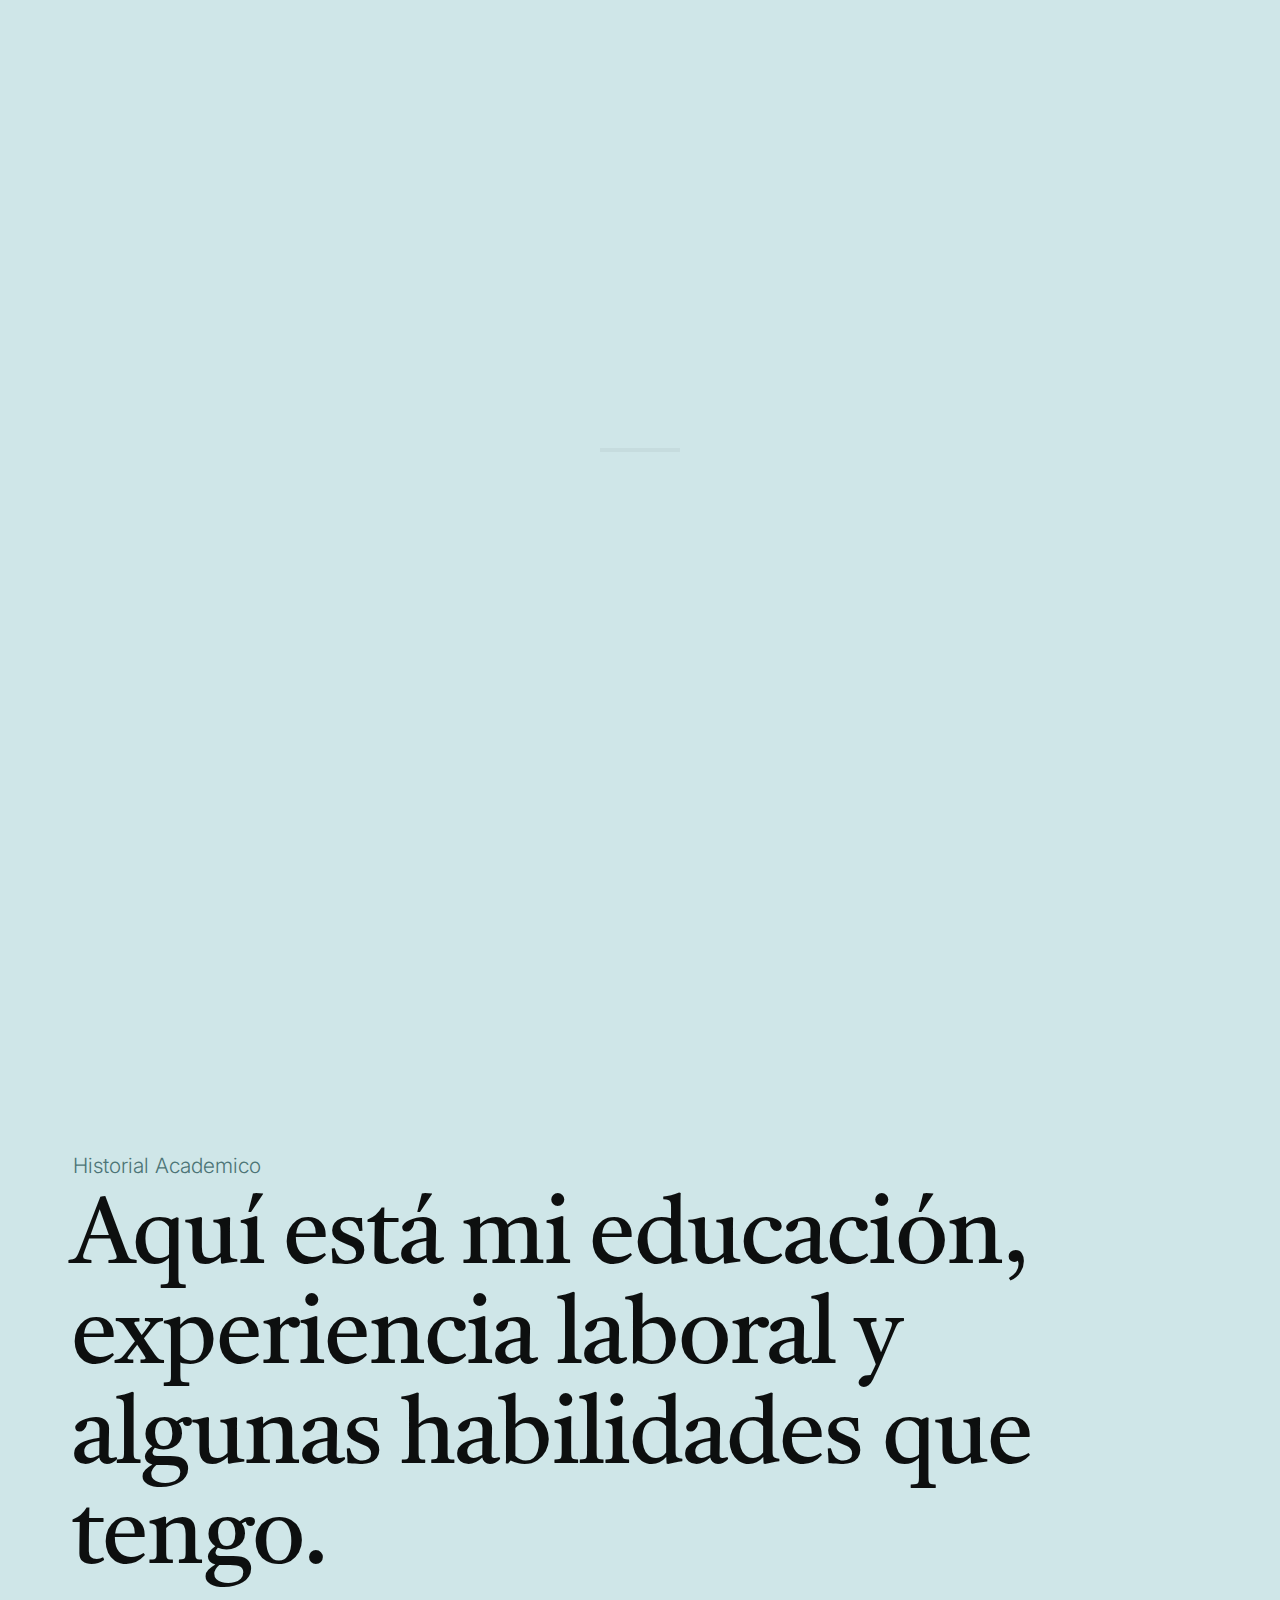
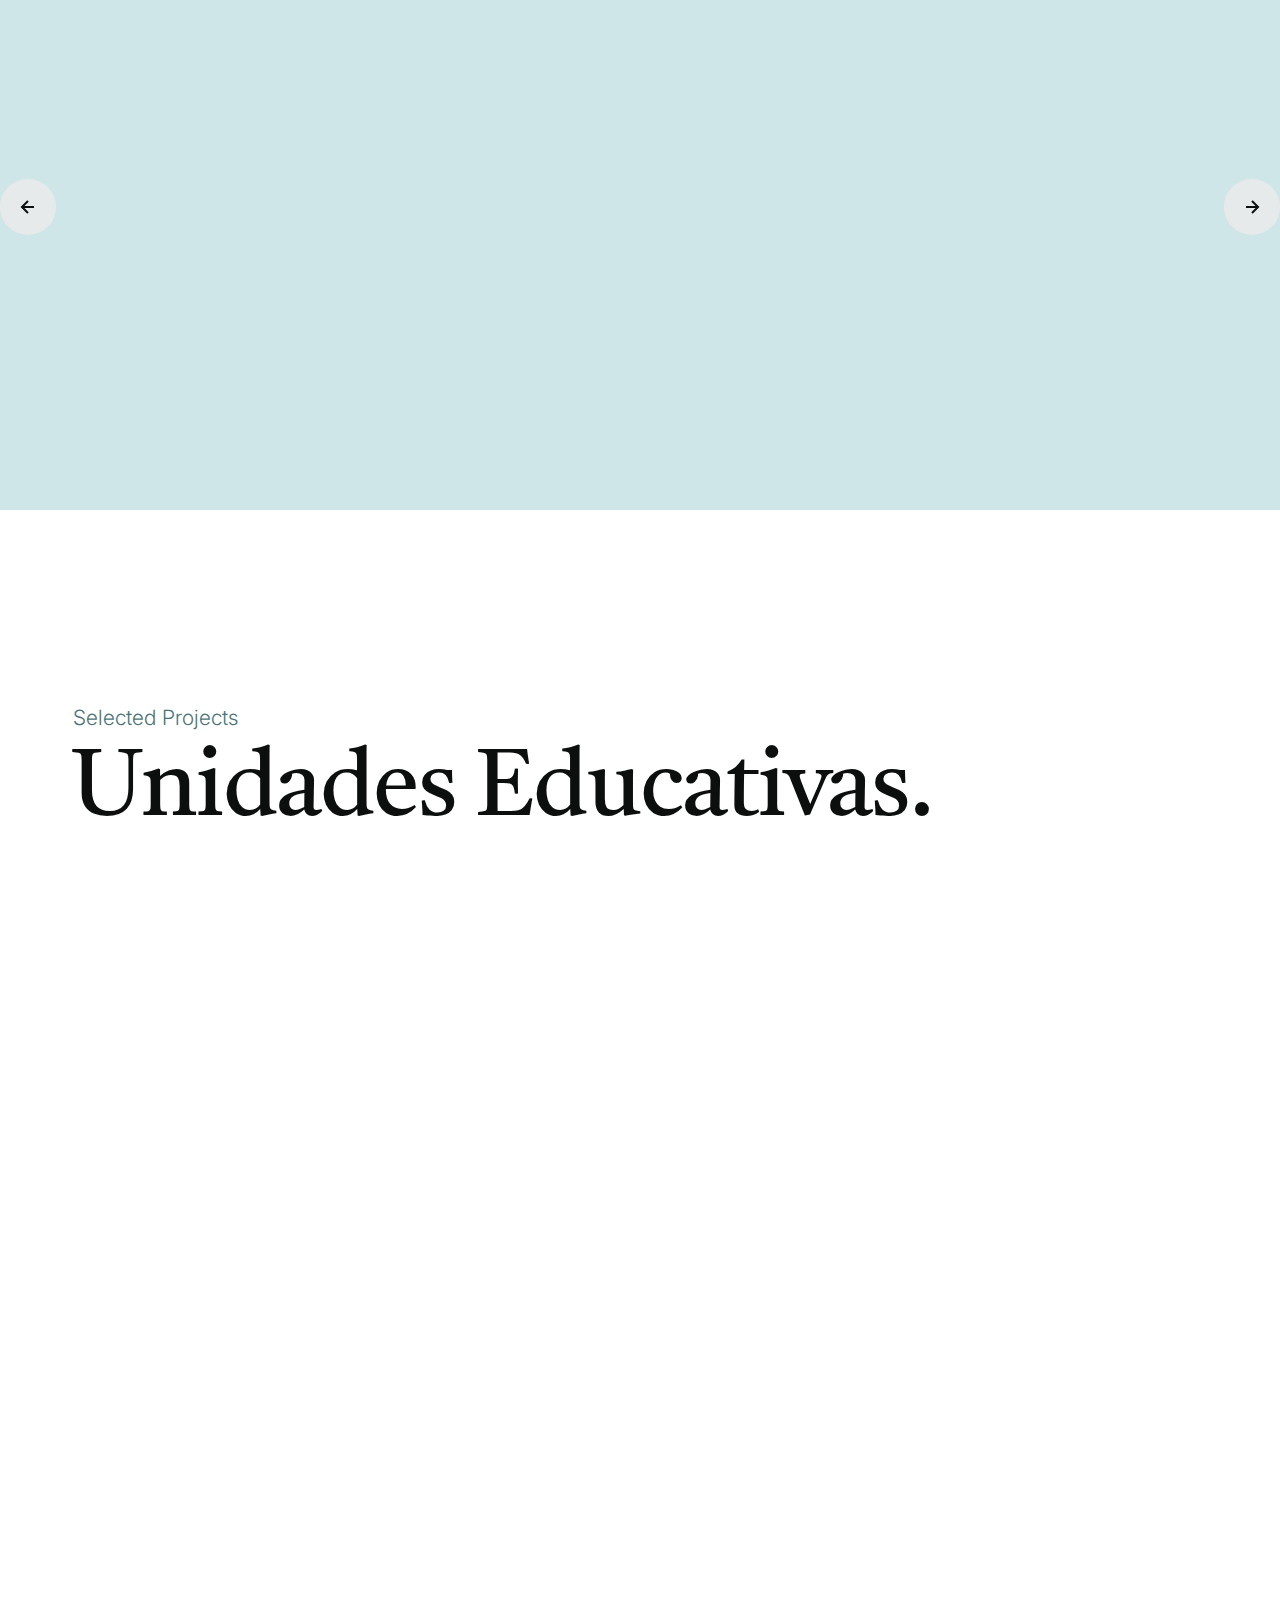
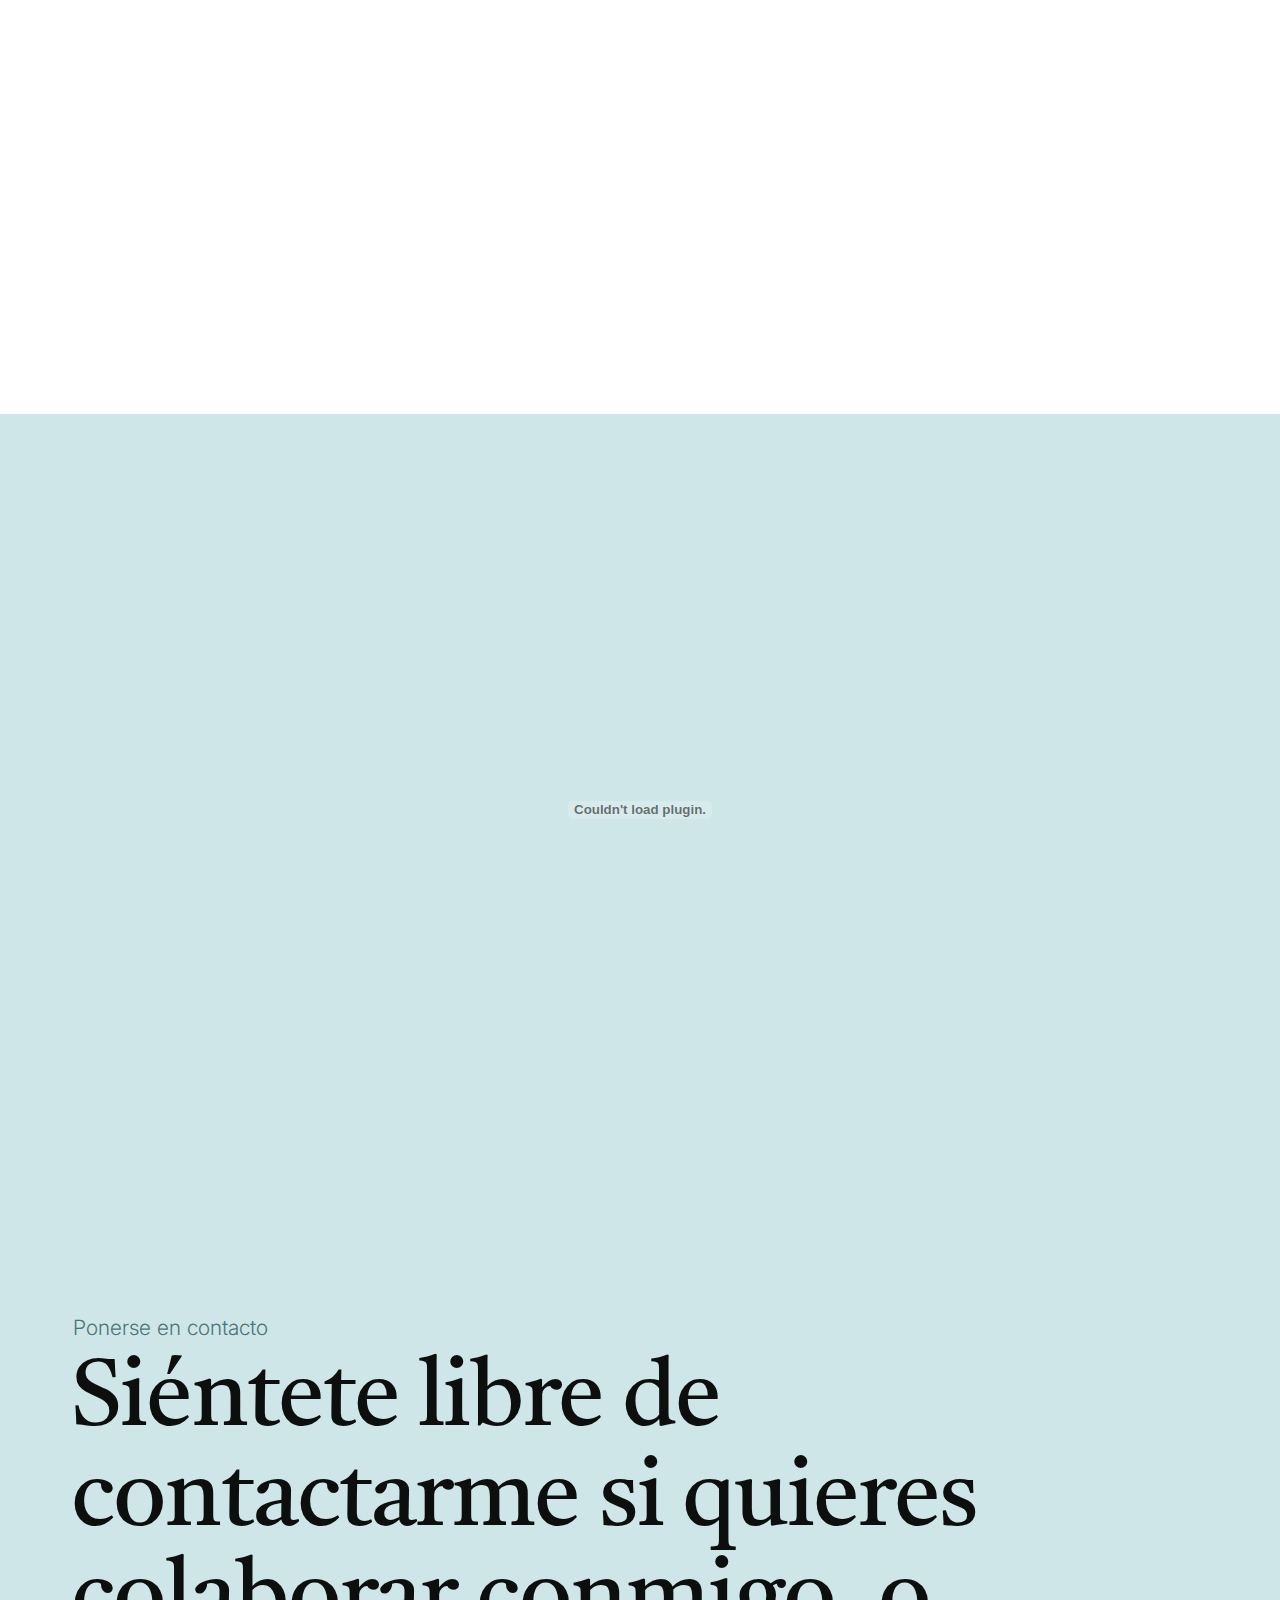
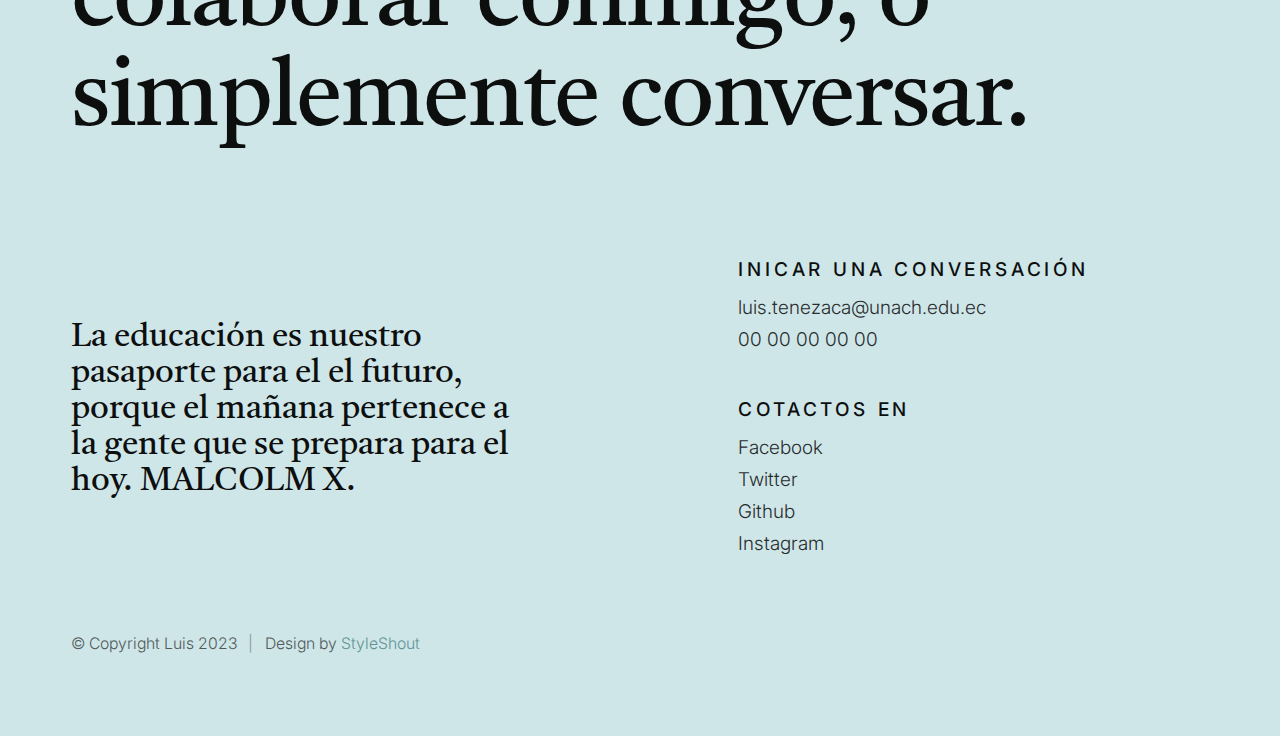
<file: index.html>
<!DOCTYPE html>
<html lang="en" class="no-js" >
<head>

    <!--- basic page needs
    ================================================== -->
    <meta charset="utf-8">
    <meta name="viewport" content="width=device-width, initial-scale=1">
    <title>Luis Tenezaca</title>

    <script>
        document.documentElement.classList.remove('no-js');
        document.documentElement.classList.add('js');
    </script>

    <!-- CSS
    ================================================== -->
    <link rel="stylesheet" href="css/vendor.css">
    <link rel="stylesheet" href="css/styles.css">

    <!-- favicons
    ================================================== -->
    <link rel="apple-touch-icon" sizes="180x180" href="apple-touch-icon.png">
    <link rel="icon" type="image/png" sizes="32x32" href="favicon-32x32.png">
    <link rel="icon" type="image/png" sizes="16x16" href="favicon-16x16.png">
    <link rel="manifest" href="site.webmanifest">

</head>


<body id="top">


    <!-- preloader
    ================================================== -->
    <div id="preloader">
        <div id="loader" class="line"></div>
    </div>


    <!-- page wrap
    ================================================== -->
    <div id="page" class="s-pagewrap">


        <!-- # site header 
        ================================================== -->
        <header id="masthead" class="s-header">

             <div class="s-header__block">
                <div class="s-header__branding">
                    <p class="site-title">
                        <a href="index.html" rel="home">Luis.</a>
                    </p>
                </div>

                <a class="s-header__menu-toggle" href="#0"><span>Menu</span></a>
            </div> <!-- end s-header__block -->

            <div class="row s-header__nav-wrap">

                <nav class="s-header__nav">
                    <ul>
                        <li class="#about"><a href="#intro" class="smoothscroll">Mi Biografia</a></li>
                        <li><a href="#works" class="smoothscroll"> Practicas Pre-Profesionales</a></li>
                        <li><a href="#colophon" class="smoothscroll">Contacto</a></li>
                    </ul>
                </nav> <!-- end s-header__nav -->

                <ul class="s-header__social">
                    <li>
                        <a href="https://www.facebook.com/luis.50te">
                            <svg xmlns="https://www.facebook.com/luis.50te" width="24" height="24" viewBox="0 0 24 24" style="fill:rgba(0, 0, 255, 1);transform:;-ms-filter:"><path d="M20,3H4C3.447,3,3,3.448,3,4v16c0,0.552,0.447,1,1,1h8.615v-6.96h-2.338v-2.725h2.338v-2c0-2.325,1.42-3.592,3.5-3.592 c0.699-0.002,1.399,0.034,2.095,0.107v2.42h-1.435c-1.128,0-1.348,0.538-1.348,1.325v1.735h2.697l-0.35,2.725h-2.348V21H20 c0.553,0,1-0.448,1-1V4C21,3.448,20.553,3,20,3z"></path></svg>
                            <span class="u-screen-reader-text">Facebook</span>
                        </a>
                    </li>
                    <li>
                        <a href="https://twitter.com/LuisTen65283883">
                            <svg xmlns="https://twitter.com/LuisTen65283883" width="24" height="24" viewBox="0 0 24 24" style="fill:rgba(0, 0, 0, 1);transform:;-ms-filter:"><path d="M19.633,7.997c0.013,0.175,0.013,0.349,0.013,0.523c0,5.325-4.053,11.461-11.46,11.461c-2.282,0-4.402-0.661-6.186-1.809 c0.324,0.037,0.636,0.05,0.973,0.05c1.883,0,3.616-0.636,5.001-1.721c-1.771-0.037-3.255-1.197-3.767-2.793 c0.249,0.037,0.499,0.062,0.761,0.062c0.361,0,0.724-0.05,1.061-0.137c-1.847-0.374-3.23-1.995-3.23-3.953v-0.05 c0.537,0.299,1.16,0.486,1.82,0.511C3.534,9.419,2.823,8.184,2.823,6.787c0-0.748,0.199-1.434,0.548-2.032 c1.983,2.443,4.964,4.04,8.306,4.215c-0.062-0.3-0.1-0.611-0.1-0.923c0-2.22,1.796-4.028,4.028-4.028 c1.16,0,2.207,0.486,2.943,1.272c0.91-0.175,1.782-0.512,2.556-0.973c-0.299,0.935-0.936,1.721-1.771,2.22 c0.811-0.088,1.597-0.312,2.319-0.624C21.104,6.712,20.419,7.423,19.633,7.997z"></path></svg>
                            <span class="u-screen-reader-text">Twitter</span>
                        </a>
                    </li>
                    <li>
                        <a href="https://github.com/">
                            <svg xmlns="https://github.com/" width="24" height="24" viewBox="0 0 24 24" style="fill: rgba(0, 0, 0, 1);transform: ;msFilter:;"><path fill-rule="evenodd" clip-rule="evenodd" d="M12.026 2c-5.509 0-9.974 4.465-9.974 9.974 0 4.406 2.857 8.145 6.821 9.465.499.09.679-.217.679-.481 0-.237-.008-.865-.011-1.696-2.775.602-3.361-1.338-3.361-1.338-.452-1.152-1.107-1.459-1.107-1.459-.905-.619.069-.605.069-.605 1.002.07 1.527 1.028 1.527 1.028.89 1.524 2.336 1.084 2.902.829.091-.645.351-1.085.635-1.334-2.214-.251-4.542-1.107-4.542-4.93 0-1.087.389-1.979 1.024-2.675-.101-.253-.446-1.268.099-2.64 0 0 .837-.269 2.742 1.021a9.582 9.582 0 0 1 2.496-.336 9.554 9.554 0 0 1 2.496.336c1.906-1.291 2.742-1.021 2.742-1.021.545 1.372.203 2.387.099 2.64.64.696 1.024 1.587 1.024 2.675 0 3.833-2.33 4.675-4.552 4.922.355.308.675.916.675 1.846 0 1.334-.012 2.41-.012 2.737 0 .267.178.577.687.479C19.146 20.115 22 16.379 22 11.974 22 6.465 17.535 2 12.026 2z"></path></svg>
                            <span class="u-screen-reader-text">Github</span>
                        </a>
                    </li>
                    <li>
                        <a href="https://www.instagram.com/miguel_10082022/?hl=es-la">
                            <svg xmlns="https://www.instagram.com/miguel_10082022/?hl=es-la" width="24" height="24" viewBox="0 0 24 24" style="fill:rgba(0, 0, 0, 1);transform:;-ms-filter:"><path d="M20.66,6.98c-0.894-1.533-2.107-2.747-3.641-3.64C15.486,2.447,13.813,2,12,2S8.514,2.447,6.98,3.34 C5.447,4.233,4.233,5.447,3.34,6.98S2,10.187,2,12s0.446,3.487,1.34,5.02c0.894,1.534,2.107,2.747,3.641,3.64 C8.514,21.553,10.187,22,12,22s3.486-0.447,5.02-1.34c1.533-0.893,2.747-2.106,3.641-3.64C21.554,15.487,22,13.813,22,12 S21.554,8.513,20.66,6.98z M12,3.66c2,0,3.772,0.64,5.32,1.919c-0.92,1.174-2.286,2.14-4.1,2.9c-1.002-1.813-2.088-3.327-3.261-4.54 C10.641,3.753,11.319,3.66,12,3.66z M5.51,6.8c0.754-0.947,1.656-1.686,2.711-2.22c1.212,1.201,2.325,2.7,3.34,4.5 c-2,0.6-4.114,0.9-6.341,0.9c-0.573,0-1.006-0.013-1.3-0.04C4.227,8.793,4.757,7.747,5.51,6.8z M3.66,12 c0-0.054,0.003-0.12,0.01-0.2c0.007-0.08,0.01-0.146,0.01-0.2c0.254,0.014,0.641,0.02,1.161,0.02c2.666,0,5.146-0.367,7.439-1.1 c0.187,0.373,0.381,0.793,0.58,1.26c-1.32,0.293-2.674,1.006-4.061,2.14S6.4,16.247,5.76,17.5C4.36,15.913,3.66,14.08,3.66,12z M12,20.34c-1.894,0-3.594-0.587-5.101-1.759C7.5,17.394,8.423,16.259,9.67,15.18c1.246-1.08,2.483-1.753,3.71-2.02 c0.772,2.133,1.293,4.339,1.56,6.62C13.966,20.153,12.986,20.34,12,20.34z M19.08,16.38c-0.666,1.066-1.526,1.94-2.58,2.621 c-0.24-2.08-0.7-4.107-1.379-6.081c0.932-0.066,1.765-0.1,2.5-0.1c0.799,0,1.686,0.034,2.659,0.1 C20.146,14.16,19.746,15.313,19.08,16.38z M17.84,11.38c-1.16,0-2.233,0.047-3.22,0.14c-0.254-0.653-0.48-1.193-0.68-1.62 c2.066-0.906,3.532-2.006,4.399-3.3c1.2,1.414,1.854,3.027,1.96,4.84C19.487,11.4,18.667,11.38,17.84,11.38z"></path></svg>
                            <span class="u-screen-reader-text">Instagram</span>
                        </a>
                    </li>
                    <li>
                        <a href="https://www.canva.com/design/DAFgyyeWpM4/DqAjWoSHoAzGaD54vQAArg/view">
                            <svg xmlns="https://www.canva.com/design/DAFgyyeWpM4/DqAjWoSHoAzGaD54vQAArg/view" width="24" height="24" viewBox="0 0 24 24" style="fill:rgba(0, 0, 0, 1);transform:;-ms-filter:"><path d="M20.66,6.98c-0.894-1.533-2.107-2.747-3.641-3.64C15.486,2.447,13.813,2,12,2S8.514,2.447,6.98,3.34 C5.447,4.233,4.233,5.447,3.34,6.98S2,10.187,2,12s0.446,3.487,1.34,5.02c0.894,1.534,2.107,2.747,3.641,3.64 C8.514,21.553,10.187,22,12,22s3.486-0.447,5.02-1.34c1.533-0.893,2.747-2.106,3.641-3.64C21.554,15.487,22,13.813,22,12 S21.554,8.513,20.66,6.98z M12,3.66c2,0,3.772,0.64,5.32,1.919c-0.92,1.174-2.286,2.14-4.1,2.9c-1.002-1.813-2.088-3.327-3.261-4.54 C10.641,3.753,11.319,3.66,12,3.66z M5.51,6.8c0.754-0.947,1.656-1.686,2.711-2.22c1.212,1.201,2.325,2.7,3.34,4.5 c-2,0.6-4.114,0.9-6.341,0.9c-0.573,0-1.006-0.013-1.3-0.04C4.227,8.793,4.757,7.747,5.51,6.8z M3.66,12 c0-0.054,0.003-0.12,0.01-0.2c0.007-0.08,0.01-0.146,0.01-0.2c0.254,0.014,0.641,0.02,1.161,0.02c2.666,0,5.146-0.367,7.439-1.1 c0.187,0.373,0.381,0.793,0.58,1.26c-1.32,0.293-2.674,1.006-4.061,2.14S6.4,16.247,5.76,17.5C4.36,15.913,3.66,14.08,3.66,12z M12,20.34c-1.894,0-3.594-0.587-5.101-1.759C7.5,17.394,8.423,16.259,9.67,15.18c1.246-1.08,2.483-1.753,3.71-2.02 c0.772,2.133,1.293,4.339,1.56,6.62C13.966,20.153,12.986,20.34,12,20.34z M19.08,16.38c-0.666,1.066-1.526,1.94-2.58,2.621 c-0.24-2.08-0.7-4.107-1.379-6.081c0.932-0.066,1.765-0.1,2.5-0.1c0.799,0,1.686,0.034,2.659,0.1 C20.146,14.16,19.746,15.313,19.08,16.38z M17.84,11.38c-1.16,0-2.233,0.047-3.22,0.14c-0.254-0.653-0.48-1.193-0.68-1.62 c2.066-0.906,3.532-2.006,4.399-3.3c1.2,1.414,1.854,3.027,1.96,4.84C19.487,11.4,18.667,11.38,17.84,11.38z"></path></svg>
                            <span class="https://www.canva.com/design/DAFgyyeWpM4/DqAjWoSHoAzGaD54vQAArg/view">PDF</span>
                        </a>
                    </li>
                </ul>  <!-- end s-header__social -->

            </div> <!-- end s-header__nav-wrap -->

        </header> <!-- end s-header -->


        <!-- intro
        ================================================== -->
        <section id="intro" class="s-intro">

            <div class="row">
                <div class="column lg-12 s-intro__content">

                    <div class="s-intro__text">
                        <h1 class="s-intro__text-huge animate-on-load">
                            LuisMiguel
                        </h1>
                        <h3 class="animate-on-load">Informatico <span>+</span> Auxiliar de Enfermeria.</h3>
                    </div>

                    <div class="s-intro__12"></div>

                </div>
            </div>

        </section> <!-- end s-intro -->


        <!-- about
        ================================================== -->
        <section id="about" class="s-about">


            <div class="s-about__block s-about__intro">

                <div class="row">
                    <div class="column lg-12">
                        <h2 class="text-pretitle animate-on-load">Así inicie</h2>
    
                        <p class="attention-getter animate-on-load">
                            Mi nombre es Luis Miguel Tenezaca Guaman, estudiante de la Universidad Nacional de Chimborazo. 
                            Nací el 5 de octubre de 1999 en el hospital San Juan Riobamba/Ecuador, inicié mis estudios en el Jardín General Lavalle, en ese lugar aprendí valores que me ayudaron para la escuela. 
                            Ingrese a la escuela "Arnaldo Merino Muñoz" en la cual me enseñaron aparte de valores, muchos conocimientos que me servirán para el colegio. 
                            Después de la escuela, ingrese al colegio "Carlos Cisneros", ahí me especialice en electricidad y me gradué.
                            Una vez terminado el colegio decidí realizar el servicio militar, ese objetivo fue una experiencia muy valiosa para mi vida tanto personal como laboral. 
                            Terminé el servicio militar y proseguí a obtener auxiliatoria en enfermería cumpliendo una meta más en mi vida.
                            Por último, como ya lo supe manifestar estoy en la Universidad Nacional de Chimborazo y estoy cursando el séptimo semestre de la carrera de Pedagogía de las Ciencias Experimentales Informática.   
                        </p>
                    </div>
                </div>

            </div> <!-- end s-about__intro -->


            <div class="s-about__block s-about__career">

                <div class="row s-about__career-header">
                    <div class="column lg-12">
                        <h2 class="text-pretitle">Historial Academico</h2>
    
                        <p class="text-huge-title">
                            Aquí está mi educación, experiencia laboral y algunas habilidades que tengo.
                        </p>
                    </div>
                </div>

                <div class="row s-about__timeline" data-animate-block>
                    <div class="column lg-6 stack-on-900 s-about__timeline-section" data-animate-el>
    
                        <h2 class="text-subtitle">
                            Experiencia
                        </h2>
    
                        <div class="timeline">
    
                            <div class="timeline__block">
                                <div class="timeline__bullet"></div>
                                <div class="timeline__header">
                                    <h4 class="timeline__title">Auxiliar de Enfermeria</h3>
                                </div>
                                <div class="timeline__desc">
                                    <p>Realice practicas en el Hospital Policlico, en el Hospital Andino 
                                       y en la Clinica Oftalmologica Alfaro</p>
                                </div>
                                <div class="timeline__header">
                                    <h4 class="timeline__title">Servicio Militar</h3>
                                </div>
                            </div>
    
                            
    
                        </div> <!-- end timeline -->
    
                    </div> <!-- end s-about__timeline-section -->
    
                    <div class="column lg-6 stack-on-900 s-about__timeline-section" data-animate-el>
    
                        <h2 class="text-subtitle">
                            Educación
                        </h2>
    
                        <div class="timeline">
    
                            <div class="timeline__block">
                                <div class="timeline__bullet"></div>
                                <div class="timeline__header">
                                    <h4 class="timeline__title">Jardin "General Lavalle" / Escuela "Arnaldo Merino Muñoz" / Colegio "Carlos Cisneros". Actualmente: Universidad Nacional de Chimborazo</h3>
                                    <h5 class="timeline__meta">Estdiante</h5>
                                    
                                </div>
                                <div class="timeline__desc">
                                    <p></p>
                                </div>
                            </div>
    
                            
                            </div>
    
                        </div> <!-- end timeline -->
                        
                    </div> <!-- end s-about__timeline-section -->
    
                </div> <!-- end about__timeline -->




        <!-- # works
        ================================================== -->
        <section id="works" class="s-works">

            <div class="row">
                <div class="column lg-12">
                    <h2 class="text-pretitle">Selected Projects</h2>

                    <p class="text-huge-title">
                    Unidades Educativas.
                    </p>
                </div>
            </div>

            <div class="row folio-list block-lg-one-half block-stack-on-550" data-animate-block>

                <div class="column" data-animate-el>
                    <div class="folio-item">
                        <div class="folio-item__thumb">
                            <a class="folio-item__thumb-link" href="../Mig1008.github.io/images/si1.jpg" Title="The Kinfolk" data-size="1050x700">
                                <img src="../Mig1008.github.io/images/si1.jpg" 
                                srcset="images/portfolio/si1.jpg, images/portfolio/si1.jpg" alt="">
                            </a>
                        </div>
                        <div class="folio-item__info">
                            <div class="folio-item__meta">
                                <span class="cat">UNIVERSIDAD</span>
                                <a href="https://www.unach.edu.ec/" title="Project Link" class="project-link">UNACH</a>
                            </div>
                            <h4 class="folio-item__title">Biblioteca de la Universidad Nacional de Chimborazo</h4>
                        </div>
                        <div class="folio-item__caption">
                            <p></p>
                        </div>
                    </div>
                </div> <!-- end column -->
                <div class="column" data-animate-el>
                    <div class="folio-item">
                        <div class="folio-item__thumb">
                            <a class="folio-item__thumb-link" href="../Mig1008.github.io/images/si2.jpg" title="Grayscale" data-size="1050x700">
                                <img src="../Mig1008.github.io/images/si2.jpg" 
                                srcset="images/portfolio/si2.jpg, images/portfolio/si2.jpg" alt="">
                            </a>
                        </div>
                        <div class="folio-item__info">
                            <div class="folio-item__meta">
                                <span class="cat">U. Educativa</span>
                                <a href="https://www.ubica.ec/info/UNIDAD-EDUCATIVA-RIOBAMBA" title="Project Link" class="project-link">Riobamba</a>
                            </div>
                            <h4 class="folio-item__title">Unidad Educativa "Riobamba"</h4>
                        </div>
                        <div class="folio-item__caption">
                            <p></p>
                        </div>
                    </div>
                </div> <!-- end column -->
                


                

                        <div class="testimonial-slider__next">
                            <svg xmlns="http://www.w3.org/2000/svg" width="24" height="24" viewBox="0 0 24 24" style="fill: rgba(0, 0, 0, 1);transform: ;msFilter:;"><path d="m11.293 17.293 1.414 1.414L19.414 12l-6.707-6.707-1.414 1.414L15.586 11H6v2h9.586z"></path></svg>
                        </div>
                        <div class="testimonial-slider__prev">
                            <svg xmlns="http://www.w3.org/2000/svg" width="24" height="24" viewBox="0 0 24 24" style="fill: rgba(0, 0, 0, 1);transform: ;msFilter:;"><path d="M12.707 17.293 8.414 13H18v-2H8.414l4.293-4.293-1.414-1.414L4.586 12l6.707 6.707z"></path></svg>
                        </div>
    
                        <div class="swiper-pagination"></div>
    
                    </div> <!-- end testimonial-slider -->
    
                </div> <!-- end column -->
            </div> <!-- end row testimonials -->

        </section> <!-- end s-works -->
      
        <embed src="file:///C:/Users/Usuario/Downloads/datos.pdf" type="application/pdf" width="100%" height="600px" />

        <!-- # site footer
        ================================================== -->
        <footer id="colophon" class="s-footer">

            <div class="row s-footer__contact-header">
                <div class="column lg-12">
                    <h2 class="text-pretitle">Ponerse en contacto</h2>

                    <p class="text-huge-title">
                        Siéntete libre de contactarme si quieres colaborar conmigo, o simplemente conversar.
                    </p>
                </div>
            </div> <!-- end s-footer__content -->

            <div class="row s-footer__contact-content">

                <div class="column lg-5 md-6 stack-on-900 left-block">
                    <h3>
                    La educación es nuestro pasaporte para el el futuro, porque el mañana pertenece a la gente 
                    que se prepara para el hoy.

                    MALCOLM X.

                    </h3>
                </div>

                <div class="column lg-4 md-5 stack-on-900 right-block">

                    <div class="s-footer__contact-info" >
                        <h2 class="text-subtitle">
                            Inicar una conversación
                        </h2>
                        <ul class="link-list">
                            <li><a href="mailto:sayhello@augustine.com">luis.tenezaca@unach.edu.ec</a></li>
                            <li><a href="tel:+1975432345">00 00 00 00 00</a></li>
                        </ul>
                    </div>

                    <div class="s-footer__social">
                        <h2 class="text-subtitle">
                            Cotactos en
                        </h2>
                        <ul class="link-list">
                            <li><a href="#0">Facebook</a></li>
                            <li><a href="#0">Twitter</a></li>
                            <li><a href="#0">Github</a></li>
                            <li><a href="#0">Instagram</a></li>
                        </ul>
                    </div>
                    
                </div>
            </div> <!-- end s-footer__contact-content -->

            <div class="row s-footer__bottom">
                <div class="column ss-copyright">
                    <span>© Copyright Luis 2023</span> 
                    <span>Design by <a href="https://www.styleshout.com/">StyleShout</a></span>
                </div>

                <div class="ss-go-top">
                    <a class="smoothscroll" title="Back to Top" href="#top">
                        <svg xmlns="http://www.w3.org/2000/svg" width="24" height="24" viewBox="0 0 24 24" style="fill: rgba(0, 0, 0, 1);transform: ;msFilter:;"><path d="M6 4h12v2H6zm5 10v6h2v-6h5l-6-6-6 6z"></path></svg>
                    </a>
                </div>
            </div> <!-- end s-footer__bottom-->

        </footer> <!-- end s-footer -->

    </div> <!-- end s-pagewrap -->


    <!-- photoswipe background
    ================================================== -->
    <div aria-hidden="true" class="pswp" role="dialog" tabindex="-1">

        <div class="pswp__12"></div>
        <div class="pswp__scroll-wrap">

            <div class="pswp__container">
                <div class="pswp__item"></div>
                <div class="pswp__item"></div>
                <div class="pswp__item"></div>
            </div>

            <div class="pswp__ui pswp__ui--hidden">
                <div class="pswp__top-bar">
                    <div class="pswp__counter"></div><button class="pswp__button pswp__button--close" title="Close (Esc)"></button> <button class="pswp__button pswp__button--share" title=
                    "Share"></button> <button class="pswp__button pswp__button--fs" title="Toggle fullscreen"></button> <button class="pswp__button pswp__button--zoom" title=
                    "Zoom in/out"></button>
                    <div class="pswp__preloader">
                        <div class="pswp__preloader__icn">
                            <div class="pswp__preloader__cut">
                                <div class="pswp__preloader__donut"></div>
                            </div>
                        </div>
                    </div>
                </div>
                <div class="pswp__share-modal pswp__share-modal--hidden pswp__single-tap">
                    <div class="pswp__share-tooltip"></div>
                </div><button class="pswp__button pswp__button--arrow--left" title="Previous (arrow left)"></button> <button class="pswp__button pswp__button--arrow--right" title=
                "Next (arrow right)"></button>
                <div class="pswp__caption">
                    <div class="pswp__caption__center"></div>
                </div>
            </div>

        </div>

    </div> <!-- end photoSwipe background -->


    <!-- Java Script
    ================================================== -->
    <script src="js/plugins.js"></script>
    <script src="js/main.js"></script>

</body>
</html>
</file>
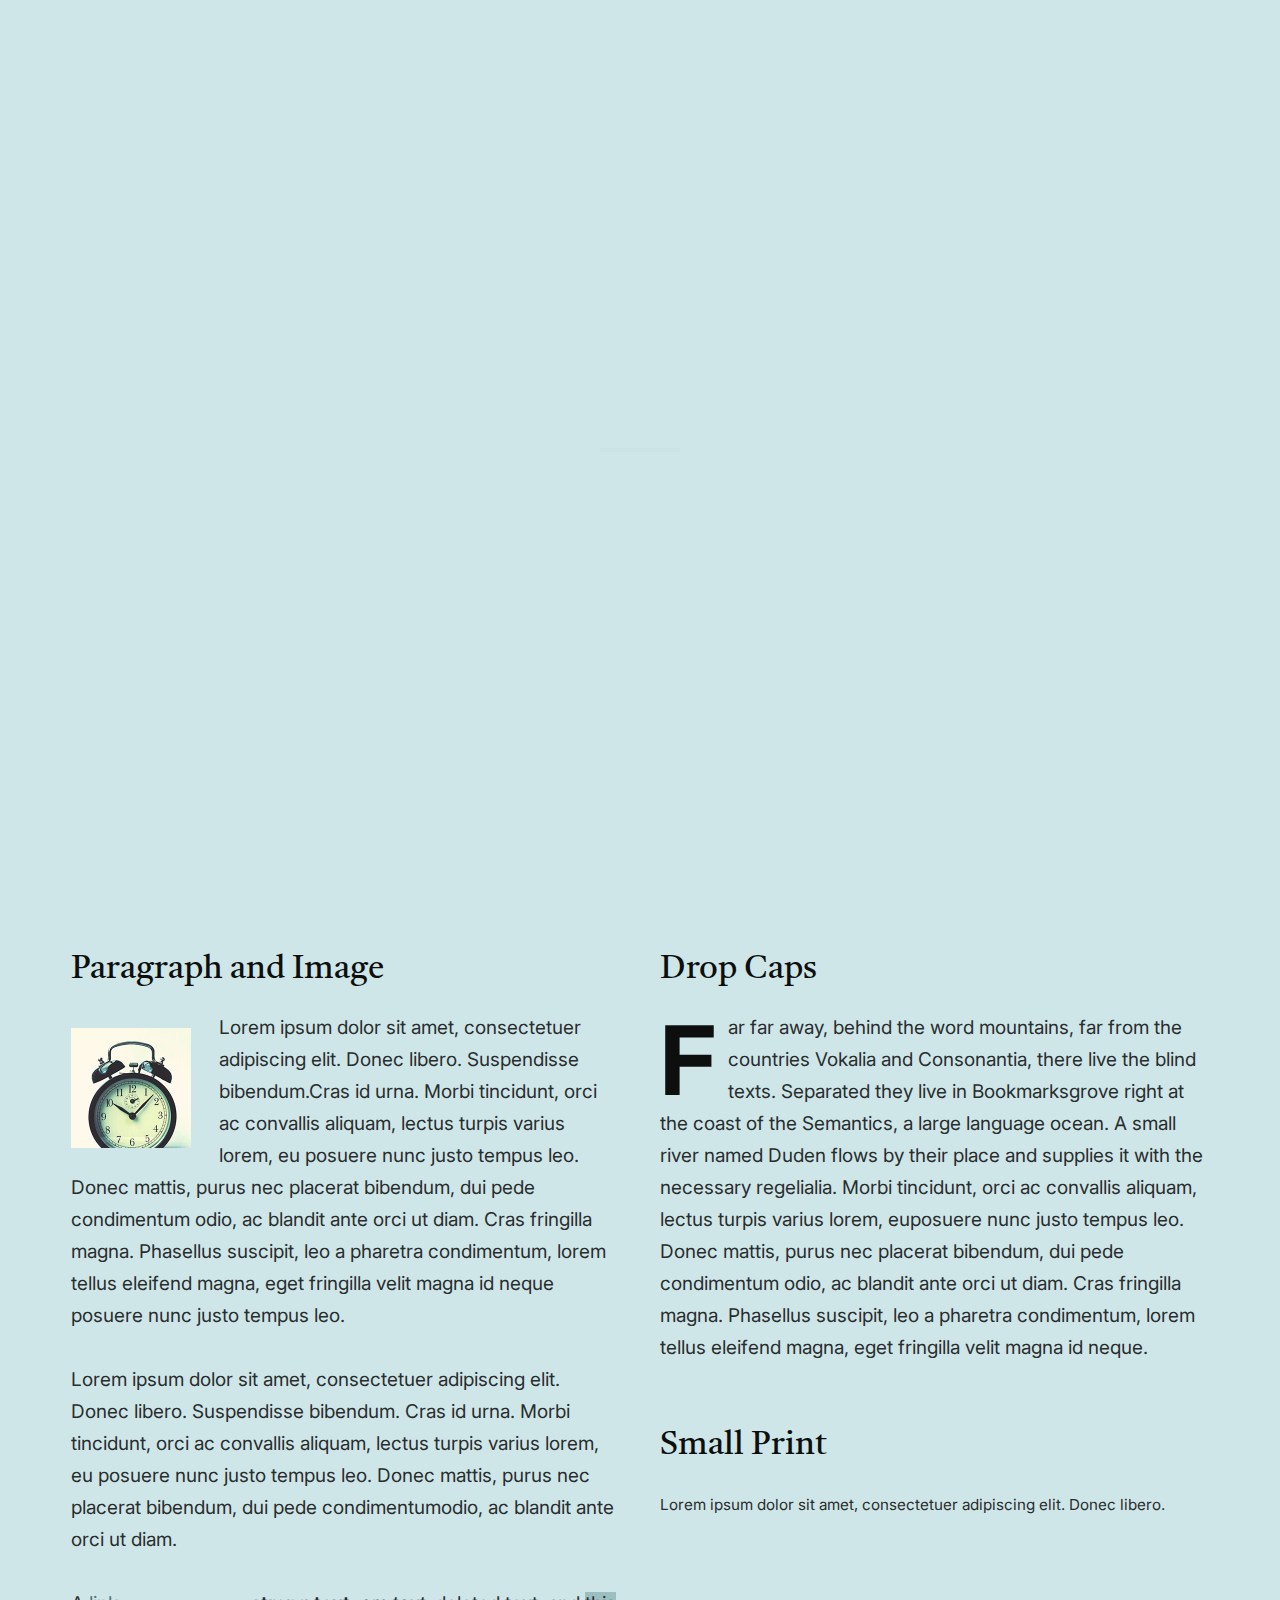
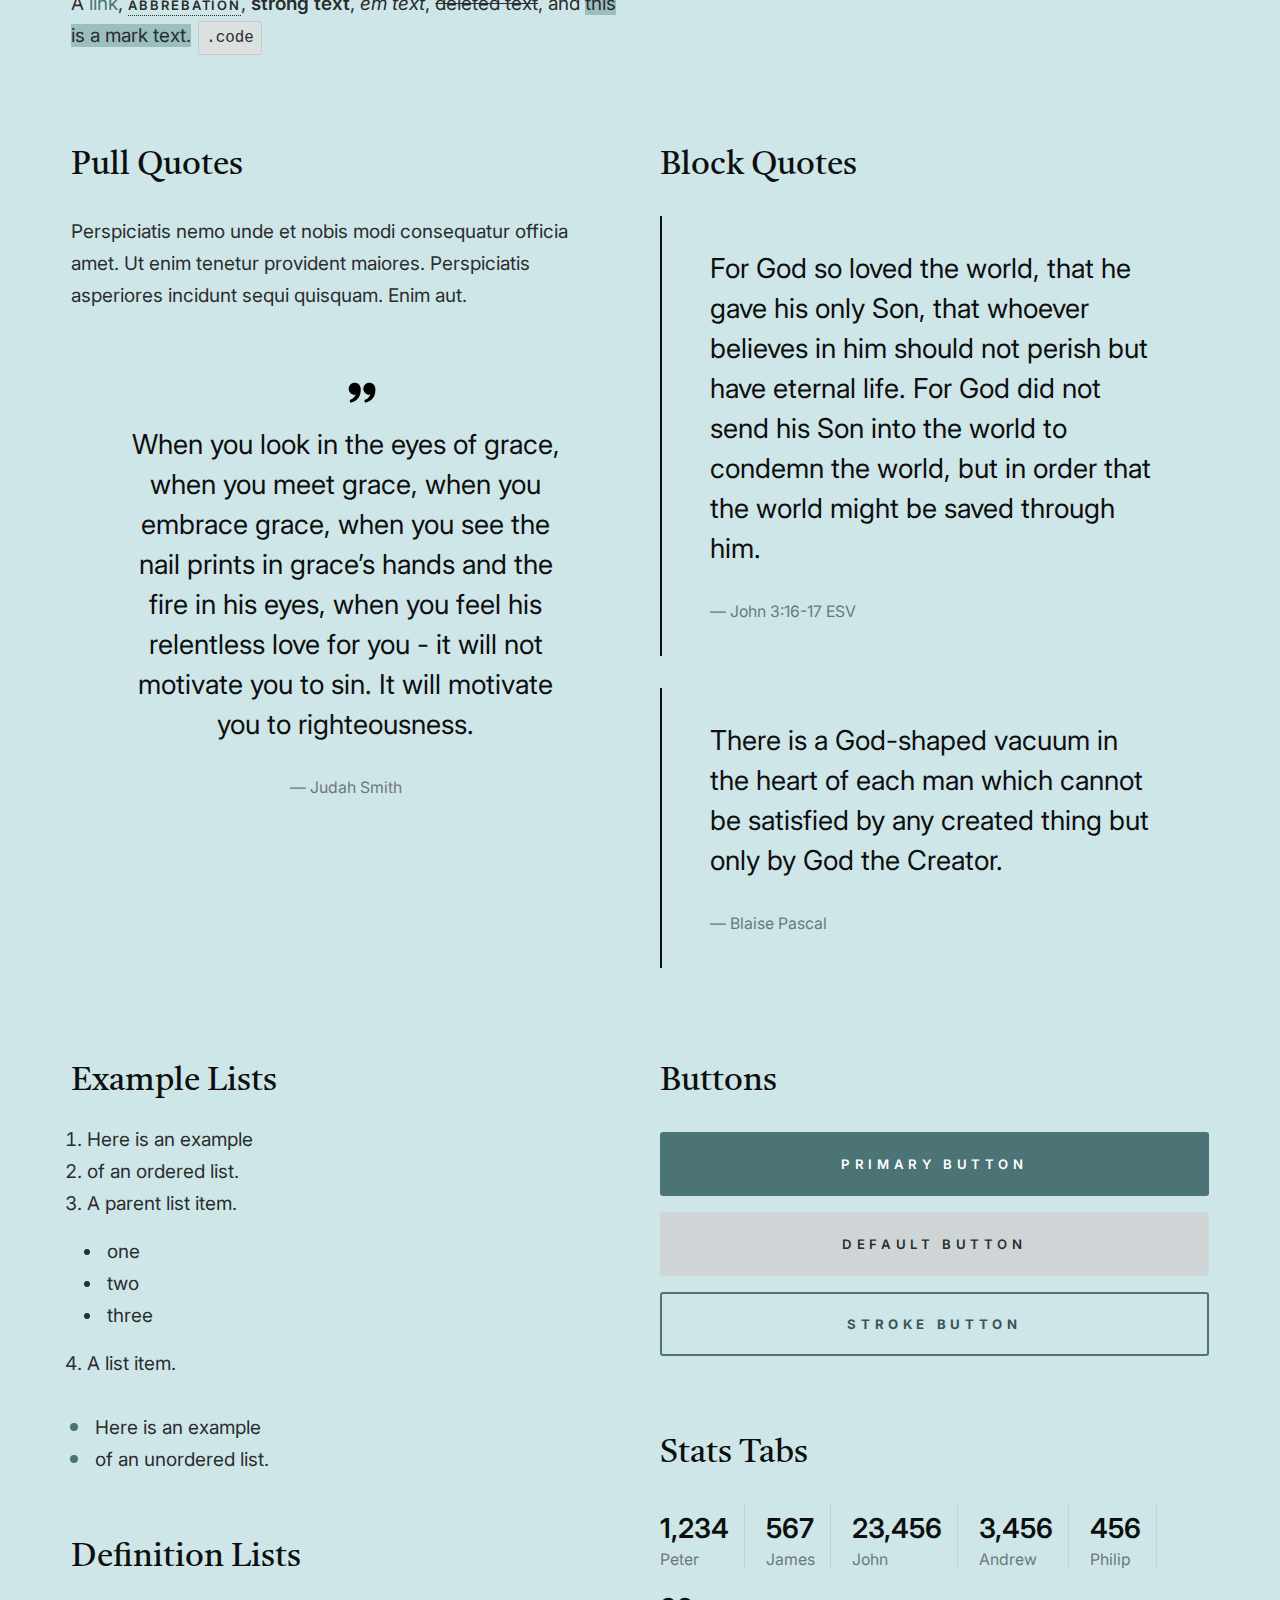
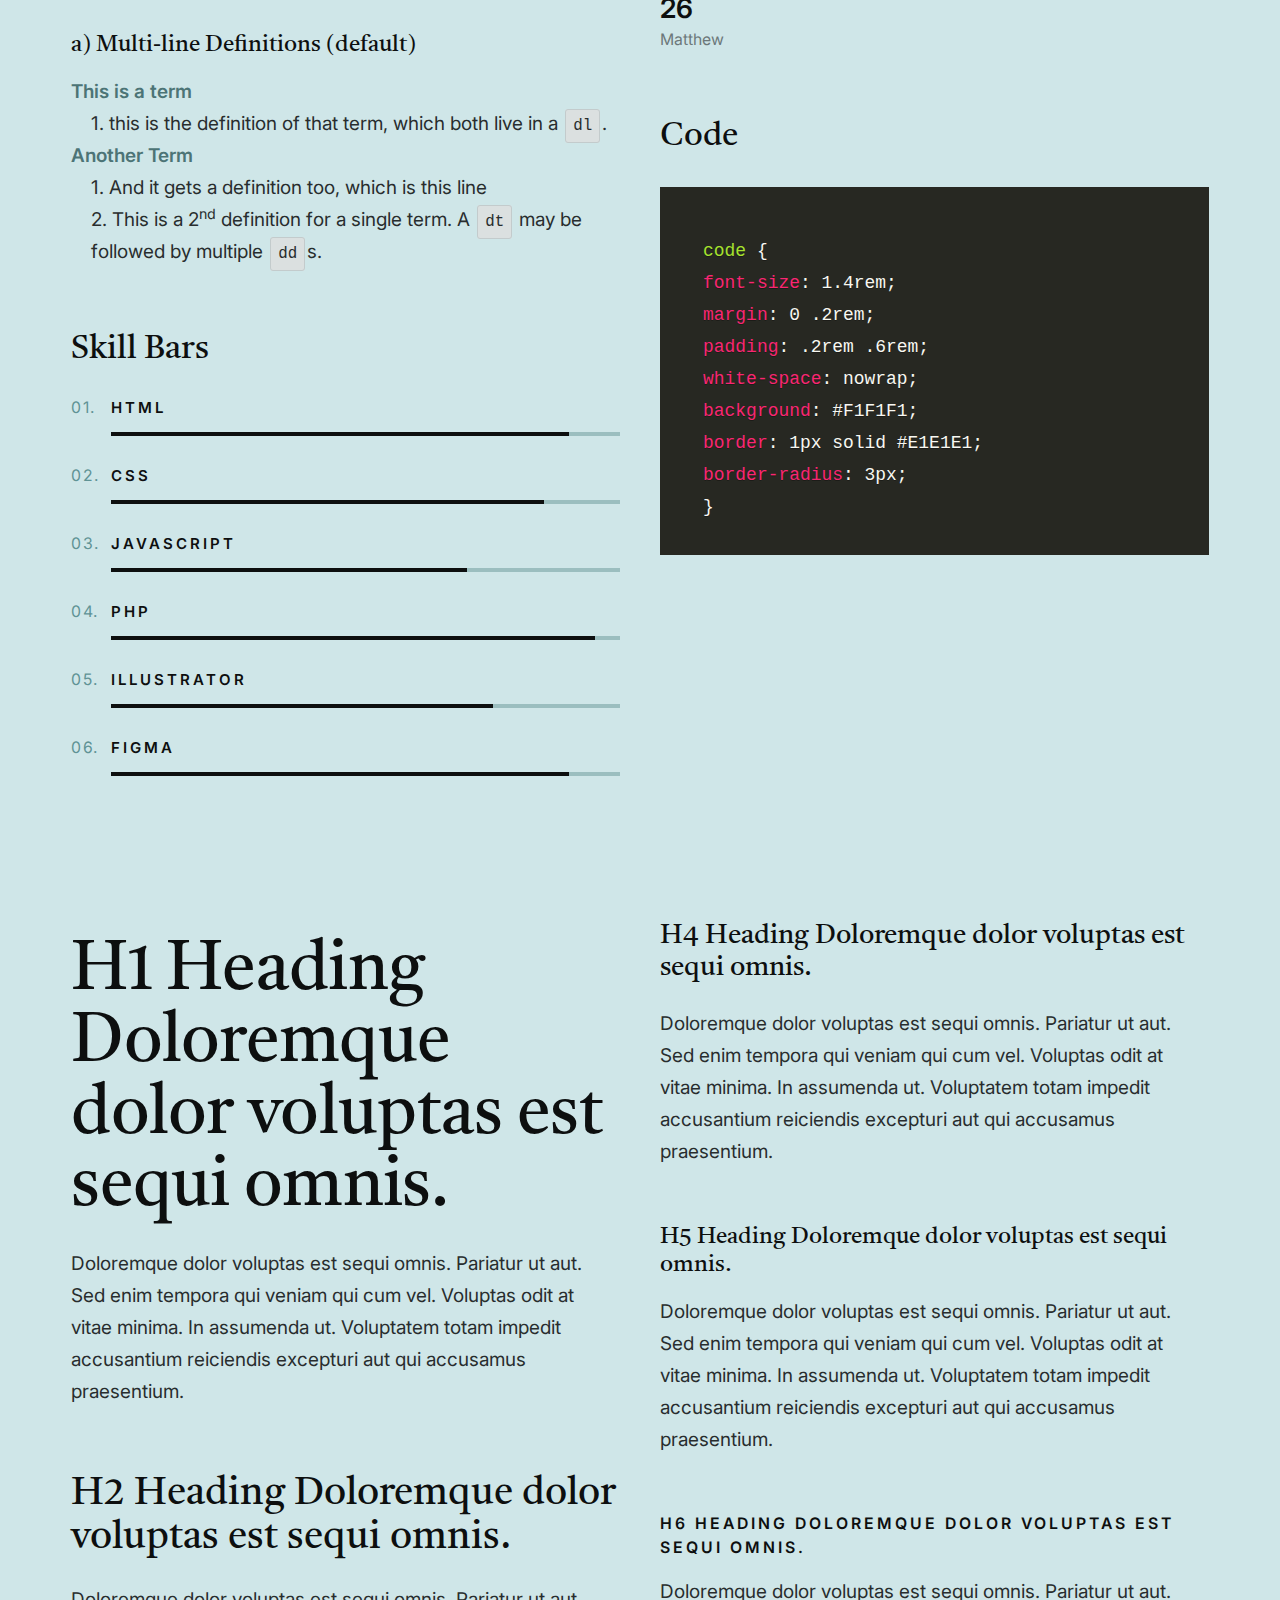
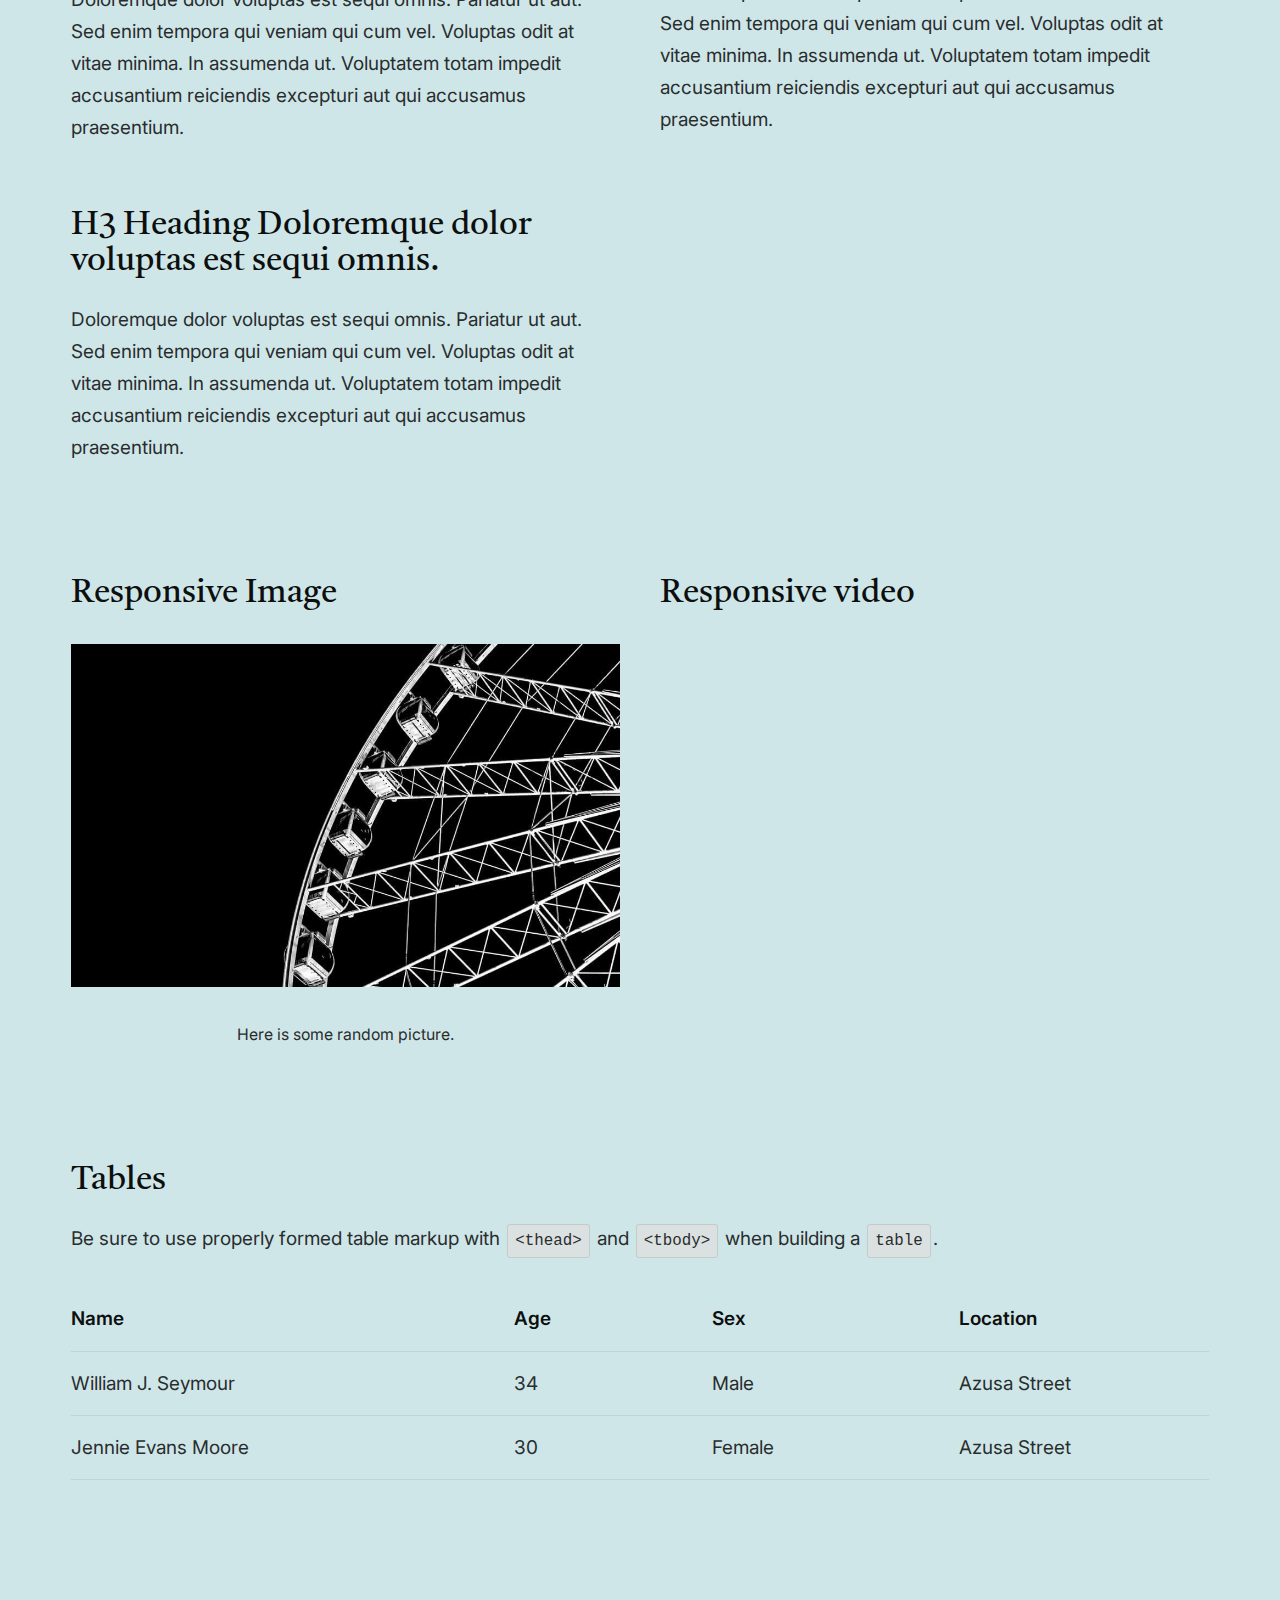
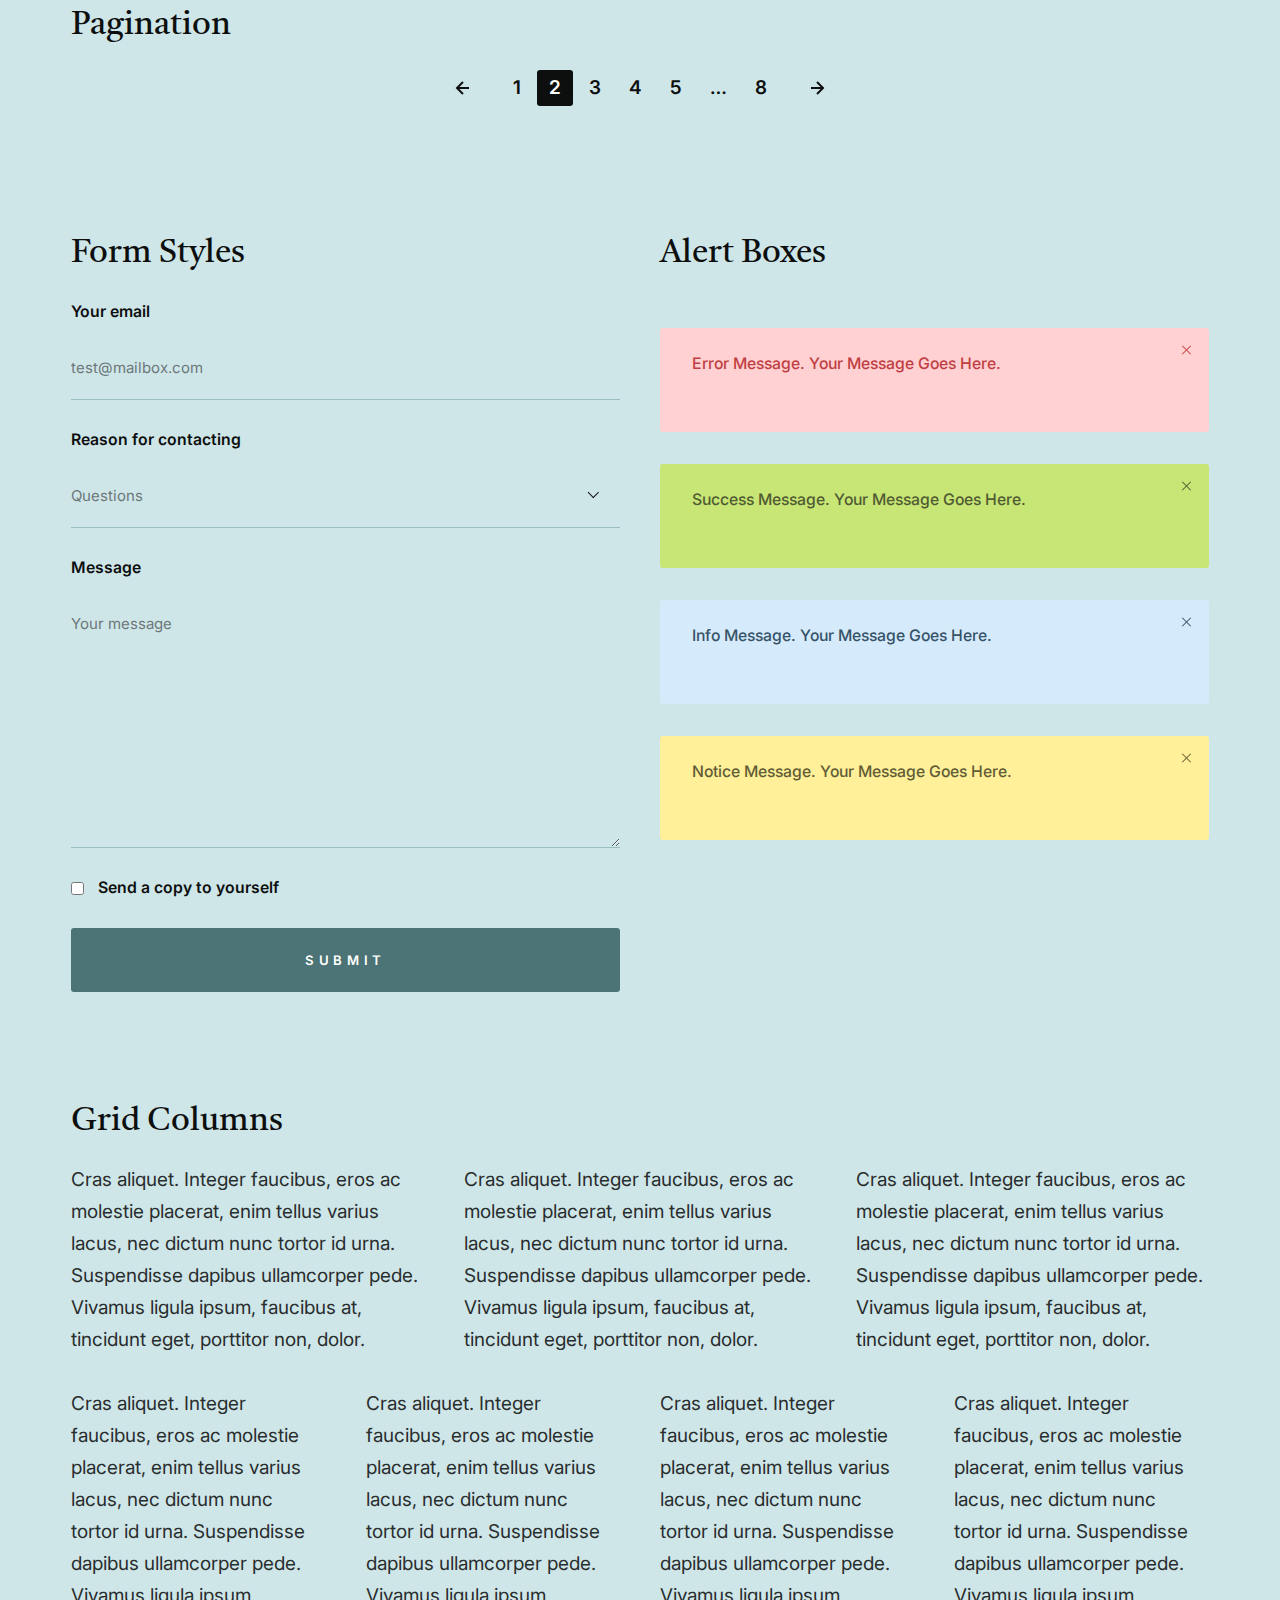
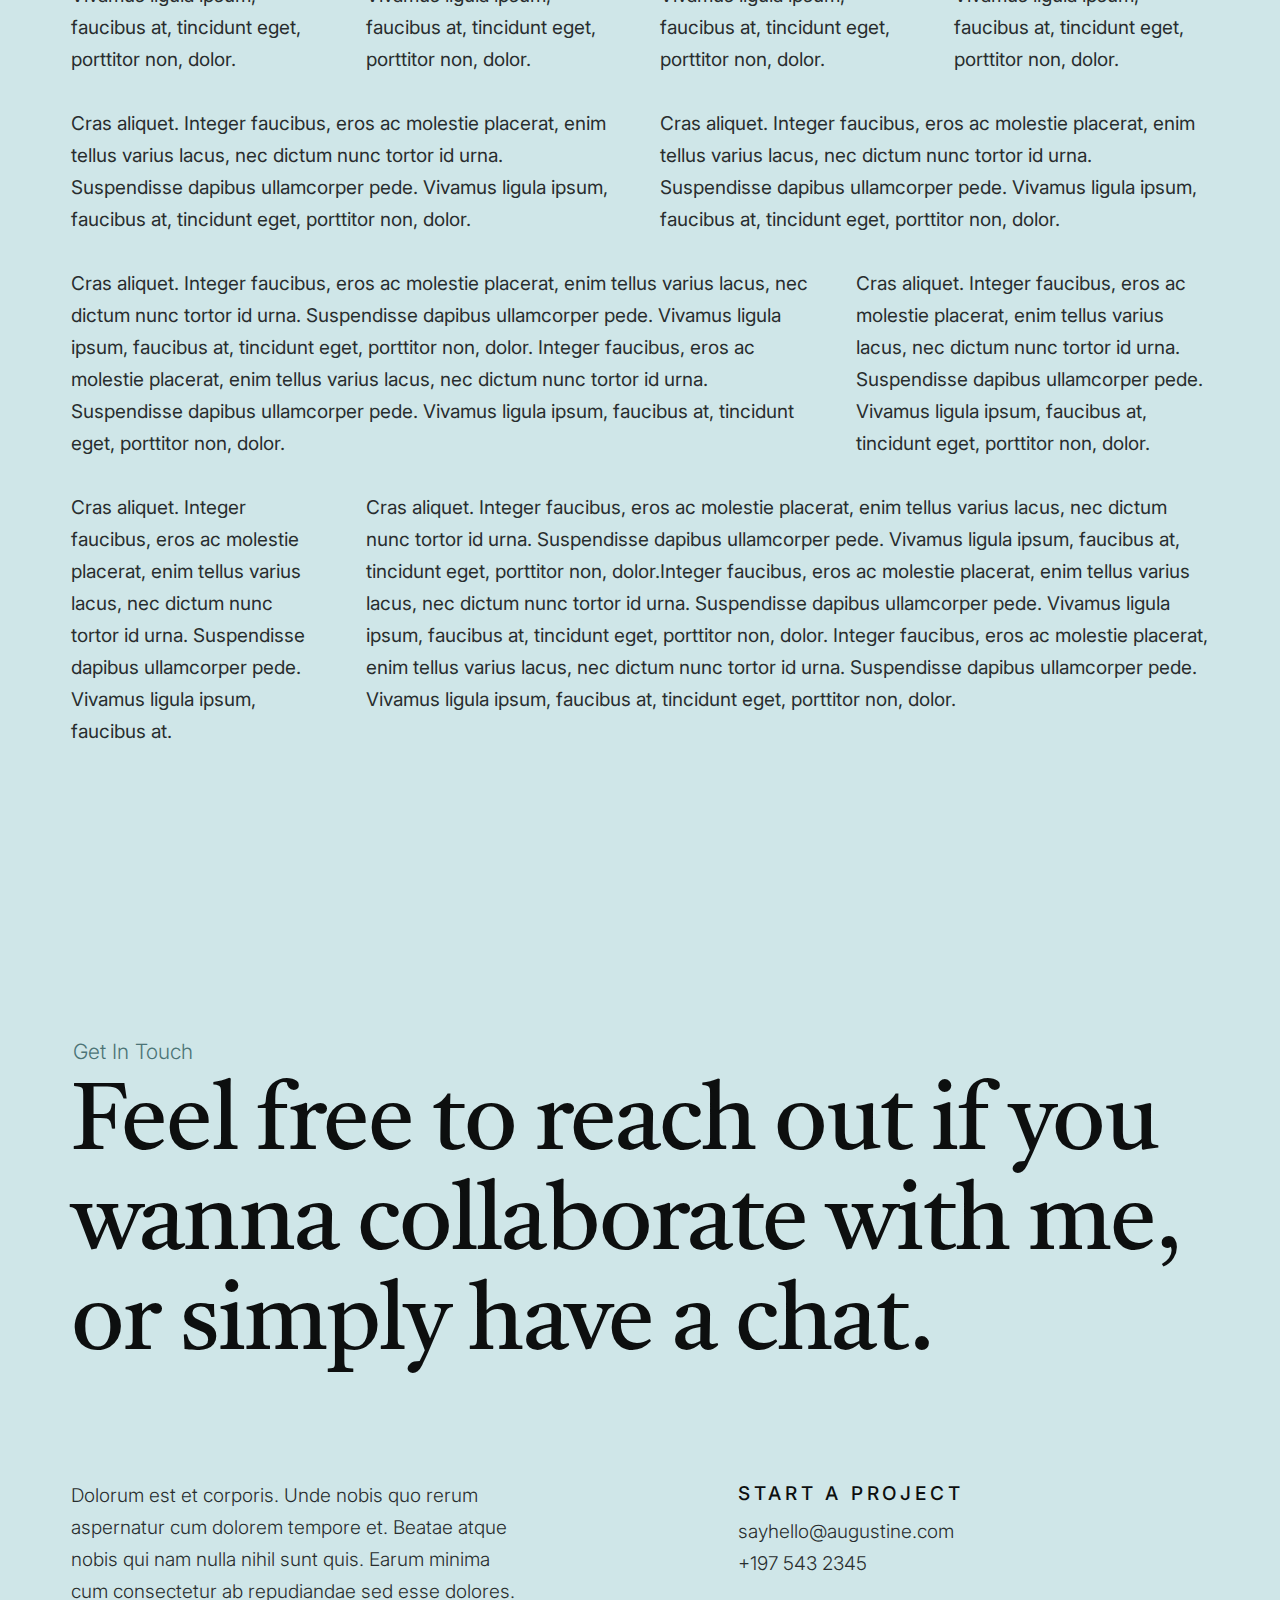
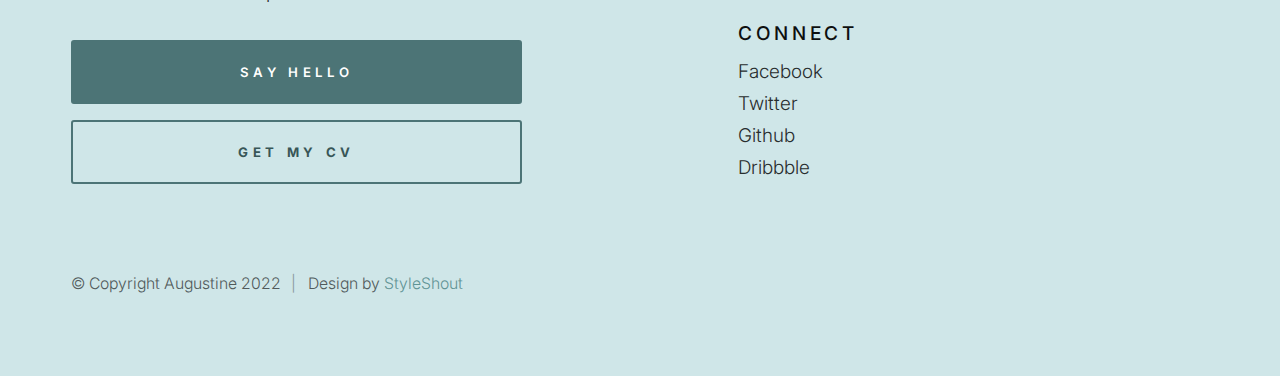
<file: styles.html>
<!DOCTYPE html>
<html lang="en" class="no-js" >
<head>

    <!--- basic page needs
    ================================================== -->
    <meta charset="utf-8">
    <meta name="viewport" content="width=device-width, initial-scale=1">
    <title>Augustine - Styles</title>

    <script>
        document.documentElement.classList.remove('no-js');
        document.documentElement.classList.add('js');
    </script>

    <!-- CSS
    ================================================== -->
    <link rel="stylesheet" href="css/vendor.css">
    <link rel="stylesheet" href="css/styles.css">

    <style type="text/css" media="screen">
        .s-styles {
            padding-top: var(--vspace-5);
            padding-bottom: var(--vspace-2);
            position: relative;
        }
        .s-styles .intro h1 {
            margin-top: 0;
        }
    </style>

    <!-- favicons
    ================================================== -->
    <link rel="apple-touch-icon" sizes="180x180" href="apple-touch-icon.png">
    <link rel="icon" type="image/png" sizes="32x32" href="favicon-32x32.png">
    <link rel="icon" type="image/png" sizes="16x16" href="favicon-16x16.png">
    <link rel="manifest" href="site.webmanifest">

</head>


<body id="top">


    <!-- preloader
    ================================================== -->
    <div id="preloader">
        <div id="loader" class="line"></div>
    </div>


    <!-- page wrap
    ================================================== -->
    <div id="page" class="s-pagewrap">


        <!-- # site header 
        ================================================== -->
        <header id="masthead" class="s-header">

             <div class="s-header__block">
                <div class="s-header__branding">
                    <p class="site-title">
                        <a href="index.html" rel="home">Augustine.</a>
                    </p>
                </div>

                <a class="s-header__menu-toggle" href="#0"><span>Menu</span></a>
            </div> <!-- end s-header__block -->

            <div class="row s-header__nav-wrap">

                <nav class="s-header__nav">
                    <ul>
                        <li class="current"><a href="index.html">Intro</a></li>
                        <li><a href="index.html#about">About</a></li>
                        <li><a href="index.html#works" >Works</a></li>
                        <li><a href="index.html#colophon">Contact</a></li>
                    </ul>
                </nav> <!-- end s-header__nav -->

                <ul class="s-header__social">
                    <li>
                        <a href="https://www.facebook.com/luis.50te">LuisMiguel.>
                            <svg xmlns="https://www.facebook.com/luis.50te" width="24" height="24" viewBox="0 0 24 24" style="fill:rgba(0, 0, 255, 1);transform:;-ms-filter:"><path d="M20,3H4C3.447,3,3,3.448,3,4v16c0,0.552,0.447,1,1,1h8.615v-6.96h-2.338v-2.725h2.338v-2c0-2.325,1.42-3.592,3.5-3.592 c0.699-0.002,1.399,0.034,2.095,0.107v2.42h-1.435c-1.128,0-1.348,0.538-1.348,1.325v1.735h2.697l-0.35,2.725h-2.348V21H20 c0.553,0,1-0.448,1-1V4C21,3.448,20.553,3,20,3z"></path></svg>
                            <span class="u-screen-reader-text">Facebook</span>
                        
                        </a>
                    </li>
                    <li>
                        <a href="#0">
                            <svg xmlns="http://www.w3.org/2000/svg" width="24" height="24" viewBox="0 0 24 24" style="fill:rgba(0, 0, 0, 1);transform:;-ms-filter:"><path d="M19.633,7.997c0.013,0.175,0.013,0.349,0.013,0.523c0,5.325-4.053,11.461-11.46,11.461c-2.282,0-4.402-0.661-6.186-1.809 c0.324,0.037,0.636,0.05,0.973,0.05c1.883,0,3.616-0.636,5.001-1.721c-1.771-0.037-3.255-1.197-3.767-2.793 c0.249,0.037,0.499,0.062,0.761,0.062c0.361,0,0.724-0.05,1.061-0.137c-1.847-0.374-3.23-1.995-3.23-3.953v-0.05 c0.537,0.299,1.16,0.486,1.82,0.511C3.534,9.419,2.823,8.184,2.823,6.787c0-0.748,0.199-1.434,0.548-2.032 c1.983,2.443,4.964,4.04,8.306,4.215c-0.062-0.3-0.1-0.611-0.1-0.923c0-2.22,1.796-4.028,4.028-4.028 c1.16,0,2.207,0.486,2.943,1.272c0.91-0.175,1.782-0.512,2.556-0.973c-0.299,0.935-0.936,1.721-1.771,2.22 c0.811-0.088,1.597-0.312,2.319-0.624C21.104,6.712,20.419,7.423,19.633,7.997z"></path></svg>
                            <span class="u-screen-reader-text">Twitter</span>
                        </a>
                    </li>
                    <li>
                        <a href="#0">
                            <svg xmlns="http://www.w3.org/2000/svg" width="24" height="24" viewBox="0 0 24 24" style="fill: rgba(0, 0, 0, 1);transform: ;msFilter:;"><path fill-rule="evenodd" clip-rule="evenodd" d="M12.026 2c-5.509 0-9.974 4.465-9.974 9.974 0 4.406 2.857 8.145 6.821 9.465.499.09.679-.217.679-.481 0-.237-.008-.865-.011-1.696-2.775.602-3.361-1.338-3.361-1.338-.452-1.152-1.107-1.459-1.107-1.459-.905-.619.069-.605.069-.605 1.002.07 1.527 1.028 1.527 1.028.89 1.524 2.336 1.084 2.902.829.091-.645.351-1.085.635-1.334-2.214-.251-4.542-1.107-4.542-4.93 0-1.087.389-1.979 1.024-2.675-.101-.253-.446-1.268.099-2.64 0 0 .837-.269 2.742 1.021a9.582 9.582 0 0 1 2.496-.336 9.554 9.554 0 0 1 2.496.336c1.906-1.291 2.742-1.021 2.742-1.021.545 1.372.203 2.387.099 2.64.64.696 1.024 1.587 1.024 2.675 0 3.833-2.33 4.675-4.552 4.922.355.308.675.916.675 1.846 0 1.334-.012 2.41-.012 2.737 0 .267.178.577.687.479C19.146 20.115 22 16.379 22 11.974 22 6.465 17.535 2 12.026 2z"></path></svg>
                            <span class="u-screen-reader-text">Github</span>
                        </a>
                    </li>
                    <li>
                        <a href="#0">
                            <svg xmlns="http://www.w3.org/2000/svg" width="24" height="24" viewBox="0 0 24 24" style="fill:rgba(0, 0, 0, 1);transform:;-ms-filter:"><path d="M20.66,6.98c-0.894-1.533-2.107-2.747-3.641-3.64C15.486,2.447,13.813,2,12,2S8.514,2.447,6.98,3.34 C5.447,4.233,4.233,5.447,3.34,6.98S2,10.187,2,12s0.446,3.487,1.34,5.02c0.894,1.534,2.107,2.747,3.641,3.64 C8.514,21.553,10.187,22,12,22s3.486-0.447,5.02-1.34c1.533-0.893,2.747-2.106,3.641-3.64C21.554,15.487,22,13.813,22,12 S21.554,8.513,20.66,6.98z M12,3.66c2,0,3.772,0.64,5.32,1.919c-0.92,1.174-2.286,2.14-4.1,2.9c-1.002-1.813-2.088-3.327-3.261-4.54 C10.641,3.753,11.319,3.66,12,3.66z M5.51,6.8c0.754-0.947,1.656-1.686,2.711-2.22c1.212,1.201,2.325,2.7,3.34,4.5 c-2,0.6-4.114,0.9-6.341,0.9c-0.573,0-1.006-0.013-1.3-0.04C4.227,8.793,4.757,7.747,5.51,6.8z M3.66,12 c0-0.054,0.003-0.12,0.01-0.2c0.007-0.08,0.01-0.146,0.01-0.2c0.254,0.014,0.641,0.02,1.161,0.02c2.666,0,5.146-0.367,7.439-1.1 c0.187,0.373,0.381,0.793,0.58,1.26c-1.32,0.293-2.674,1.006-4.061,2.14S6.4,16.247,5.76,17.5C4.36,15.913,3.66,14.08,3.66,12z M12,20.34c-1.894,0-3.594-0.587-5.101-1.759C7.5,17.394,8.423,16.259,9.67,15.18c1.246-1.08,2.483-1.753,3.71-2.02 c0.772,2.133,1.293,4.339,1.56,6.62C13.966,20.153,12.986,20.34,12,20.34z M19.08,16.38c-0.666,1.066-1.526,1.94-2.58,2.621 c-0.24-2.08-0.7-4.107-1.379-6.081c0.932-0.066,1.765-0.1,2.5-0.1c0.799,0,1.686,0.034,2.659,0.1 C20.146,14.16,19.746,15.313,19.08,16.38z M17.84,11.38c-1.16,0-2.233,0.047-3.22,0.14c-0.254-0.653-0.48-1.193-0.68-1.62 c2.066-0.906,3.532-2.006,4.399-3.3c1.2,1.414,1.854,3.027,1.96,4.84C19.487,11.4,18.667,11.38,17.84,11.38z"></path></svg>
                            <span class="u-screen-reader-text">Dribbble</span>
                        </a>
                    </li>
                </ul>  <!-- end s-header__social -->

            </div> <!-- end s-header__nav-wrap -->

        </header> <!-- end s-header -->


        <!-- # intro
        ================================================== -->
        <section id="intro" class="s-intro">

            <div class="row">
                <div class="column lg-12 s-intro__content">

                    <div class="s-intro__text">
                        <h1 class="s-intro__text-huge animate-on-load">
                            Augustine
                        </h1>
                        <h3 class="animate-on-load">Digital Designer <span>+</span> Developer</h3>
                    </div>

                    <div class="s-intro__12"></div>

                </div>
            </div>

        </section> <!-- end s-intro -->


        <!-- # styles
        ================================================== -->
        <div id="styles" class="s-styles">

            <div class="row">

                <div class="column lg-12 intro">

                    <h1>Style Guide.</h1>

                    <p class="lead">Lorem ipsum Officia elit ad tempor dolore est ex incididunt incididunt occaecat culpa deserunt 
                    sunt labore in cillum ullamco magna in Excepteur consequat in reprehenderit proident mollit incididunt officia commodo.
                    Duis ea officia sed dolor pariatur enim dolore dolore quis incididunt nulla exercitation commodo veniam et ea incididunt.
                    </p>

                    <hr>
                </div>

            </div> <!-- end row -->

            <div class="row">

                <div class="column lg-6 tab-12">

                    <h3>Paragraph and Image</h3>

                    <p><a href="#"><img width="120" height="120" class="u-pull-left" alt="sample-image" src="images/sample-image.jpg"></a>
                    Lorem ipsum dolor sit amet, consectetuer adipiscing elit. Donec libero. Suspendisse bibendum.Cras id urna. Morbi 
                    tincidunt, orci ac convallis aliquam, lectus turpis varius lorem, eu posuere nunc justo tempus leo. Donec mattis, 
                    purus nec placerat bibendum, dui pede condimentum odio, ac blandit ante orci ut diam. Cras fringilla magna. 
                    Phasellus suscipit, leo a pharetra condimentum, lorem tellus eleifend magna, eget fringilla velit magna id 
                    neque posuere nunc justo tempus leo. </p>

                    <p>
                    Lorem ipsum dolor sit amet, consectetuer adipiscing elit. Donec libero. Suspendisse bibendum. Cras id urna. 
                    Morbi tincidunt, orci ac convallis aliquam, lectus turpis varius lorem, eu posuere nunc justo tempus leo. 
                    Donec mattis, purus nec placerat bibendum, dui pede condimentumodio, ac blandit ante orci ut diam.	
                    </p>

                    <p>A <a href="#">link</a>,
                    <abbr title="this really isn't a very good description">abbrebation</abbr>,
                    <strong>strong text</strong>,
                    <em>em text</em>,
                    <del>deleted text</del>, and
                    <mark>this is a mark text.</mark>
                    <code>.code</code>
                    </p>

                </div>

                <div class="column lg-6 tab-12">

                    <h3>Drop Caps</h3>

                    <p class="drop-cap">Far far away, behind the word mountains, far from the countries Vokalia and Consonantia,
                    there live the blind texts. Separated they live in Bookmarksgrove right at the coast of the
                    Semantics, a large language ocean. A small river named Duden flows by their place and supplies it with the 
                    necessary regelialia. Morbi tincidunt, orci ac convallis aliquam, lectus turpis varius lorem, 
                    euposuere nunc justo tempus leo. Donec mattis, purus nec placerat bibendum, dui pede condimentum odio, 
                    ac blandit ante orci ut diam. Cras fringilla magna. Phasellus suscipit, leo a pharetra condimentum, 
                    lorem tellus eleifend magna, eget fringilla velit magna id neque.
                    </p>

                    <h3>Small Print</h3>

                    <p><small>Lorem ipsum dolor sit amet, consectetuer adipiscing elit. Donec libero.</small></p>

                </div>

            </div> <!-- end row -->

            <div class="row">

                <div class="column lg-6 tab-12">

                    <h3 class="u-add-bottom">Pull Quotes</h3>

                    <p>
                    Perspiciatis nemo unde et nobis modi consequatur officia amet. Ut enim 
                    tenetur provident maiores. Perspiciatis asperiores incidunt sequi 
                    quisquam. Enim aut. 
                    </p>

                    <figure class="pull-quote">
                        <blockquote>
                            <p>
                            When you look in the eyes of grace, when you meet grace, 
                            when you embrace grace, when you see the nail prints in 
                            grace’s hands and the fire in his eyes, when you feel his 
                            relentless love for you - it will not motivate you to sin. 
                            It will motivate you to righteousness.
                            </p>

                            <footer>
                                <cite>Judah Smith</cite>
                            </footer>
                        </blockquote>
                    </figure>


                </div>

                <div class="column lg-6 tab-12">

                    <h3 class="u-add-bottom">Block Quotes</h3>

                    <blockquote cite="http://where-i-got-my-info-from.com">
                        <p>
                        For God so loved the world, that he gave his only Son, that whoever believes in 
                        him should not perish but have eternal life. For God did not send his Son into 
                        the world to condemn the world, but in order that the world might be 
                        saved through him.
                        </p>

                        <footer>
                            <cite>
                                <a href="#0">John 3:16-17 ESV</a>
                            </cite>
                        </footer>

                    </blockquote>

                    <blockquote>
                        <p>There is a God-shaped vacuum in the heart of each man which cannot be satisfied 
                        by any created thing but only by God the Creator.</p>

                        <footer>
                            <cite>Blaise Pascal</cite>
                        </footer>

                    </blockquote>

                </div>

            </div> <!-- end row -->

            <div class="row u-add-half-bottom">

                <div class="column lg-6 tab-12">

                    <h3>Example Lists</h3>

                    <ol>
                        <li>Here is an example</li>
                        <li>of an ordered list.</li>
                        <li>A parent list item.
                            <ul>
                                <li>one</li>
                                <li>two</li>
                                <li>three</li>
                            </ul>
                            </li>
                            <li>A list item.</li>
                        </ol>

                    <ul class="disc">
                        <li>Here is an example</li>
                        <li>of an unordered list.</li>
                    </ul>

                    <h3>Definition Lists</h3>

                    <h5>a) Multi-line Definitions (default) </h5>

                    <dl class="dictionary-style">
                        <dt><strong>This is a term</strong></dt>
                            <dd>this is the definition of that term, which both live in a <code>dl</code>.</dd>
                        <dt><strong>Another Term</strong></dt>
                            <dd>And it gets a definition too, which is this line</dd>
                            <dd>This is a 2<sup>nd</sup> definition for a single term. A <code>dt</code> may be followed by multiple <code>dd</code>s.</dd>
                    </dl>

                    <h3 class="u-add-bottom">Skill Bars</h3>

                    <ul class="skill-bars">
                        <li>
                        <div class="progress percent90"><span>90%</span></div>
                        <strong>HTML</strong>
                        </li>
                        <li>
                        <div class="progress percent85"><span>85%</span></div>
                        <strong>CSS</strong>
                        </li>
                        <li>
                        <div class="progress percent70"><span>70%</span></div>
                        <strong>Javascript</strong>
                        </li>
                        <li>
                        <div class="progress percent95"><span>95%</span></div>
                        <strong>PHP</strong>
                        </li>
                        <li>
                        <div class="progress percent75"><span>75%</span></div>
                        <strong>Illustrator</strong>
                        </li>
                        <li>
                        <div class="progress percent90"><span>90%</span></div>
                        <strong>Figma</strong>
                        </li>
                    </ul>

                </div>

                <div class="column lg-6 tab-12">

                    <h3 class="u-add-bottom">Buttons</h3>

                    <p>
                        <a class="btn btn--primary u-fullwidth" href="#0">Primary Button</a>
                        <a class="btn u-fullwidth" href="#0">Default Button</a>
                        <a class="btn btn--stroke u-fullwidth" href="#0">Stroke Button</a>
                    </p>

                    <h3>Stats Tabs</h3>

                    <ul class="stats-tabs">
                        <li><a href="#0">1,234 <em>Peter</em></a></li>
                        <li><a href="#0">567 <em>James</em></a></li>
                        <li><a href="#0">23,456 <em>John</em></a></li>
                        <li><a href="#0">3,456 <em>Andrew</em></a></li>
                        <li><a href="#0">456 <em>Philip</em></a></li>
                        <li><a href="#0">26 <em>Matthew</em></a></li>
                    </ul>

                    <h3 class="u-add-bottom">Code</h3>

<pre><code class="language-css">
    code {
    font-size: 1.4rem;
    margin: 0 .2rem;
    padding: .2rem .6rem;
    white-space: nowrap;
    background: #F1F1F1;
    border: 1px solid #E1E1E1;	
    border-radius: 3px;
    }
</code></pre>

                </div>

            </div> <!-- end row -->

            <div class="row u-add-half-bottom">

                <div class="column lg-6 tab-12">
                        
                    <h1>H1 Heading Doloremque dolor voluptas est sequi omnis.</h1>
                    <p>Doloremque dolor voluptas est sequi omnis. Pariatur ut aut. Sed enim tempora qui veniam qui cum vel. 
                    Voluptas odit at vitae minima. In assumenda ut. Voluptatem totam impedit accusantium reiciendis excepturi aut qui accusamus praesentium.</p>

                    <h2>H2 Heading Doloremque dolor voluptas est sequi omnis.</h2>
                    <p>Doloremque dolor voluptas est sequi omnis. Pariatur ut aut. Sed enim tempora qui veniam qui cum vel. 
                    Voluptas odit at vitae minima. In assumenda ut. Voluptatem totam impedit accusantium reiciendis excepturi aut qui accusamus praesentium.</p>

                    <h3>H3 Heading Doloremque dolor voluptas est sequi omnis.</h3>
                    <p>Doloremque dolor voluptas est sequi omnis. Pariatur ut aut. Sed enim tempora qui veniam qui cum vel. 
                    Voluptas odit at vitae minima. In assumenda ut. Voluptatem totam impedit accusantium reiciendis excepturi aut qui accusamus praesentium.</p>

                    
                </div>

                <div class="column lg-6 tab-12">
                    <h4>H4 Heading Doloremque dolor voluptas est sequi omnis.</h4>
                    <p>Doloremque dolor voluptas est sequi omnis. Pariatur ut aut. Sed enim tempora qui veniam qui cum vel. 
                    Voluptas odit at vitae minima. In assumenda ut. Voluptatem totam impedit accusantium reiciendis excepturi aut qui accusamus praesentium.</p>

                    <h5>H5 Heading Doloremque dolor voluptas est sequi omnis.</h5>
                    <p>Doloremque dolor voluptas est sequi omnis. Pariatur ut aut. Sed enim tempora qui veniam qui cum vel. 
                    Voluptas odit at vitae minima. In assumenda ut. Voluptatem totam impedit accusantium reiciendis excepturi aut qui accusamus praesentium.</p>

                    <h6>H6 Heading Doloremque dolor voluptas est sequi omnis.</h6>
                    <p>Doloremque dolor voluptas est sequi omnis. Pariatur ut aut. Sed enim tempora qui veniam qui cum vel. 
                    Voluptas odit at vitae minima. In assumenda ut. Voluptatem totam impedit accusantium reiciendis excepturi aut qui accusamus praesentium.</p>
        
                    
                </div>

            </div> <!-- end row -->

            <div class="row u-add-half-bottom">

                <div class="column lg-6 tab-12">

                    <h3 class="u-add-bottom">Responsive Image</h3>

                    <figure>
                        <img src="images/wheel-500.jpg" 
                        srcset="images/wheel-1000.jpg 1000w, 
                        images/wheel-500.jpg 500w" 
                        sizes="(max-width: 1000px) 100vw, 1000px" alt="">

                        <figcaption>
                            Here is some random picture.
                        </figcaption>
                    </figure>

                </div>

                <div class="column lg-6 tab-12">

                    <h3 class="u-add-bottom">Responsive video</h3>

                    <div class="video-container">
                    <iframe src="https://player.vimeo.com/video/14592941?color=00a650&title=0&byline=0&portrait=0" width="500" height="281" frameborder="0" webkitallowfullscreen mozallowfullscreen allowfullscreen></iframe> 
                    </div>

                </div>
                
            </div> <!-- end row -->

            <div class="row u-add-bottom">

                <div class="column lg-12">

                    <h3>Tables</h3>
                    <p>Be sure to use properly formed table markup with <code>&lt;thead&gt;</code> and <code>&lt;tbody&gt;</code> when building a <code>table</code>.</p>

                    <div class="table-responsive">

                        <table>
                                <thead>
                                <tr>
                                    <th>Name</th>
                                    <th>Age</th>
                                    <th>Sex</th>
                                    <th>Location</th>
                                </tr>
                                </thead>
                                <tbody>
                                <tr>
                                    <td>William J. Seymour</td>
                                    <td>34</td>
                                    <td>Male</td>
                                    <td>Azusa Street</td>
                                </tr>
                                <tr>
                                    <td>Jennie Evans Moore</td>
                                    <td>30</td>
                                    <td>Female</td>
                                    <td>Azusa Street</td>
                                </tr>
                                </tbody>
                        </table>

                    </div>

                </div>
                
            </div> <!-- end row -->

            <div class="row">

                <div class="column lg-12">
                    <h3>Pagination</h3>

                    <nav class="pgn">
                        <ul>
                            <li>
                                <a class="pgn__prev" href="#0">
                                    <svg xmlns="http://www.w3.org/2000/svg" width="24" height="24" viewBox="0 0 24 24"><path d="M12.707 17.293L8.414 13H18v-2H8.414l4.293-4.293-1.414-1.414L4.586 12l6.707 6.707z"/></svg>
                                </a>
                            </li>
                            <li><a class="pgn__num" href="#0">1</a></li>
                            <li><span class="pgn__num current">2</span></li>
                            <li><a class="pgn__num" href="#0">3</a></li>
                            <li><a class="pgn__num" href="#0">4</a></li>
                            <li><a class="pgn__num" href="#0">5</a></li>
                            <li><span class="pgn__num dots">…</span></li>
                            <li><a class="pgn__num" href="#0">8</a></li>
                            <li>
                                <a class="pgn__next" href="#0">
                                    <svg xmlns="http://www.w3.org/2000/svg" width="24" height="24" viewBox="0 0 24 24"><path d="M11.293 17.293l1.414 1.414L19.414 12l-6.707-6.707-1.414 1.414L15.586 11H6v2h9.586z"/></svg>
                                </a>
                            </li>
                        </ul>
                    </nav>

                </div>

            </div> <!-- end row -->

            <div class="row">

                <div class="column lg-6 tab-12">

                    <h3 class="u-add-bottom">Form Styles</h3>

                    <form>
                        <div>
                            <label for="sampleInput">Your email</label>
                            <input class="u-fullwidth" type="email" placeholder="test@mailbox.com" id="sampleInput">
                        </div>
                        <div>
                            <label for="sampleRecipientInput">Reason for contacting</label>
                            <div class="ss-custom-select">
                                <select class="u-fullwidth" id="sampleRecipientInput">
                                    <option value="Option 1">Questions</option>
                                    <option value="Option 2">Report</option>
                                    <option value="Option 3">Others</option>
                                </select>
                            </div>
                        </div>
                        
                        <label for="exampleMessage">Message</label>
                        <textarea class="u-fullwidth" placeholder="Your message" id="exampleMessage"></textarea>

                        <label class="u-add-bottom">
                            <input type="checkbox">
                            <span class="label-text">Send a copy to yourself</span>
                        </label>
                    
                        <input class="btn--primary u-fullwidth" type="submit" value="Submit">
                    </form>

                </div>

                <div class="column lg-6 tab-12">

                    <h3>Alert Boxes</h3>

                    <br>
                    
                    <div class="alert-box alert-box--error">
                        <p>Error Message. Your Message Goes Here.</p>
                        <span class="alert-box__close"></span>
                    </div><!-- end error -->
                            
                    <div class="alert-box alert-box--success">
                        <p>Success Message. Your Message Goes Here.</p>
                        <span class="alert-box__close"></span>
                    </div><!-- end success -->
                            
                    <div class="alert-box alert-box--info">
                        <p>Info Message. Your Message Goes Here.</p>
                        <span class="alert-box__close"></span>
                    </div><!-- end info -->
                            
                    <div class="alert-box alert-box--notice">
                        <p>Notice Message. Your Message Goes Here.</p>
                        <span class="alert-box__close"></span>
                    </div><!-- end notice -->
                
                </div>

            </div> <!-- end row -->

            <div class="row">

                <div class="lg-12 column">
                    <h3>Grid Columns</h3>
                </div>
    
            </div> <!-- Row End-->
    
            <!--<h4>1/3 Columns</h4>  -->
    
            <div class="row">
    
                <div class="lg-4 mob-12 column">
                    <p>
                    Cras aliquet. Integer faucibus, eros ac molestie placerat, enim tellus varius lacus,
                    nec dictum nunc tortor id urna. Suspendisse dapibus ullamcorper pede. Vivamus ligula ipsum,
                    faucibus at, tincidunt eget, porttitor non, dolor. 
                    </p>
                </div>
    
                <div class="lg-4 mob-12 column">
                    <p>
                    Cras aliquet. Integer faucibus, eros ac molestie placerat, enim tellus varius lacus,
                    nec dictum nunc tortor id urna. Suspendisse dapibus ullamcorper pede. Vivamus ligula ipsum,
                    faucibus at, tincidunt eget, porttitor non, dolor. 
                    </p>
                </div>
    
                <div class="lg-4 mob-12 column">
                    <p>
                    Cras aliquet. Integer faucibus, eros ac molestie placerat, enim tellus varius lacus,
                    nec dictum nunc tortor id urna. Suspendisse dapibus ullamcorper pede. Vivamus ligula ipsum,
                    faucibus at, tincidunt eget, porttitor non, dolor. 
                    </p>
                </div>
    
            </div>
    
            <!--<h4>1/4 Columns</h4>  -->
    
            <div class="row">
    
                <div class="lg-3 tab-6 mob-12 column">
                    <p>
                    Cras aliquet. Integer faucibus, eros ac molestie placerat, enim tellus varius lacus,
                    nec dictum nunc tortor id urna. Suspendisse dapibus ullamcorper pede. Vivamus ligula ipsum,
                    faucibus at, tincidunt eget, porttitor non, dolor. 
                    </p>
                </div>
    
                <div class="lg-3 tab-6 mob-12 column">
                    <p>
                    Cras aliquet. Integer faucibus, eros ac molestie placerat, enim tellus varius lacus,
                    nec dictum nunc tortor id urna. Suspendisse dapibus ullamcorper pede. Vivamus ligula ipsum,
                    faucibus at, tincidunt eget, porttitor non, dolor. 
                    </p>
                </div>
    
                <div class="lg-3 tab-6 mob-12 column">
                    <p>
                    Cras aliquet. Integer faucibus, eros ac molestie placerat, enim tellus varius lacus,
                    nec dictum nunc tortor id urna. Suspendisse dapibus ullamcorper pede. Vivamus ligula ipsum,
                    faucibus at, tincidunt eget, porttitor non, dolor. 
                    </p>
                </div>
    
                <div class="lg-3 tab-6 mob-12 column">
                    <p>
                    Cras aliquet. Integer faucibus, eros ac molestie placerat, enim tellus varius lacus,
                    nec dictum nunc tortor id urna. Suspendisse dapibus ullamcorper pede. Vivamus ligula ipsum,
                    faucibus at, tincidunt eget, porttitor non, dolor. 
                    </p>
                </div>
    
            </div>
    
            <!--<h4>1/2 Columns</h4>  -->
    
            <div class="row">
    
                <div class="lg-6 mob-12 column">
                    <p>
                    Cras aliquet. Integer faucibus, eros ac molestie placerat, enim tellus varius lacus,
                    nec dictum nunc tortor id urna. Suspendisse dapibus ullamcorper pede. Vivamus ligula ipsum,
                    faucibus at, tincidunt eget, porttitor non, dolor. 
                    </p>
                </div>
    
                <div class="lg-6 mob-12 column">
                    <p>
                    Cras aliquet. Integer faucibus, eros ac molestie placerat, enim tellus varius lacus,
                    nec dictum nunc tortor id urna. Suspendisse dapibus ullamcorper pede. Vivamus ligula ipsum,
                    faucibus at, tincidunt eget, porttitor non, dolor. 
                    </p>
                </div>
    
            </div>
    
            <!--<h4>2/3 Columns</h4>  -->
    
            <div class="row">
    
                <div class="lg-8 tab-7 mob-12 column">
                    <p>
                    Cras aliquet. Integer faucibus, eros ac molestie placerat, enim tellus varius lacus,
                    nec dictum nunc tortor id urna. Suspendisse dapibus ullamcorper pede. Vivamus ligula ipsum,
                    faucibus at, tincidunt eget, porttitor non, dolor. Integer faucibus, eros ac molestie placerat, enim tellus varius lacus,
                    nec dictum nunc tortor id urna. Suspendisse dapibus ullamcorper pede. Vivamus ligula ipsum,
                    faucibus at, tincidunt eget, porttitor non, dolor.
                    </p>
                </div>
    
                <div class="lg-4 tab-5 mob-12 column">
                    <p>
                    Cras aliquet. Integer faucibus, eros ac molestie placerat, enim tellus varius lacus,
                    nec dictum nunc tortor id urna. Suspendisse dapibus ullamcorper pede. Vivamus ligula ipsum,
                    faucibus at, tincidunt eget, porttitor non, dolor. 
                    </p>
                </div>
    
            </div>
    
            <!--<h4>3/4 Columns</h4>  -->
    
            <div class="row">
    
                <div class="lg-3 tab-5 mob-12 column">
                    <p>
                    Cras aliquet. Integer faucibus, eros ac molestie placerat, enim tellus varius lacus,
                    nec dictum nunc tortor id urna. Suspendisse dapibus ullamcorper pede. Vivamus ligula ipsum,
                    faucibus at. 
                    </p>
                </div>
    
                <div class="lg-9 tab-7 mob-12 column">
                    <p>
                    Cras aliquet. Integer faucibus, eros ac molestie placerat, enim tellus varius lacus,
                    nec dictum nunc tortor id urna. Suspendisse dapibus ullamcorper pede. Vivamus ligula ipsum,
                    faucibus at, tincidunt eget, porttitor non, dolor.Integer faucibus, eros ac molestie placerat, enim tellus varius lacus,
                    nec dictum nunc tortor id urna. Suspendisse dapibus ullamcorper pede. Vivamus ligula ipsum,
                    faucibus at, tincidunt eget, porttitor non, dolor. Integer faucibus, eros ac molestie placerat, enim tellus varius lacus,
                    nec dictum nunc tortor id urna. Suspendisse dapibus ullamcorper pede. Vivamus ligula ipsum,
                    faucibus at, tincidunt eget, porttitor non, dolor.
                    </p>
                </div>
    
            </div>

        </div> <!-- end styles -->


        <!-- # site footer
        ================================================== -->
        <footer id="colophon" class="s-footer">

            <div class="row s-footer__contact-header">
                <div class="column lg-12">
                    <h2 class="text-pretitle">Get In Touch</h2>

                    <p class="text-huge-title">
                        Feel free to reach out if you wanna collaborate with me, or simply have a chat.
                    </p>
                </div>
            </div> <!-- end s-footer__content -->

            <div class="row s-footer__contact-content">

                <div class="column lg-5 md-6 stack-on-900 left-block">
                    <p>
                    Dolorum est et corporis. Unde nobis quo rerum aspernatur cum dolorem 
                    tempore et. Beatae atque nobis qui nam nulla nihil sunt quis. Earum 
                    minima cum consectetur ab repudiandae sed esse dolores.

                    <div class="s-footer__buttons">
                        <a href="mailto:sayhello@augustine.com" class="btn btn--primary u-fullwidth">Say Hello</a>
                        <a href="#0" class="btn btn--stroke u-fullwidth">Get My CV</a>
                    </div>

                    </p>
                </div>

                <div class="column lg-4 md-5 stack-on-900 right-block">

                    <div class="s-footer__contact-info" >
                        <h2 class="text-subtitle">
                            Start A Project
                        </h2>
                        <ul class="link-list">
                            <li><a href="mailto:sayhello@augustine.com">sayhello@augustine.com</a></li>
                            <li><a href="tel:+1975432345">+197 543 2345</a></li>
                        </ul>
                    </div>

                    <div class="s-footer__social">
                        <h2 class="text-subtitle">
                            Connect
                        </h2>
                        <ul class="link-list">
                            <li><a href="#0">Facebook</a></li>
                            <li><a href="#0">Twitter</a></li>
                            <li><a href="#0">Github</a></li>
                            <li><a href="#0">Dribbble</a></li>
                        </ul>
                    </div>
                    
                </div>
            </div> <!-- end s-footer__contact-content -->

            <div class="row s-footer__bottom">
                <div class="column ss-copyright">
                    <span>© Copyright Augustine 2022</span> 
                    <span>Design by <a href="https://www.styleshout.com/">StyleShout</a></span>
                </div>

                <div class="ss-go-top">
                    <a class="smoothscroll" title="Back to Top" href="#top">
                        <svg xmlns="http://www.w3.org/2000/svg" width="24" height="24" viewBox="0 0 24 24" style="fill: rgba(0, 0, 0, 1);transform: ;msFilter:;"><path d="M6 4h12v2H6zm5 10v6h2v-6h5l-6-6-6 6z"></path></svg>
                    </a>
                </div>
            </div> <!-- end s-footer__bottom-->

        </footer> <!-- end s-footer -->

    </div> <!-- end s-pagewrap -->


    <!-- photoswipe background
    ================================================== -->
    <div aria-hidden="true" class="pswp" role="dialog" tabindex="-1">

        <div class="pswp__12"></div>
        <div class="pswp__scroll-wrap">

            <div class="pswp__container">
                <div class="pswp__item"></div>
                <div class="pswp__item"></div>
                <div class="pswp__item"></div>
            </div>

            <div class="pswp__ui pswp__ui--hidden">
                <div class="pswp__top-bar">
                    <div class="pswp__counter"></div><button class="pswp__button pswp__button--close" title="Close (Esc)"></button> <button class="pswp__button pswp__button--share" title=
                    "Share"></button> <button class="pswp__button pswp__button--fs" title="Toggle fullscreen"></button> <button class="pswp__button pswp__button--zoom" title=
                    "Zoom in/out"></button>
                    <div class="pswp__preloader">
                        <div class="pswp__preloader__icn">
                            <div class="pswp__preloader__cut">
                                <div class="pswp__preloader__donut"></div>
                            </div>
                        </div>
                    </div>
                </div>
                <div class="pswp__share-modal pswp__share-modal--hidden pswp__single-tap">
                    <div class="pswp__share-tooltip"></div>
                </div><button class="pswp__button pswp__button--arrow--left" title="Previous (arrow left)"></button> <button class="pswp__button pswp__button--arrow--right" title=
                "Next (arrow right)"></button>
                <div class="pswp__caption">
                    <div class="pswp__caption__center"></div>
                </div>
            </div>

        </div>

    </div> <!-- end photoSwipe background -->


    <!-- Java Script
    ================================================== -->
    <script src="js/plugins.js"></script>
    <script src="js/main.js"></script>

</body>
</html>
</file>
<file: css/vendor.css>
/* ===================================================================
 * Augustine Third-party Stylesheets
 * Template Ver. 1.0.0
 * 03-16-2022
 * -------------------------------------------------------------------
 *
 * TOC:
 * # PrismJS 
 * # Swiper
 * # PhotoSwipe Main CSS
 * # PhotoSwipe Skin
 *
 * ------------------------------------------------------------------- */


/* ===================================================================
 * # PrismJS 1.20.0
 *   https://prismjs.com/download.html#themes=prism-okaidia&languages=markup+css+clike+javascript+markup-templating+php 
 *   
 *   okaidia theme for JavaScript, CSS and HTML
 *   Loosely based on Monokai textmate theme by http://www.monokai.nl/
 *   @author ocodia
 * ------------------------------------------------------------------- */
code[class*="language-"],
pre[class*="language-"] {
    color           : #f8f8f2;
    background      : none;
    text-shadow     : 0 1px rgba(0, 0, 0, 0.3);
    font-family     : var(--font-mono);
    font-size       : calc(var(--text-size) * 0.9444);
    text-align      : left;
    white-space     : pre;
    word-spacing    : normal;
    word-break      : normal;
    word-wrap       : normal;
    line-height     : var(--vspace-1);
    -moz-tab-size   : 4;
    -o-tab-size     : 4;
    tab-size        : 4;
    -webkit-hyphens : none;
    -moz-hyphens    : none;
    -ms-hyphens     : none;
    hyphens         : none;
}

/* Code blocks */
pre[class*="language-"] {
    padding  : var(--vspace-0_5) 0 var(--vspace-1);
    margin   : var(--vspace-1) 0;
    overflow : auto;
}

:not(pre)>code[class*="language-"],
pre[class*="language-"] {
    background : #272822;
}

/* Inline code */
:not(pre)>code[class*="language-"] {
    padding     : .1em;
    white-space : normal;
}

.token.comment,
.token.prolog,
.token.doctype,
.token.cdata {
    color : slategray;
}

.token.punctuation {
    color : #f8f8f2;
}

.token.namespace {
    opacity : .7;
}

.token.property,
.token.tag,
.token.constant,
.token.symbol,
.token.deleted {
    color : #f92672;
}

.token.boolean,
.token.number {
    color : #ae81ff;
}

.token.selector,
.token.attr-name,
.token.string,
.token.char,
.token.builtin,
.token.inserted {
    color : #a6e22e;
}

.token.operator,
.token.entity,
.token.url,
.language-css .token.string,
.style .token.string,
.token.variable {
    color : #f8f8f2;
}

.token.atrule,
.token.attr-value,
.token.function,
.token.class-name {
    color : #e6db74;
}

.token.keyword {
    color : #66d9ef;
}

.token.regex,
.token.important {
    color : #fd971f;
}

.token.important,
.token.bold {
    font-weight : bold;
}

.token.italic {
    font-style : italic;
}

.token.entity {
    cursor : help;
}



/* ===================================================================
 * # Swiper 8.0.6
 * Most modern mobile touch slider and framework with hardware accelerated transitions
 * https://swiperjs.com
 *
 * Copyright 2014-2022 Vladimir Kharlampidi
 *
 * Released under the MIT License
 *
 * Released on: February 14, 2022
 * ------------------------------------------------------------------- */
@font-face {
    font-family : 'swiper-icons';
    src         : url("data:application/font-woff;charset=utf-8;base64, [base64]//wADZ2x5ZgAAAywAAADMAAAD2MHtryVoZWFkAAABbAAAADAAAAA2E2+eoWhoZWEAAAGcAAAAHwAAACQC9gDzaG10eAAAAigAAAAZAAAArgJkABFsb2NhAAAC0AAAAFoAAABaFQAUGG1heHAAAAG8AAAAHwAAACAAcABAbmFtZQAAA/gAAAE5AAACXvFdBwlwb3N0AAAFNAAAAGIAAACE5s74hXjaY2BkYGAAYpf5Hu/j+W2+MnAzMYDAzaX6QjD6/4//Bxj5GA8AuRwMYGkAPywL13jaY2BkYGA88P8Agx4j+/8fQDYfA1AEBWgDAIB2BOoAeNpjYGRgYNBh4GdgYgABEMnIABJzYNADCQAACWgAsQB42mNgYfzCOIGBlYGB0YcxjYGBwR1Kf2WQZGhhYGBiYGVmgAFGBiQQkOaawtDAoMBQxXjg/wEGPcYDDA4wNUA2CCgwsAAAO4EL6gAAeNpj2M0gyAACqxgGNWBkZ2D4/wMA+xkDdgAAAHjaY2BgYGaAYBkGRgYQiAHyGMF8FgYHIM3DwMHABGQrMOgyWDLEM1T9/w8UBfEMgLzE////P/5//f/V/xv+r4eaAAeMbAxwIUYmIMHEgKYAYjUcsDAwsLKxc3BycfPw8jEQA/[base64]/uznmfPFBNODM2K7MTQ45YEAZqGP81AmGGcF3iPqOop0r1SPTaTbVkfUe4HXj97wYE+yNwWYxwWu4v1ugWHgo3S1XdZEVqWM7ET0cfnLGxWfkgR42o2PvWrDMBSFj/IHLaF0zKjRgdiVMwScNRAoWUoH78Y2icB/yIY09An6AH2Bdu/UB+yxopYshQiEvnvu0dURgDt8QeC8PDw7Fpji3fEA4z/PEJ6YOB5hKh4dj3EvXhxPqH/SKUY3rJ7srZ4FZnh1PMAtPhwP6fl2PMJMPDgeQ4rY8YT6Gzao0eAEA409DuggmTnFnOcSCiEiLMgxCiTI6Cq5DZUd3Qmp10vO0LaLTd2cjN4fOumlc7lUYbSQcZFkutRG7g6JKZKy0RmdLY680CDnEJ+UMkpFFe1RN7nxdVpXrC4aTtnaurOnYercZg2YVmLN/d/gczfEimrE/fs/bOuq29Zmn8tloORaXgZgGa78yO9/cnXm2BpaGvq25Dv9S4E9+5SIc9PqupJKhYFSSl47+Qcr1mYNAAAAeNptw0cKwkAAAMDZJA8Q7OUJvkLsPfZ6zFVERPy8qHh2YER+3i/BP83vIBLLySsoKimrqKqpa2hp6+jq6RsYGhmbmJqZSy0sraxtbO3sHRydnEMU4uR6yx7JJXveP7WrDycAAAAAAAH//wACeNpjYGRgYOABYhkgZgJCZgZNBkYGLQZtIJsFLMYAAAw3ALgAeNolizEKgDAQBCchRbC2sFER0YD6qVQiBCv/H9ezGI6Z5XBAw8CBK/m5iQQVauVbXLnOrMZv2oLdKFa8Pjuru2hJzGabmOSLzNMzvutpB3N42mNgZGBg4GKQYzBhYMxJLMlj4GBgAYow/P/PAJJhLM6sSoWKfWCAAwDAjgbRAAB42mNgYGBkAIIbCZo5IPrmUn0hGA0AO8EFTQAA");
    font-weight : 400;
    font-style  : normal;
}

:root {
    --swiper-theme-color : #007aff;
}

.swiper {
    margin-left  : auto;
    margin-right : auto;
    position     : relative;
    overflow     : hidden;
    list-style   : none;
    padding      : 0;
    /* Fix of Webkit flickering */
    z-index      : 1;
}

.swiper-vertical>.swiper-wrapper {
    flex-direction : column;
}

.swiper-wrapper {
    position            : relative;
    width               : 100%;
    height              : 100%;
    z-index             : 1;
    display             : flex;
    transition-property : transform;
    box-sizing          : content-box;
}

.swiper-android .swiper-slide,
.swiper-wrapper {
    transform : translate3d(0px, 0, 0);
}

.swiper-pointer-events {
    touch-action : pan-y;
}

.swiper-pointer-events.swiper-vertical {
    touch-action : pan-x;
}

.swiper-slide {
    flex-shrink         : 0;
    width               : 100%;
    height              : 100%;
    position            : relative;
    transition-property : transform;
}

.swiper-slide-invisible-blank {
    visibility : hidden;
}

/* Auto Height */
.swiper-autoheight,
.swiper-autoheight .swiper-slide {
    height : auto;
}

.swiper-autoheight .swiper-wrapper {
    align-items         : flex-start;
    transition-property : transform, height;
}

.swiper-backface-hidden .swiper-slide {
    transform                   : translateZ(0);
    -webkit-backface-visibility : hidden;
    backface-visibility         : hidden;
}

/* 3D Effects */
.swiper-3d,
.swiper-3d.swiper-css-mode .swiper-wrapper {
    perspective : 1200px;
}

.swiper-3d .swiper-wrapper,
.swiper-3d .swiper-slide,
.swiper-3d .swiper-slide-shadow,
.swiper-3d .swiper-slide-shadow-left,
.swiper-3d .swiper-slide-shadow-right,
.swiper-3d .swiper-slide-shadow-top,
.swiper-3d .swiper-slide-shadow-bottom,
.swiper-3d .swiper-cube-shadow {
    transform-style : preserve-3d;
}

.swiper-3d .swiper-slide-shadow,
.swiper-3d .swiper-slide-shadow-left,
.swiper-3d .swiper-slide-shadow-right,
.swiper-3d .swiper-slide-shadow-top,
.swiper-3d .swiper-slide-shadow-bottom {
    position       : absolute;
    left           : 0;
    top            : 0;
    width          : 100%;
    height         : 100%;
    pointer-events : none;
    z-index        : 10;
}

.swiper-3d .swiper-slide-shadow {
    background : rgba(0, 0, 0, 0.15);
}

.swiper-3d .swiper-slide-shadow-left {
    background-image : linear-gradient(to left, rgba(0, 0, 0, 0.5), rgba(0, 0, 0, 0));
}

.swiper-3d .swiper-slide-shadow-right {
    background-image : linear-gradient(to right, rgba(0, 0, 0, 0.5), rgba(0, 0, 0, 0));
}

.swiper-3d .swiper-slide-shadow-top {
    background-image : linear-gradient(to top, rgba(0, 0, 0, 0.5), rgba(0, 0, 0, 0));
}

.swiper-3d .swiper-slide-shadow-bottom {
    background-image : linear-gradient(to bottom, rgba(0, 0, 0, 0.5), rgba(0, 0, 0, 0));
}

/* CSS Mode */
.swiper-css-mode>.swiper-wrapper {
    overflow           : auto;
    scrollbar-width    : none;
    /* For Firefox */
    -ms-overflow-style : none;
    /* For Internet Explorer and Edge */
}

.swiper-css-mode>.swiper-wrapper::-webkit-scrollbar {
    display : none;
}

.swiper-css-mode>.swiper-wrapper>.swiper-slide {
    scroll-snap-align : start start;
}

.swiper-horizontal.swiper-css-mode>.swiper-wrapper {
    scroll-snap-type : x mandatory;
}

.swiper-vertical.swiper-css-mode>.swiper-wrapper {
    scroll-snap-type : y mandatory;
}

.swiper-centered>.swiper-wrapper::before {
    content     : '';
    flex-shrink : 0;
    order       : 9999;
}

.swiper-centered.swiper-horizontal>.swiper-wrapper>.swiper-slide:first-child {
    margin-inline-start : var(--swiper-centered-offset-before);
}

.swiper-centered.swiper-horizontal>.swiper-wrapper::before {
    height     : 100%;
    min-height : 1px;
    width      : var(--swiper-centered-offset-after);
}

.swiper-centered.swiper-vertical>.swiper-wrapper>.swiper-slide:first-child {
    margin-block-start : var(--swiper-centered-offset-before);
}

.swiper-centered.swiper-vertical>.swiper-wrapper::before {
    width     : 100%;
    min-width : 1px;
    height    : var(--swiper-centered-offset-after);
}

.swiper-centered>.swiper-wrapper>.swiper-slide {
    scroll-snap-align : center center;
}

.swiper-virtual .swiper-slide {
    -webkit-backface-visibility : hidden;
    transform                   : translateZ(0);
}

.swiper-virtual.swiper-css-mode .swiper-wrapper::after {
    content        : '';
    position       : absolute;
    left           : 0;
    top            : 0;
    pointer-events : none;
}

.swiper-virtual.swiper-css-mode.swiper-horizontal .swiper-wrapper::after {
    height : 1px;
    width  : var(--swiper-virtual-size);
}

.swiper-virtual.swiper-css-mode.swiper-vertical .swiper-wrapper::after {
    width  : 1px;
    height : var(--swiper-virtual-size);
}

:root {
    --swiper-navigation-size  : 44px;
    /*
  --swiper-navigation-color   : var(--swiper-theme-color);
  */
}

.swiper-button-prev,
.swiper-button-next {
    position        : absolute;
    top             : 50%;
    width           : calc(var(--swiper-navigation-size) / 44 * 27);
    height          : var(--swiper-navigation-size);
    margin-top      : calc(0px - (var(--swiper-navigation-size) / 2));
    z-index         : 10;
    cursor          : pointer;
    display         : flex;
    align-items     : center;
    justify-content : center;
    color           : var(--swiper-navigation-color, var(--swiper-theme-color));
}

.swiper-button-prev.swiper-button-disabled,
.swiper-button-next.swiper-button-disabled {
    opacity        : 0.35;
    cursor         : auto;
    pointer-events : none;
}

.swiper-button-prev:after,
.swiper-button-next:after {
    font-family    : swiper-icons;
    font-size      : var(--swiper-navigation-size);
    text-transform : none !important;
    letter-spacing : 0;
    text-transform : none;
    font-variant   : initial;
    line-height    : 1;
}

.swiper-button-prev,
.swiper-rtl .swiper-button-next {
    left  : 10px;
    right : auto;
}

.swiper-button-prev:after,
.swiper-rtl .swiper-button-next:after {
    content : 'prev';
}

.swiper-button-next,
.swiper-rtl .swiper-button-prev {
    right : 10px;
    left  : auto;
}

.swiper-button-next:after,
.swiper-rtl .swiper-button-prev:after {
    content : 'next';
}

.swiper-button-lock {
    display : none;
}

:root {
    /*
  --swiper-pagination-color: var(--swiper-theme-color);
  --swiper-pagination-bullet-size: 8px;
  --swiper-pagination-bullet-width: 8px;
  --swiper-pagination-bullet-height: 8px;
  --swiper-pagination-bullet-inactive-color: #000;
  --swiper-pagination-bullet-inactive-opacity: 0.2;
  --swiper-pagination-bullet-opacity: 1;
  --swiper-pagination-bullet-horizontal-gap: 4px;
  --swiper-pagination-bullet-vertical-gap: 6px;
  */
}

.swiper-pagination {
    position   : absolute;
    text-align : center;
    transition : 300ms opacity;
    transform  : translate3d(0, 0, 0);
    z-index    : 10;
}

.swiper-pagination.swiper-pagination-hidden {
    opacity : 0;
}

/* Common Styles */
.swiper-pagination-fraction,
.swiper-pagination-custom,
.swiper-horizontal>.swiper-pagination-bullets,
.swiper-pagination-bullets.swiper-pagination-horizontal {
    bottom : 10px;
    left   : 0;
    width  : 100%;
}

/* Bullets */
.swiper-pagination-bullets-dynamic {
    overflow  : hidden;
    font-size : 0;
}

.swiper-pagination-bullets-dynamic .swiper-pagination-bullet {
    transform : scale(0.33);
    position  : relative;
}

.swiper-pagination-bullets-dynamic .swiper-pagination-bullet-active {
    transform : scale(1);
}

.swiper-pagination-bullets-dynamic .swiper-pagination-bullet-active-main {
    transform : scale(1);
}

.swiper-pagination-bullets-dynamic .swiper-pagination-bullet-active-prev {
    transform : scale(0.66);
}

.swiper-pagination-bullets-dynamic .swiper-pagination-bullet-active-prev-prev {
    transform : scale(0.33);
}

.swiper-pagination-bullets-dynamic .swiper-pagination-bullet-active-next {
    transform : scale(0.66);
}

.swiper-pagination-bullets-dynamic .swiper-pagination-bullet-active-next-next {
    transform : scale(0.33);
}

.swiper-pagination-bullet {
    width         : var(--swiper-pagination-bullet-width, var(--swiper-pagination-bullet-size, 8px));
    height        : var(--swiper-pagination-bullet-height, var(--swiper-pagination-bullet-size, 8px));
    display       : inline-block;
    border-radius : 50%;
    background    : var(--swiper-pagination-bullet-inactive-color, #000);
    opacity       : var(--swiper-pagination-bullet-inactive-opacity, 0.2);
}

button.swiper-pagination-bullet {
    border             : none;
    margin             : 0;
    padding            : 0;
    box-shadow         : none;
    -webkit-appearance : none;
    appearance         : none;
}

.swiper-pagination-clickable .swiper-pagination-bullet {
    cursor : pointer;
}

.swiper-pagination-bullet:only-child {
    display : none !important;
}

.swiper-pagination-bullet-active {
    opacity    : var(--swiper-pagination-bullet-opacity, 1);
    background : var(--swiper-pagination-color, var(--swiper-theme-color));
}

.swiper-vertical>.swiper-pagination-bullets,
.swiper-pagination-vertical.swiper-pagination-bullets {
    right     : 10px;
    top       : 50%;
    transform : translate3d(0px, -50%, 0);
}

.swiper-vertical>.swiper-pagination-bullets .swiper-pagination-bullet,
.swiper-pagination-vertical.swiper-pagination-bullets .swiper-pagination-bullet {
    margin  : var(--swiper-pagination-bullet-vertical-gap, 6px) 0;
    display : block;
}

.swiper-vertical>.swiper-pagination-bullets.swiper-pagination-bullets-dynamic,
.swiper-pagination-vertical.swiper-pagination-bullets.swiper-pagination-bullets-dynamic {
    top       : 50%;
    transform : translateY(-50%);
    width     : 8px;
}

.swiper-vertical>.swiper-pagination-bullets.swiper-pagination-bullets-dynamic .swiper-pagination-bullet,
.swiper-pagination-vertical.swiper-pagination-bullets.swiper-pagination-bullets-dynamic .swiper-pagination-bullet {
    display    : inline-block;
    transition : 200ms transform, 200ms top;
}

.swiper-horizontal>.swiper-pagination-bullets .swiper-pagination-bullet,
.swiper-pagination-horizontal.swiper-pagination-bullets .swiper-pagination-bullet {
    margin : 0 var(--swiper-pagination-bullet-horizontal-gap, 4px);
}

.swiper-horizontal>.swiper-pagination-bullets.swiper-pagination-bullets-dynamic,
.swiper-pagination-horizontal.swiper-pagination-bullets.swiper-pagination-bullets-dynamic {
    left        : 50%;
    transform   : translateX(-50%);
    white-space : nowrap;
}

.swiper-horizontal>.swiper-pagination-bullets.swiper-pagination-bullets-dynamic .swiper-pagination-bullet,
.swiper-pagination-horizontal.swiper-pagination-bullets.swiper-pagination-bullets-dynamic .swiper-pagination-bullet {
    transition : 200ms transform, 200ms left;
}

.swiper-horizontal.swiper-rtl>.swiper-pagination-bullets-dynamic .swiper-pagination-bullet {
    transition : 200ms transform, 200ms right;
}

/* Progress */
.swiper-pagination-progressbar {
    background : rgba(0, 0, 0, 0.25);
    position   : absolute;
}

.swiper-pagination-progressbar .swiper-pagination-progressbar-fill {
    background       : var(--swiper-pagination-color, var(--swiper-theme-color));
    position         : absolute;
    left             : 0;
    top              : 0;
    width            : 100%;
    height           : 100%;
    transform        : scale(0);
    transform-origin : left top;
}

.swiper-rtl .swiper-pagination-progressbar .swiper-pagination-progressbar-fill {
    transform-origin : right top;
}

.swiper-horizontal>.swiper-pagination-progressbar,
.swiper-pagination-progressbar.swiper-pagination-horizontal,
.swiper-vertical>.swiper-pagination-progressbar.swiper-pagination-progressbar-opposite,
.swiper-pagination-progressbar.swiper-pagination-vertical.swiper-pagination-progressbar-opposite {
    width  : 100%;
    height : 4px;
    left   : 0;
    top    : 0;
}

.swiper-vertical>.swiper-pagination-progressbar,
.swiper-pagination-progressbar.swiper-pagination-vertical,
.swiper-horizontal>.swiper-pagination-progressbar.swiper-pagination-progressbar-opposite,
.swiper-pagination-progressbar.swiper-pagination-horizontal.swiper-pagination-progressbar-opposite {
    width  : 4px;
    height : 100%;
    left   : 0;
    top    : 0;
}

.swiper-pagination-lock {
    display : none;
}

/* Scrollbar */
.swiper-scrollbar {
    border-radius    : 10px;
    position         : relative;
    -ms-touch-action : none;
    background       : rgba(0, 0, 0, 0.1);
}

.swiper-horizontal>.swiper-scrollbar {
    position : absolute;
    left     : 1%;
    bottom   : 3px;
    z-index  : 50;
    height   : 5px;
    width    : 98%;
}

.swiper-vertical>.swiper-scrollbar {
    position : absolute;
    right    : 3px;
    top      : 1%;
    z-index  : 50;
    width    : 5px;
    height   : 98%;
}

.swiper-scrollbar-drag {
    height        : 100%;
    width         : 100%;
    position      : relative;
    background    : rgba(0, 0, 0, 0.5);
    border-radius : 10px;
    left          : 0;
    top           : 0;
}

.swiper-scrollbar-cursor-drag {
    cursor : move;
}

.swiper-scrollbar-lock {
    display : none;
}

.swiper-zoom-container {
    width           : 100%;
    height          : 100%;
    display         : flex;
    justify-content : center;
    align-items     : center;
    text-align      : center;
}

.swiper-zoom-container>img,
.swiper-zoom-container>svg,
.swiper-zoom-container>canvas {
    max-width  : 100%;
    max-height : 100%;
    object-fit : contain;
}

.swiper-slide-zoomed {
    cursor : move;
}

/* Preloader */
:root {
    /*
  --swiper-preloader-color: var(--swiper-theme-color);
  */
}

.swiper-lazy-preloader {
    width            : 42px;
    height           : 42px;
    position         : absolute;
    left             : 50%;
    top              : 50%;
    margin-left      : -21px;
    margin-top       : -21px;
    z-index          : 10;
    transform-origin : 50%;
    box-sizing       : border-box;
    border           : 4px solid var(--swiper-preloader-color, var(--swiper-theme-color));
    border-radius    : 50%;
    border-top-color : transparent;
}

.swiper-slide-visible .swiper-lazy-preloader {
    animation : swiper-preloader-spin 1s infinite linear;
}

.swiper-lazy-preloader-white {
    --swiper-preloader-color : #fff;
}

.swiper-lazy-preloader-black {
    --swiper-preloader-color : #000;
}

@keyframes swiper-preloader-spin {
    100% {
        transform : rotate(360deg);
    }
}

/* a11y */
.swiper .swiper-notification {
    position       : absolute;
    left           : 0;
    top            : 0;
    pointer-events : none;
    opacity        : 0;
    z-index        : -1000;
}

.swiper-free-mode>.swiper-wrapper {
    transition-timing-function : ease-out;
    margin                     : 0 auto;
}

.swiper-grid>.swiper-wrapper {
    flex-wrap : wrap;
}

.swiper-grid-column>.swiper-wrapper {
    flex-wrap      : wrap;
    flex-direction : column;
}

.swiper-fade.swiper-free-mode .swiper-slide {
    transition-timing-function : ease-out;
}

.swiper-fade .swiper-slide {
    pointer-events      : none;
    transition-property : opacity;
}

.swiper-fade .swiper-slide .swiper-slide {
    pointer-events : none;
}

.swiper-fade .swiper-slide-active,
.swiper-fade .swiper-slide-active .swiper-slide-active {
    pointer-events : auto;
}

.swiper-cube {
    overflow : visible;
}

.swiper-cube .swiper-slide {
    pointer-events              : none;
    -webkit-backface-visibility : hidden;
    backface-visibility         : hidden;
    z-index                     : 1;
    visibility                  : hidden;
    transform-origin            : 0 0;
    width                       : 100%;
    height                      : 100%;
}

.swiper-cube .swiper-slide .swiper-slide {
    pointer-events : none;
}

.swiper-cube.swiper-rtl .swiper-slide {
    transform-origin : 100% 0;
}

.swiper-cube .swiper-slide-active,
.swiper-cube .swiper-slide-active .swiper-slide-active {
    pointer-events : auto;
}

.swiper-cube .swiper-slide-active,
.swiper-cube .swiper-slide-next,
.swiper-cube .swiper-slide-prev,
.swiper-cube .swiper-slide-next+.swiper-slide {
    pointer-events : auto;
    visibility     : visible;
}

.swiper-cube .swiper-slide-shadow-top,
.swiper-cube .swiper-slide-shadow-bottom,
.swiper-cube .swiper-slide-shadow-left,
.swiper-cube .swiper-slide-shadow-right {
    z-index                     : 0;
    -webkit-backface-visibility : hidden;
    backface-visibility         : hidden;
}

.swiper-cube .swiper-cube-shadow {
    position : absolute;
    left     : 0;
    bottom   : 0px;
    width    : 100%;
    height   : 100%;
    opacity  : 0.6;
    z-index  : 0;
}

.swiper-cube .swiper-cube-shadow:before {
    content    : '';
    background : #000;
    position   : absolute;
    left       : 0;
    top        : 0;
    bottom     : 0;
    right      : 0;
    filter     : blur(50px);
}

.swiper-flip {
    overflow : visible;
}

.swiper-flip .swiper-slide {
    pointer-events              : none;
    -webkit-backface-visibility : hidden;
    backface-visibility         : hidden;
    z-index                     : 1;
}

.swiper-flip .swiper-slide .swiper-slide {
    pointer-events : none;
}

.swiper-flip .swiper-slide-active,
.swiper-flip .swiper-slide-active .swiper-slide-active {
    pointer-events : auto;
}

.swiper-flip .swiper-slide-shadow-top,
.swiper-flip .swiper-slide-shadow-bottom,
.swiper-flip .swiper-slide-shadow-left,
.swiper-flip .swiper-slide-shadow-right {
    z-index                     : 0;
    -webkit-backface-visibility : hidden;
    backface-visibility         : hidden;
}

.swiper-creative .swiper-slide {
    -webkit-backface-visibility : hidden;
    backface-visibility         : hidden;
    overflow                    : hidden;
    transition-property         : transform, opacity, height;
}

.swiper-cards {
    overflow : visible;
}

.swiper-cards .swiper-slide {
    transform-origin            : center bottom;
    -webkit-backface-visibility : hidden;
    backface-visibility         : hidden;
    overflow                    : hidden;
}



/* ===================================================================
 * # PhotoSwipe Main CSS by Dmitry Semenov
 *   photoswipe.com | MIT license 
 *
 * ------------------------------------------------------------------- */
/*
    Styles for basic PhotoSwipe functionality (sliding area, open/close transitions)
*/

/* pswp = photoswipe */
.pswp {
    display                     : none;
    position                    : absolute;
    width                       : 100%;
    height                      : 100%;
    left                        : 0;
    top                         : 0;
    overflow                    : hidden;
    -ms-touch-action            : none;
    touch-action                : none;
    z-index                     : 1500;
    -webkit-text-size-adjust    : 100%;
    /* create separate layer, to avoid paint on window.onscroll in webkit/blink */
    -webkit-backface-visibility : hidden;
    outline                     : none;
}

.pswp * {
    -webkit-box-sizing : border-box;
    box-sizing         : border-box;
}

.pswp img {
    max-width : none;
}

/* style is added when JS option showHideOpacity is set to true */
.pswp--animate_opacity {
    /* 0.001, because opacity:0 doesn't trigger Paint action, which causes lag at start of transition */
    opacity            : 0.001;
    will-change        : opacity;
    /* for open/close transition */
    -webkit-transition : opacity 333ms cubic-bezier(0.4, 0, 0.22, 1);
    transition         : opacity 333ms cubic-bezier(0.4, 0, 0.22, 1);
}

.pswp--open {
    display : block;
}

.pswp--zoom-allowed .pswp__img {
    /* autoprefixer: off */
    cursor : -webkit-zoom-in;
    cursor : -moz-zoom-in;
    cursor : zoom-in;
}

.pswp--zoomed-in .pswp__img {
    /* autoprefixer: off */
    cursor : -webkit-grab;
    cursor : -moz-grab;
    cursor : grab;
}

.pswp--dragging .pswp__img {
    /* autoprefixer: off */
    cursor : -webkit-grabbing;
    cursor : -moz-grabbing;
    cursor : grabbing;
}

/*
	Background is added as a separate element.
	As animating opacity is much faster than animating rgba() background-color.
*/
.pswp__bg {
    position                    : absolute;
    left                        : 0;
    top                         : 0;
    width                       : 100%;
    height                      : 100%;
    background                  : #000;
    opacity                     : 0;
    -webkit-transform           : translateZ(0);
    transform                   : translateZ(0);
    -webkit-backface-visibility : hidden;
    will-change                 : opacity;
}

.pswp__scroll-wrap {
    position : absolute;
    left     : 0;
    top      : 0;
    width    : 100%;
    height   : 100%;
    overflow : hidden;
}

.pswp__container,
.pswp__zoom-wrap {
    -ms-touch-action : none;
    touch-action     : none;
    position         : absolute;
    left             : 0;
    right            : 0;
    top              : 0;
    bottom           : 0;
}

/* Prevent selection and tap highlights */
.pswp__container,
.pswp__img {
    -webkit-user-select         : none;
    -moz-user-select            : none;
    -ms-user-select             : none;
    user-select                 : none;
    -webkit-tap-highlight-color : transparent;
    -webkit-touch-callout       : none;
}

.pswp__zoom-wrap {
    position                 : absolute;
    width                    : 100%;
    -webkit-transform-origin : left top;
    -ms-transform-origin     : left top;
    transform-origin         : left top;
    /* for open/close transition */
    -webkit-transition       : -webkit-transform 333ms cubic-bezier(0.4, 0, 0.22, 1);
    transition               : transform 333ms cubic-bezier(0.4, 0, 0.22, 1);
}

.pswp__bg {
    will-change        : opacity;
    /* for open/close transition */
    -webkit-transition : opacity 333ms cubic-bezier(0.4, 0, 0.22, 1);
    transition         : opacity 333ms cubic-bezier(0.4, 0, 0.22, 1);
}

.pswp--animated-in .pswp__bg,
.pswp--animated-in .pswp__zoom-wrap {
    -webkit-transition : none;
    transition         : none;
}

.pswp__container,
.pswp__zoom-wrap {
    -webkit-backface-visibility : hidden;
}

.pswp__item {
    position : absolute;
    left     : 0;
    right    : 0;
    top      : 0;
    bottom   : 0;
    overflow : hidden;
}

.pswp__img {
    position : absolute;
    width    : auto;
    height   : auto;
    top      : 0;
    left     : 0;
}

/*
	stretched thumbnail or div placeholder element (see below)
	style is added to avoid flickering in webkit/blink when layers overlap
*/
.pswp__img--placeholder {
    -webkit-backface-visibility : hidden;
}

/*
	div element that matches size of large image
	large image loads on top of it
*/
.pswp__img--placeholder--blank {
    background : #222;
}

.pswp--ie .pswp__img {
    width  : 100% !important;
    height : auto !important;
    left   : 0;
    top    : 0;
}

/*
	Error message appears when image is not loaded
	(JS option errorMsg controls markup)
*/
.pswp__error-msg {
    position    : absolute;
    left        : 0;
    top         : 50%;
    width       : 100%;
    text-align  : center;
    font-size   : 14px;
    line-height : 16px;
    margin-top  : -8px;
    color       : #CCC;
}

.pswp__error-msg a {
    color           : #CCC;
    text-decoration : underline;
}


/* ===================================================================
 * # PhotoSwipe Skin
 *
 *
 * ------------------------------------------------------------------- */
/*
    Contents:

    1. Buttons
    2. Share modal and links
    3. Index indicator ("1 of X" counter)
    4. Caption
    5. Loading indicator
    6. Additional styles (root element, top bar, idle state, hidden state, etc.)
*/
/* -------------------------------------------------------------------
 * ## 1. buttons
 * ------------------------------------------------------------------- */
/* <button> css reset */
.pswp__button {
    width              : 44px;
    height             : 44px;
    line-height        : 1;
    position           : relative;
    background         : none;
    cursor             : pointer;
    overflow           : visible;
    -webkit-appearance : none;
    display            : block;
    border             : 0;
    padding            : 0;
    margin             : 0;
    float              : right;
    opacity            : 0.6;
    -webkit-transition : opacity 0.2s;
    transition         : opacity 0.2s;
    -webkit-box-shadow : none;
    box-shadow         : none;
}

.pswp__button:focus,
.pswp__button:hover {
    opacity          : 1;
    background-color : transparent;
}

.pswp__button:active {
    outline : none;
    opacity : 0.9;
}

.pswp__button::-moz-focus-inner {
    padding : 0;
    border  : 0;
}

/* 
pswp__ui--over-close class it added when mouse is 
over element that should close gallery 
*/
.pswp__ui--over-close .pswp__button--close {
    opacity : 1;
}

.pswp__button,
.pswp__button--arrow--left:before,
.pswp__button--arrow--right:before {
    background      : url(../images/photoswipe/default-skin.png) 0 0 no-repeat;
    background-size : 264px 88px;
    width           : 44px;
    height          : 44px;
}

@media (-webkit-min-device-pixel-ratio: 1.1),
(-webkit-min-device-pixel-ratio: 1.09375),
(min-resolution: 105dpi),
(min-resolution: 1.1dppx) {

    /* Serve SVG sprite if browser supports SVG and resolution is more than 105dpi */
    .pswp--svg .pswp__button,
    .pswp--svg .pswp__button--arrow--left:before,
    .pswp--svg .pswp__button--arrow--right:before {
        background-image : url(images/photoswipe/default-skin.svg);
    }

    .pswp--svg .pswp__button--arrow--left,
    .pswp--svg .pswp__button--arrow--right {
        background : none;
    }
}

.pswp__button--close {
    background-position : 0 -44px;
}

.pswp__button--share {
    background-position : -44px -44px;
}

.pswp__button--fs {
    display : none;
}

.pswp--supports-fs .pswp__button--fs {
    display : block;
}

.pswp--fs .pswp__button--fs {
    background-position : -44px 0;
}

.pswp__button--zoom {
    display             : none;
    background-position : -88px 0;
}

.pswp--zoom-allowed .pswp__button--zoom {
    display : block;
}

.pswp--zoomed-in .pswp__button--zoom {
    background-position : -132px 0;
}

/* no arrows on touch screens */
.pswp--touch .pswp__button--arrow--left,
.pswp--touch .pswp__button--arrow--right {
    visibility : hidden;
}

/*
Arrow buttons hit area
(icon is added to :before pseudo-element)
*/
.pswp__button--arrow--left,
.pswp__button--arrow--right {
    background : none;
    top        : 50%;
    margin-top : -22px;
    width      : 30px;
    height     : 32px;
    position   : absolute;
}

.pswp__button--arrow--left {
    left : 12px;
}

.pswp__button--arrow--right {
    right : 12px;
}

.pswp__button--arrow--left:before,
.pswp__button--arrow--right:before {
    content          : '';
    top              : 0;
    background-color : rgba(0, 0, 0, 0.3);
    height           : 30px;
    width            : 32px;
    position         : absolute;
    border-radius    : 3px;
}

.pswp__button--arrow--left:before {
    left                : 6px;
    background-position : -138px -44px;
}

.pswp__button--arrow--right:before {
    right               : 6px;
    background-position : -94px -44px;
}

/* -------------------------------------------------------------------
 * ## 2. Share modal/popup and links
 * ------------------------------------------------------------------- */
.pswp__counter,
.pswp__share-modal {
    -webkit-user-select : none;
    -moz-user-select    : none;
    -ms-user-select     : none;
    user-select         : none;
}

.pswp__share-modal {
    display                     : block;
    background                  : rgba(0, 0, 0, 0.5);
    width                       : 100%;
    height                      : 100%;
    top                         : 0;
    left                        : 0;
    padding                     : 10px;
    position                    : absolute;
    z-index                     : 1600;
    opacity                     : 0;
    -webkit-transition          : opacity 0.25s ease-out;
    transition                  : opacity 0.25s ease-out;
    -webkit-backface-visibility : hidden;
    will-change                 : opacity;
}

.pswp__share-modal--hidden {
    display : none;
}

.pswp__share-tooltip {
    z-index                     : 1620;
    position                    : absolute;
    background                  : #FFF;
    top                         : 56px;
    border-radius               : 3px;
    display                     : block;
    width                       : auto;
    right                       : 44px;
    -webkit-box-shadow          : 0 2px 5px rgba(0, 0, 0, 0.25);
    box-shadow                  : 0 2px 5px rgba(0, 0, 0, 0.25);
    -webkit-transform           : translateY(6px);
    -ms-transform               : translateY(6px);
    transform                   : translateY(6px);
    -webkit-transition          : -webkit-transform 0.25s;
    transition                  : transform 0.25s;
    -webkit-backface-visibility : hidden;
    will-change                 : transform;
}

.pswp__share-tooltip a {
    display         : block;
    padding         : 9px 15px;
    color           : #000;
    text-decoration : none;
    font-size       : 13px;
    line-height     : 18px;
}

.pswp__share-tooltip a:hover {
    text-decoration : none;
    color           : #000;
}

.pswp__share-tooltip a:first-child {
    /* round corners on the first/last list item */
    border-radius : 3px 3px 0 0;
}

.pswp__share-tooltip a:last-child {
    border-radius : 0 0 3px 3px;
}

.pswp__share-modal--fade-in {
    opacity : 1;
}

.pswp__share-modal--fade-in .pswp__share-tooltip {
    -webkit-transform : translateY(0);
    -ms-transform     : translateY(0);
    transform         : translateY(0);
}

/* increase size of share links on touch devices */
.pswp--touch .pswp__share-tooltip a {
    padding : 16px 12px;
}

a.pswp__share--facebook:before {
    content                : '';
    display                : block;
    width                  : 0;
    height                 : 0;
    position               : absolute;
    top                    : -12px;
    right                  : 15px;
    border                 : 6px solid transparent;
    border-bottom-color    : #FFF;
    -webkit-pointer-events : none;
    -moz-pointer-events    : none;
    pointer-events         : none;
}

a.pswp__share--facebook:hover {
    background : #3E5C9A;
    color      : #FFF;
}

a.pswp__share--facebook:hover:before {
    border-bottom-color : #3E5C9A;
}

a.pswp__share--twitter:hover {
    background : #55ACEE;
    color      : #FFF;
}

a.pswp__share--pinterest:hover {
    background : #CCC;
    color      : #CE272D;
}

a.pswp__share--download:hover {
    background : #DDD;
}

/* -------------------------------------------------------------------
 * ## 3. Index indicator ("1 of X" counter)
 * ------------------------------------------------------------------- */
.pswp__counter {
    position    : absolute;
    left        : 6px;
    top         : 0;
    height      : 44px;
    font-size   : 13px;
    line-height : 44px;
    color       : #FFF;
    opacity     : 0.75;
    padding     : 0 10px;
}

/* -------------------------------------------------------------------
 * ## 4. Caption
 * ------------------------------------------------------------------- */
.pswp__caption {
    position   : absolute;
    left       : 0;
    bottom     : 0;
    width      : 100%;
    min-height : 45px;
}

.pswp__caption h4 {
    font-family : var(--font-1);
    font-size   : 1.6rem;
    line-height : 1.5;
    margin      : 0 0 .6rem;
    color       : white;
}

.pswp__caption small {
    font-size : 12px;
    color     : rgba(255, 255, 255, 0.5);
}

.pswp__caption__center {
    text-align  : center;
    max-width   : 900px;
    margin      : 0 auto;
    font-size   : 14px;
    padding     : 10px;
    line-height : 20px;
    color       : rgba(255, 255, 255, 0.5);
}

.pswp__caption--empty {
    display : none;
}

/* Fake caption element, used to calculate height of next/prev image */
.pswp__caption--fake {
    visibility : hidden;
}

/* -------------------------------------------------------------------
 * ## 5. Loading indicator (preloader)
 * You can play with it here - http://codepen.io/dimsemenov/pen/yyBWoR
 * ------------------------------------------------------------------- */
.pswp__preloader {
    width              : 44px;
    height             : 44px;
    position           : absolute;
    top                : 0;
    left               : 50%;
    margin-left        : -22px;
    opacity            : 0;
    -webkit-transition : opacity 0.25s ease-out;
    transition         : opacity 0.25s ease-out;
    will-change        : opacity;
    direction          : ltr;
}

.pswp__preloader__icn {
    width  : 20px;
    height : 20px;
    margin : 12px;
}

.pswp__preloader--active {
    opacity : 1;
}

.pswp__preloader--active .pswp__preloader__icn {
    /* We use .gif in browsers that don't support CSS animation */
    background : url(..images/photoswipe/preloader.gif) 0 0 no-repeat;
}

.pswp--css_animation .pswp__preloader--active {
    opacity : 1;
}

.pswp--css_animation .pswp__preloader--active .pswp__preloader__icn {
    -webkit-animation : clockwise 500ms linear infinite;
    animation         : clockwise 500ms linear infinite;
}

.pswp--css_animation .pswp__preloader--active .pswp__preloader__donut {
    -webkit-animation : donut-rotate 1000ms cubic-bezier(0.4, 0, 0.22, 1) infinite;
    animation         : donut-rotate 1000ms cubic-bezier(0.4, 0, 0.22, 1) infinite;
}

.pswp--css_animation .pswp__preloader__icn {
    background : none;
    opacity    : 0.75;
    width      : 14px;
    height     : 14px;
    position   : absolute;
    left       : 15px;
    top        : 15px;
    margin     : 0;
}

.pswp--css_animation .pswp__preloader__cut {
    /* 
			The idea of animating inner circle is based on Polymer ("material") loading indicator 
			 by Keanu Lee https://blog.keanulee.com/2014/10/20/the-tale-of-three-spinners.html
		*/
    position : relative;
    width    : 7px;
    height   : 14px;
    overflow : hidden;
}

.pswp--css_animation .pswp__preloader__donut {
    -webkit-box-sizing  : border-box;
    box-sizing          : border-box;
    width               : 14px;
    height              : 14px;
    border              : 2px solid #FFF;
    border-radius       : 50%;
    border-left-color   : transparent;
    border-bottom-color : transparent;
    position            : absolute;
    top                 : 0;
    left                : 0;
    background          : none;
    margin              : 0;
}

@media screen and (max-width: 1024px) {
    .pswp__preloader {
        position : relative;
        left     : auto;
        top      : auto;
        margin   : 0;
        float    : right;
    }
}

@-webkit-keyframes clockwise {
    0% {
        -webkit-transform : rotate(0deg);
        transform         : rotate(0deg);
    }

    100% {
        -webkit-transform : rotate(360deg);
        transform         : rotate(360deg);
    }
}

@keyframes clockwise {
    0% {
        -webkit-transform : rotate(0deg);
        transform         : rotate(0deg);
    }

    100% {
        -webkit-transform : rotate(360deg);
        transform         : rotate(360deg);
    }
}

@-webkit-keyframes donut-rotate {
    0% {
        -webkit-transform : rotate(0);
        transform         : rotate(0);
    }

    50% {
        -webkit-transform : rotate(-140deg);
        transform         : rotate(-140deg);
    }

    100% {
        -webkit-transform : rotate(0);
        transform         : rotate(0);
    }
}

@keyframes donut-rotate {
    0% {
        -webkit-transform : rotate(0);
        transform         : rotate(0);
    }

    50% {
        -webkit-transform : rotate(-140deg);
        transform         : rotate(-140deg);
    }

    100% {
        -webkit-transform : rotate(0);
        transform         : rotate(0);
    }
}

/* -------------------------------------------------------------------
 * ## 6. additional styles
 * ------------------------------------------------------------------- */
/* root element of UI */
.pswp {
    font-family : var(--font-1);
}

.pswp__ui {
    -webkit-font-smoothing : auto;
    visibility             : visible;
    opacity                : 1;
    z-index                : 1550;
}

/* top black bar with buttons and "1 of X" indicator */
.pswp__top-bar {
    position : absolute;
    left     : 0;
    top      : 0;
    height   : 44px;
    width    : 100%;
    padding  : 0 6px;
}

.pswp__caption,
.pswp__top-bar,
.pswp--has_mouse .pswp__button--arrow--left,
.pswp--has_mouse .pswp__button--arrow--right {
    -webkit-backface-visibility : hidden;
    will-change                 : opacity;
    -webkit-transition          : opacity 333ms cubic-bezier(0.4, 0, 0.22, 1);
    transition                  : opacity 333ms cubic-bezier(0.4, 0, 0.22, 1);
}

/* pswp--has_mouse class is added only when two subsequent mousemove events occur */
.pswp--has_mouse .pswp__button--arrow--left,
.pswp--has_mouse .pswp__button--arrow--right {
    visibility : visible;
}

.pswp__top-bar,
.pswp__caption {
    background-color : rgba(0, 0, 0, 0.5);
}

/* pswp__ui--fit class is added when main image "fits" between top bar and bottom bar (caption) */
.pswp__ui--fit .pswp__top-bar,
.pswp__ui--fit .pswp__caption {
    background-color : rgba(0, 0, 0, 0.3);
}

/* pswp__ui--idle class is added when mouse isn't moving for several seconds (JS option timeToIdle) */
.pswp__ui--idle .pswp__top-bar {
    opacity : 0;
}

.pswp__ui--idle .pswp__button--arrow--left,
.pswp__ui--idle .pswp__button--arrow--right {
    opacity : 0;
}

/*
	pswp__ui--hidden class is added when controls are hidden
	e.g. when user taps to toggle visibility of controls
*/
.pswp__ui--hidden .pswp__top-bar,
.pswp__ui--hidden .pswp__caption,
.pswp__ui--hidden .pswp__button--arrow--left,
.pswp__ui--hidden .pswp__button--arrow--right {
    /* Force paint & create composition layer for controls. */
    opacity : 0.001;
}

/* pswp__ui--one-slide class is added when there is just one item in gallery */
.pswp__ui--one-slide .pswp__button--arrow--left,
.pswp__ui--one-slide .pswp__button--arrow--right,
.pswp__ui--one-slide .pswp__counter {
    display : none;
}

.pswp__element--disabled {
    display : none !important;
}

.pswp--minimal--dark .pswp__top-bar {
    background : none;
}
</file>
<file: css/styles.css>
/* =================================================================== 
 * Augustine Main Stylesheet
 * Template Ver. 1.0.0
 * 03-16-2022
 * ------------------------------------------------------------------
 *
 * TOC:
 * # SETTINGS
 *      ## fonts
 *      ## colors
 *      ## spacing and typescale
 *      ## grid variables
 * # NORMALIZE
 * # BASE SETUP
 * # GRID 
 *      ## large screen devices 
 *      ## medium screen devices 
 *      ## tablet devices 
 *      ## mobile devices 
 *      ## small screen devices 
 *      ## additional column stackpoints 
 * # UTILITY CLASSES
 * # TYPOGRAPHY 
 *      ## base type styles
 *      ## additional typography & helper classes
 *      ## lists
 *      ## spacing
 * # PRELOADER
 * # FORM
 *      ## style placeholder text
 *      ## change autocomplete styles in Chrome
 * # BUTTONS
 * # TABLE
 * # COMPONENTS
 *      ## pagination
 *      ## alert box 
 *      ## skillbars 
 *      ## stats tabs
 * # PROJECT-WIDE SHARED STYLES
 *      ## theme-specific typography classes
 *      ## media classes
 *      ## swiper overrides
 * # PAGE WRAP
 * # SITE HEADER
 *      ## branding
 *      ## main navigation
 *      ## header social
 *      ## mobile menu toggle
 * # INTRO
 *      ## intro text
 *      ## intro bg
 * # ABOUT
 *      ## about timelines
 *      ## about skills
 *      ## about clients
 * # WORKS
 *      ## portfolio list
 *      ## testimonial slider
 * # FOOTER
 *      ## copyright
 *      ## go top
 *
 *
 * ------------------------------------------------------------------ */


/* ===================================================================
 * # SETTINGS
 *
 *
 * ------------------------------------------------------------------- */

/* ------------------------------------------------------------------- 
 * ## fonts 
 * ------------------------------------------------------------------- */
@import url("https://fonts.googleapis.com/css2?family=Castoro:ital@0;1&family=Inter:wght@300;400;500;600;700&display=swap");

:root {
    --font-1    : "Inter", sans-serif;
    --font-2    : "Castoro", serif;

    /* monospace
    */
    --font-mono : Consolas, "Andale Mono", Courier, "Courier New", monospace;
}

/* ------------------------------------------------------------------- 
 * ## colors
 * ------------------------------------------------------------------- */
:root {

    /* color-1(#5F9295)
     * color-2(#2D2327)
     */
    --color-1                      : hsla(183, 22%, 48%, 1);
    --color-2                      : hsla(336, 13%, 16%, 1);

    /* theme color variations
     */
    --color-1-lighter              : hsla(183, 22%, 68%, 1);
    --color-1-light                : hsla(183, 22%, 58%, 1);
    --color-1-dark                 : hsla(183, 22%, 38%, 1);
    --color-1-darker               : hsla(183, 22%, 28%, 1);

    --color-2-lighter              : hsla(336, 13%, 36%, 1);
    --color-2-light                : hsla(336, 13%, 26%, 1);
    --color-2-dark                 : hsla(336, 13%, 10%, 1);
    --color-2-darker               : hsla(336, 13%, 5%, 1);

    /* feedback colors
     * color-error(#ffd1d2), color-success(#c8e675), 
     * color-info(#d7ecfb), color-notice(#fff099)
     */
    --color-error                  : hsla(359, 100%, 91%, 1);
    --color-success                : hsla(76, 69%, 68%, 1);
    --color-info                   : hsla(205, 82%, 91%, 1);
    --color-notice                 : hsla(51, 100%, 80%, 1);
    --color-error-content          : hsla(359, 50%, 50%, 1);
    --color-success-content        : hsla(76, 29%, 28%, 1);
    --color-info-content           : hsla(205, 32%, 31%, 1);
    --color-notice-content         : hsla(51, 30%, 30%, 1);

    /* shades 
     * generated using 
     * Tint & Shade Generator 
     * (https://maketintsandshades.com/)
     */
    --color-black                  : #000000;
    --color-gray-19                : #0d0f0f;
    --color-gray-18                : #1b1e1e;
    --color-gray-17                : #282d2e;
    --color-gray-16                : #363c3d;
    --color-gray-15                : #444b4c;
    --color-gray-14                : #515a5b;
    --color-gray-13                : #5f696a;
    --color-gray-12                : #6c787a;
    --color-gray-11                : #7a8789;
    --color-gray-10                : #879698;
    --color-gray-9                 : #93a1a2;
    --color-gray-8                 : #9fabad;
    --color-gray-7                 : #abb6b7;
    --color-gray-6                 : #b7c0c1;
    --color-gray-5                 : #c3cbcc;
    --color-gray-4                 : #cfd5d6;
    --color-gray-3                 : #dbe0e0;
    --color-gray-2                 : #e7eaea;
    --color-gray-1                 : #f3f5f5;
    --color-white                  : #ffffff;

    /* text
     */
    --color-text                   : var(--color-gray-17);
    --color-text-dark              : var(--color-gray-19);
    --color-text-light             : var(--color-gray-12);
    --color-placeholder            : var(--color-gray-12);

    /* buttons
     */
    --color-btn                    : var(--color-gray-4);
    --color-btn-text               : var(--color-text);
    --color-btn-hover              : var(--color-gray-5);
    --color-btn-hover-text         : var(--color-text);
    --color-btn-primary            : var(--color-1-dark);
    --color-btn-primary-text       : var(--color-white);
    --color-btn-primary-hover      : var(--color-text-dark);
    --color-btn-primary-hover-text : var(--color-white);
    --color-btn-stroke             : var(--color-1-dark);
    --color-btn-stroke-text        : var(--color-1-darker);
    --color-btn-stroke-hover       : var(--color-text-dark);
    --color-btn-stroke-hover-text  : var(--color-white);

    /* preloader
     */
    --color-preloader-bg           : #CFE6E8;
    --color-loader                 : var(--color-text-dark);
    --color-loader-light           : var(--color-1-lighter);

    /* others
     */
    --color-body                   : #CFE6E8;
    --color-border                 : rgba(0, 0, 0, .08);
    --border-radius                : 3px;
}

/* ------------------------------------------------------------------- 
 * ## spacing and typescale
 * ------------------------------------------------------------------- */
:root {

    /* spacing
     * base font size: 19px 
     * vertical space unit : 32px
     */
    --base-size        : 62.5%;
    --multiplier       : 1;
    --base-font-size   : calc(1.9rem * var(--multiplier));
    --space            : calc(3.2rem * var(--multiplier));

    /* vertical spacing 
     */
    --vspace-0_125     : calc(0.125 * var(--space));
    --vspace-0_25      : calc(0.25 * var(--space));
    --vspace-0_375     : calc(0.375 * var(--space));
    --vspace-0_5       : calc(0.5 * var(--space));
    --vspace-0_625     : calc(0.625 * var(--space));
    --vspace-0_75      : calc(0.75 * var(--space));
    --vspace-0_875     : calc(0.875 * var(--space));
    --vspace-1         : calc(var(--space));
    --vspace-1_25      : calc(1.25 * var(--space));
    --vspace-1_5       : calc(1.5 * var(--space));
    --vspace-1_75      : calc(1.75 * var(--space));
    --vspace-2         : calc(2 * var(--space));
    --vspace-2_5       : calc(2.5 * var(--space));
    --vspace-3         : calc(3 * var(--space));
    --vspace-3_5       : calc(3.5 * var(--space));
    --vspace-4         : calc(4 * var(--space));
    --vspace-4_5       : calc(4.5 * var(--space));
    --vspace-5         : calc(5 * var(--space));

    /* type scale
     * ratio 1:2 | base: 19px
     * -------------------------------------------------------
     *
     * --text-display-3 = (81.70px)
     * --text-display-2 = (68.08px)
     * --text-display-1 = (56.73px)
     * --text-xxxl      = (47.28px)
     * --text-xxl       = (39.40px)
     * --text-xl        = (32.83px)
     * --text-lg        = (27.36px)
     * --text-md        = (22.80px)
     * --text-size      = (19.00px) BASE
     * --text-sm        = (15.83px)
     * --text-xs        = (13.19px)
     *
     * ---------------------------------------------------------
     */
    --text-scale-ratio : 1.2;
    --text-size        : var(--base-font-size);
    --text-xs          : calc((var(--text-size) / var(--text-scale-ratio)) / var(--text-scale-ratio));
    --text-sm          : calc(var(--text-xs) * var(--text-scale-ratio));
    --text-md          : calc(var(--text-sm) * var(--text-scale-ratio) * var(--text-scale-ratio));
    --text-lg          : calc(var(--text-md) * var(--text-scale-ratio));
    --text-xl          : calc(var(--text-lg) * var(--text-scale-ratio));
    --text-xxl         : calc(var(--text-xl) * var(--text-scale-ratio));
    --text-xxxl        : calc(var(--text-xxl) * var(--text-scale-ratio));
    --text-display-1   : calc(var(--text-xxxl) * var(--text-scale-ratio));
    --text-display-2   : calc(var(--text-display-1) * var(--text-scale-ratio));
    --text-display-3   : calc(var(--text-display-2) * var(--text-scale-ratio));

    /* default button height
     */
    --vspace-btn       : var(--vspace-2);
}

/* on mobile devices below 600px, change the value of '--multiplier' 
 * to adjust the values of base font size and vertical space unit.
 */
@media screen and (max-width: 600px) {
    :root {
        --multiplier : .875;
    }
}

/* ------------------------------------------------------------------- 
 * ## grid variables
 * ------------------------------------------------------------------- */
:root {

    /* widths for rows and containers
     */
    --width-full     : 100%;
    --width-max      : 1200px;
    --width-wide     : 1400px;
    --width-wider    : 1600px;
    --width-widest   : 1800px;
    --width-narrow   : 1000px;
    --width-narrower : 800px;
    --width-grid-max : var(--width-max);

    /* gutter
     */
    --gutter         : 2rem;
}

/* on medium screen devices
 */
@media screen and (max-width: 1200px) {
    :root {
        --gutter : 1.8rem;
    }
}

/* on mobile devices
 */
@media screen and (max-width: 600px) {
    :root {
        --gutter : 1rem;
    }
}



/* ====================================================================
 * # NORMALIZE
 *
 *
 * --------------------------------------------------------------------
 * normalize.css v8.0.1 | MIT License |
 * github.com/necolas/normalize.css
 * -------------------------------------------------------------------- */
html {
    line-height              : 1.15;
    -webkit-text-size-adjust : 100%;
}

body {
    margin : 0;
}

main {
    display : block;
}

h1 {
    font-size : 2em;
    margin    : 0.67em 0;
}

hr {
    box-sizing : content-box;
    height     : 0;
    overflow   : visible;
}

pre {
    font-family : monospace, monospace;
    font-size   : 1em;
}

a {
    background-color : transparent;
}

abbr[title] {
    border-bottom   : none;
    text-decoration : underline;
    text-decoration : underline dotted;
}

b,
strong {
    font-weight : bolder;
}

code,
kbd,
samp {
    font-family : monospace, monospace;
    font-size   : 1em;
}

small {
    font-size : 80%;
}

sub,
sup {
    font-size      : 75%;
    line-height    : 0;
    position       : relative;
    vertical-align : baseline;
}

sub {
    bottom : -0.25em;
}

sup {
    top : -0.5em;
}

img {
    border-style : none;
}

button,
input,
optgroup,
select,
textarea {
    font-family : inherit;
    font-size   : 100%;
    line-height : 1.15;
    margin      : 0;
}

button,
input {
    overflow : visible;
}

button,
select {
    text-transform : none;
}

button,
[type="button"],
[type="reset"],
[type="submit"] {
    -webkit-appearance : button;
}

button::-moz-focus-inner,
[type="button"]::-moz-focus-inner,
[type="reset"]::-moz-focus-inner,
[type="submit"]::-moz-focus-inner {
    border-style : none;
    padding      : 0;
}

button:-moz-focusring,
[type="button"]:-moz-focusring,
[type="reset"]:-moz-focusring,
[type="submit"]:-moz-focusring {
    outline : 1px dotted ButtonText;
}

fieldset {
    padding : 0.35em 0.75em 0.625em;
}

legend {
    box-sizing  : border-box;
    color       : inherit;
    display     : table;
    max-width   : 100%;
    padding     : 0;
    white-space : normal;
}

progress {
    vertical-align : baseline;
}

textarea {
    overflow : auto;
}

[type="checkbox"],
[type="radio"] {
    box-sizing : border-box;
    padding    : 0;
}

[type="number"]::-webkit-inner-spin-button,
[type="number"]::-webkit-outer-spin-button {
    height : auto;
}

[type="search"] {
    -webkit-appearance : textfield;
    outline-offset     : -2px;
}

[type="search"]::-webkit-search-decoration {
    -webkit-appearance : none;
}

::-webkit-file-upload-button {
    -webkit-appearance : button;
    font               : inherit;
}

details {
    display : block;
}

summary {
    display : list-item;
}

template {
    display : none;
}

[hidden] {
    display : none;
}



/* ===================================================================
 * # BASE SETUP
 *
 *
 * ------------------------------------------------------------------- */
html {
    font-size  : var(--base-size);
    box-sizing : border-box;
}

*,
*::before,
*::after {
    box-sizing : inherit;
}

html,
body {
    height : 100%;
}

body {
    background-color            : var(--color-body);
    -webkit-overflow-scrolling  : touch;
    -webkit-text-size-adjust    : 100%;
    -webkit-tap-highlight-color : rgba(0, 0, 0, 0);
    -webkit-font-smoothing      : antialiased;
    -moz-osx-font-smoothing     : grayscale;
}

p {
    font-size      : inherit;
    text-rendering : optimizeLegibility;
}

a {
    text-decoration : none;
}

svg,
img,
video {
    max-width : 100%;
    height    : auto;
}

pre {
    overflow : auto;
}

div,
dl,
dt,
dd,
ul,
ol,
li,
h1,
h2,
h3,
h4,
h5,
h6,
pre,
form,
p,
blockquote,
th,
td {
    margin  : 0;
    padding : 0;
}

input[type="email"],
input[type="number"],
input[type="search"],
input[type="text"],
input[type="tel"],
input[type="url"],
input[type="password"],
textarea {
    -webkit-appearance : none;
    -moz-appearance    : none;
    appearance         : none;
}



/* ===================================================================
 * # GRID v4.0.0
 *
 *
 *   -----------------------------------------------------------------
 * - Grid breakpoints are based on MAXIMUM WIDTH media queries, 
 *   meaning they apply to that one breakpoint and ALL THOSE BELOW IT.
 * - Grid columns without a specified width will automatically layout 
 *   as equal width columns.
 *
 * - BLOCK GRID columns(columns inside BLOCK GRID containers) are 
 *   equally-sized columns define at parent/row level. 
 *   A BLOCK GRID container's class attribute value begins with "block-".
 *
 * ------------------------------------------------------------------- */
/* row 
 */
.row {
    width     : 92%;
    max-width : var(--width-grid-max);
    margin    : 0 auto;
    display   : flex;
    flex-flow : row wrap;
}

.row .row {
    width        : auto;
    max-width    : none;
    margin-left  : calc(var(--gutter) * -1);
    margin-right : calc(var(--gutter) * -1);
}

/* column
 */
.column {
    display : block;
    flex    : 1 1 0%;
    padding : 0 var(--gutter);
}

.collapse>.column,
.column.collapse {
    padding : 0;
}

/* row utility classes
 */
.row.row-wrap {
    flex-wrap : wrap;
}

.row.row-nowrap {
    flex-wrap : nowrap;
}

.row.row-y-top {
    align-items : flex-start;
}

.row.row-y-bottom {
    align-items : flex-end;
}

.row.row-y-center {
    align-items : center;
}

.row.row-stretch {
    align-items : stretch;
}

.row.row-baseline {
    align-items : baseline;
}

.row.row-x-left {
    justify-content : flex-start;
}

.row.row-x-right {
    justify-content : flex-end;
}

.row.row-x-center {
    justify-content : center;
}

/* --------------------------------------------------------------------
 * ## large screen devices 
 * -------------------------------------------------------------------- */
.lg-1 {
    flex  : none;
    width : 8.33333%;
}

.lg-2 {
    flex  : none;
    width : 16.66667%;
}

.lg-3 {
    flex  : none;
    width : 25%;
}

.lg-4 {
    flex  : none;
    width : 33.33333%;
}

.lg-5 {
    flex  : none;
    width : 41.66667%;
}

.lg-6 {
    flex  : none;
    width : 50%;
}

.lg-7 {
    flex  : none;
    width : 58.33333%;
}

.lg-8 {
    flex  : none;
    width : 66.66667%;
}

.lg-9 {
    flex  : none;
    width : 75%;
}

.lg-10 {
    flex  : none;
    width : 83.33333%;
}

.lg-11 {
    flex  : none;
    width : 91.66667%;
}

.lg-12 {
    flex  : none;
    width : 100%;
}

.block-lg-one-eight>.column {
    flex  : none;
    width : 12.5%;
}

.block-lg-one-sixth>.column {
    flex  : none;
    width : 16.66667%;
}

.block-lg-one-fifth>.column {
    flex  : none;
    width : 20%;
}

.block-lg-one-fourth>.column {
    flex  : none;
    width : 25%;
}

.block-lg-one-third>.column {
    flex  : none;
    width : 33.33333%;
}

.block-lg-one-half>.column {
    flex  : none;
    width : 50%;
}

.block-lg-whole>.column {
    flex  : none;
    width : 100%;
}

/* --------------------------------------------------------------------
 * ## medium screen devices 
 * -------------------------------------------------------------------- */
@media screen and (max-width: 1200px) {
    .md-1 {
        flex  : none;
        width : 8.33333%;
    }

    .md-2 {
        flex  : none;
        width : 16.66667%;
    }

    .md-3 {
        flex  : none;
        width : 25%;
    }

    .md-4 {
        flex  : none;
        width : 33.33333%;
    }

    .md-5 {
        flex  : none;
        width : 41.66667%;
    }

    .md-6 {
        flex  : none;
        width : 50%;
    }

    .md-7 {
        flex  : none;
        width : 58.33333%;
    }

    .md-8 {
        flex  : none;
        width : 66.66667%;
    }

    .md-9 {
        flex  : none;
        width : 75%;
    }

    .md-10 {
        flex  : none;
        width : 83.33333%;
    }

    .md-11 {
        flex  : none;
        width : 91.66667%;
    }

    .md-12 {
        flex  : none;
        width : 100%;
    }

    .block-md-one-eight>.column {
        flex  : none;
        width : 12.5%;
    }

    .block-md-one-sixth>.column {
        flex  : none;
        width : 16.66667%;
    }

    .block-md-one-fifth>.column {
        flex  : none;
        width : 20%;
    }

    .block-md-one-fourth>.column {
        flex  : none;
        width : 25%;
    }

    .block-md-one-third>.column {
        flex  : none;
        width : 33.33333%;
    }

    .block-md-one-half>.column {
        flex  : none;
        width : 50%;
    }

    .block-md-whole>.column {
        flex  : none;
        width : 100%;
    }

    .hide-on-md {
        display : none;
    }
}

/* --------------------------------------------------------------------
 * ## tablet devices 
 * -------------------------------------------------------------------- */
@media screen and (max-width: 800px) {
    .tab-1 {
        flex  : none;
        width : 8.33333%;
    }

    .tab-2 {
        flex  : none;
        width : 16.66667%;
    }

    .tab-3 {
        flex  : none;
        width : 25%;
    }

    .tab-4 {
        flex  : none;
        width : 33.33333%;
    }

    .tab-5 {
        flex  : none;
        width : 41.66667%;
    }

    .tab-6 {
        flex  : none;
        width : 50%;
    }

    .tab-7 {
        flex  : none;
        width : 58.33333%;
    }

    .tab-8 {
        flex  : none;
        width : 66.66667%;
    }

    .tab-9 {
        flex  : none;
        width : 75%;
    }

    .tab-10 {
        flex  : none;
        width : 83.33333%;
    }

    .tab-11 {
        flex  : none;
        width : 91.66667%;
    }

    .tab-12 {
        flex  : none;
        width : 100%;
    }

    .block-tab-one-eight>.column {
        flex  : none;
        width : 12.5%;
    }

    .block-tab-one-sixth>.column {
        flex  : none;
        width : 16.66667%;
    }

    .block-tab-one-fifth>.column {
        flex  : none;
        width : 20%;
    }

    .block-tab-one-fourth>.column {
        flex  : none;
        width : 25%;
    }

    .block-tab-one-third>.column {
        flex  : none;
        width : 33.33333%;
    }

    .block-tab-one-half>.column {
        flex  : none;
        width : 50%;
    }

    .block-tab-whole>.column {
        flex  : none;
        width : 100%;
    }

    .hide-on-tab {
        display : none;
    }
}

/* --------------------------------------------------------------------
 * ## mobile devices 
 * -------------------------------------------------------------------- */
@media screen and (max-width: 600px) {
    .row {
        width         : 100%;
        padding-left  : 6vw;
        padding-right : 6vw;
    }

    .row .row {
        padding-left  : 0;
        padding-right : 0;
    }

    .mob-1 {
        flex  : none;
        width : 8.33333%;
    }

    .mob-2 {
        flex  : none;
        width : 16.66667%;
    }

    .mob-3 {
        flex  : none;
        width : 25%;
    }

    .mob-4 {
        flex  : none;
        width : 33.33333%;
    }

    .mob-5 {
        flex  : none;
        width : 41.66667%;
    }

    .mob-6 {
        flex  : none;
        width : 50%;
    }

    .mob-7 {
        flex  : none;
        width : 58.33333%;
    }

    .mob-8 {
        flex  : none;
        width : 66.66667%;
    }

    .mob-9 {
        flex  : none;
        width : 75%;
    }

    .mob-10 {
        flex  : none;
        width : 83.33333%;
    }

    .mob-11 {
        flex  : none;
        width : 91.66667%;
    }

    .mob-12 {
        flex  : none;
        width : 100%;
    }

    .block-mob-one-eight>.column {
        flex  : none;
        width : 12.5%;
    }

    .block-mob-one-sixth>.column {
        flex  : none;
        width : 16.66667%;
    }

    .block-mob-one-fifth>.column {
        flex  : none;
        width : 20%;
    }

    .block-mob-one-fourth>.column {
        flex  : none;
        width : 25%;
    }

    .block-mob-one-third>.column {
        flex  : none;
        width : 33.33333%;
    }

    .block-mob-one-half>.column {
        flex  : none;
        width : 50%;
    }

    .block-mob-whole>.column {
        flex  : none;
        width : 100%;
    }

    .hide-on-mob {
        display : none;
    }
}

/* --------------------------------------------------------------------
 * ## small screen devices 
 * --------------------------------------------------------------------*/

/* stack columns on small screen devices
 */
@media screen and (max-width: 400px) {
    .row .row {
        margin-left  : 0;
        margin-right : 0;
    }

    .block-stack>.column,
    .column {
        flex         : none;
        width        : 100%;
        margin-left  : 0;
        margin-right : 0;
        padding      : 0;
    }

    .hide-on-sm {
        display : none;
    }
}

/* --------------------------------------------------------------------
 * ## additional column stackpoints 
 * -------------------------------------------------------------------- */
@media screen and (max-width: 900px) {

    .stack-on-900,
    .block-stack-on-900>.column {
        flex         : none;
        width        : 100%;
        margin-left  : 0;
        margin-right : 0;
    }
}

@media screen and (max-width: 700px) {

    .stack-on-700,
    .block-stack-on-700>.column {
        flex         : none;
        width        : 100%;
        margin-left  : 0;
        margin-right : 0;
    }
}

@media screen and (max-width: 550px) {

    .stack-on-550,
    .block-stack-on-550>.column {
        flex         : none;
        width        : 100%;
        margin-left  : 0;
        margin-right : 0;
    }
}



/* ===================================================================
 * # UTILITY CLASSES
 *
 *
 * ------------------------------------------------------------------- */

/* flex item alignment classes
 */
.u-flexitem-center {
    margin     : auto;
    align-self : center;
}

.u-flexitem-left {
    margin-right : auto;
    align-self   : center;
}

.u-flexitem-right {
    margin-left : auto;
    align-self  : center;
}

.u-flexitem-x-center {
    margin-right : auto;
    margin-left  : auto;
}

.u-flexitem-x-left {
    margin-right : auto;
}

.u-flexitem-x-right {
    margin-left : auto;
}

.u-flexitem-y-center {
    align-self : center;
}

.u-flexitem-y-top {
    align-self : flex-start;
}

.u-flexitem-y-bottom {
    align-self : flex-end;
}

/* misc helper classes
 */
.u-screen-reader-text {
    clip      : rect(1px, 1px, 1px, 1px);
    clip-path : inset(50%);
    height    : 1px;
    width     : 1px;
    margin    : -1px;
    overflow  : hidden;
    padding   : 0;
    border    : 0;
    position  : absolute;
    word-wrap : normal !important;
}

.u-clearfix:after {
    content : "";
    display : table;
    clear   : both;
}

.u-hidden {
    display : none;
}

.u-invisible {
    visibility : hidden;
}

.u-antialiased {
    -webkit-font-smoothing  : antialiased;
    -moz-osx-font-smoothing : grayscale;
}

.u-overflow-hidden {
    overflow : hidden;
}

.u-remove-top {
    margin-top : 0;
}

.u-remove-bottom {
    margin-bottom : 0;
}

.u-add-half-bottom {
    margin-bottom : var(--vspace-0_5);
}

.u-add-bottom {
    margin-bottom : var(--vspace-1);
}

.u-no-border {
    border : none;
}

.u-fullwidth {
    width : 100%;
}

.u-pull-left {
    float : left;
}

.u-pull-right {
    float : right;
}



/* ===================================================================
 * # TYPOGRAPHY 
 *
 *
 * ------------------------------------------------------------------- 
 * type scale - ratio 1:2 | base: 19px
 * -------------------------------------------------------------------
 *
 * --text-display-3 = (81.70px)
 * --text-display-2 = (68.08px)
 * --text-display-1 = (56.73px)
 * --text-xxxl      = (47.28px)
 * --text-xxl       = (39.40px)
 * --text-xl        = (32.83px)
 * --text-lg        = (27.36px)
 * --text-md        = (22.80px)
 * --text-size      = (19.00px) BASE
 * --text-sm        = (15.83px)
 * --text-xs        = (13.19px)
 *
 * -------------------------------------------------------------------- */

/* --------------------------------------------------------------------
 * ## base type styles
 * -------------------------------------------------------------------- */
body {
    font-family : var(--font-1);
    font-size   : var(--base-font-size);
    font-weight : 400;
    line-height : var(--vspace-1);
    color       : var(--color-text);
}

/* links
 */
a {
    color      : var(--color-1-dark);
    transition : all 0.3s ease-in-out;
}

a:focus,
a:hover,
a:active {
    color : var(--color-2-lighter);
}

a:hover,
a:active {
    outline : 0;
}

/* headings
 */
h1,
h2,
h3,
h4,
h5,
h6,
.h1,
.h2,
.h3,
.h4,
.h5,
.h6 {
    font-family            : var(--font-2);
    font-weight            : 400;
    color                  : var(--color-text-dark);
    font-variant-ligatures : common-ligatures;
    text-rendering         : optimizeLegibility;
}

h1,
.h1 {
    margin-top    : var(--vspace-2_5);
    margin-bottom : var(--vspace-0_75);
}

h2,
.h2,
h3,
.h3,
h4,
.h4 {
    margin-top    : var(--vspace-2);
    margin-bottom : var(--vspace-0_75);
}

h5,
.h5,
h6,
.h6 {
    margin-top    : var(--vspace-1_75);
    margin-bottom : var(--vspace-0_5);
}

h1,
.h1 {
    font-size      : var(--text-display-2);
    line-height    : calc(2.25 * var(--space));
    letter-spacing : -.01em;
}

@media screen and (max-width: 500px) {

    h1,
    .h1 {
        font-size   : var(--text-display-1);
        line-height : calc(1.875 * var(--space));
    }
}

h2,
.h2 {
    font-size   : var(--text-xxl);
    line-height : calc(1.375 * var(--space));
}

h3,
.h3 {
    font-size   : var(--text-xl);
    line-height : calc(1.125 * var(--space));
}

h4,
.h4 {
    font-size   : var(--text-lg);
    line-height : var(--vspace-1);
}

h5,
.h5 {
    font-size   : var(--text-md);
    line-height : var(--vspace-0_875);
}

h6,
.h6 {
    font-family    : var(--font-1);
    font-weight    : 600;
    font-size      : var(--text-sm);
    line-height    : var(--vspace-0_75);
    text-transform : uppercase;
    letter-spacing : .3rem;
}

/* emphasis, italic,
 * strong, bold and small text
 */
em,
i,
strong,
b {
    font-size   : inherit;
    line-height : inherit;
}

em,
i {
    font-style : italic;
}

strong,
b {
    font-weight : 600;
}

small {
    font-size   : 80%;
    font-weight : 400;
    line-height : var(--vspace-0_5);
}

/* blockquotes
 */
blockquote {
    margin      : 0 0 var(--vspace-1) 0;
    padding     : var(--vspace-1) var(--vspace-1_5);
    border-left : 2px solid var(--color-text-dark);
    position    : relative;
}

blockquote p {
    font-family : var(--font-1);
    font-weight : 400;
    font-size   : var(--text-lg);
    font-style  : normal;
    line-height : var(--vspace-1_25);
    color       : var(--color-text-dark);
    padding     : 0;
}

blockquote cite {
    display     : block;
    font-family : var(--font-1);
    font-weight : 400;
    font-size   : var(--text-sm);
    line-height : var(--vspace-0_75);
    font-style  : normal;
}

blockquote cite:before {
    content : "\2014 \0020";
}

blockquote cite,
blockquote cite a,
blockquote cite a:visited {
    color  : var(--color-text-light);
    border : none;
}

@media screen and (max-width: 500px) {
    blockquote {
        padding : var(--vspace-0_75) var(--vspace-0_75);
    }

    blockquote p {
        font-size   : var(--text-md);
        line-height : var(--vspace-1);
    }
}

/* figures
 */
figure img,
p img {
    margin         : 0;
    vertical-align : bottom;
}

figure {
    display      : block;
    margin-left  : 0;
    margin-right : 0;
}

figure img+figcaption {
    margin-top : var(--vspace-1);
}

figcaption {
    /* font-style: italic; */
    font-size     : var(--text-sm);
    text-align    : center;
    margin-bottom : 0;
}

/* preformatted, code
 */
var,
kbd,
samp,
code,
pre {
    font-family : var(--font-mono);
}

pre {
    padding    : var(--vspace-0_75) var(--vspace-1) var(--vspace-1);
    background : var(--color-gray-3);
    overflow-x : auto;
}

code {
    font-size     : var(--text-sm);
    line-height   : 1.6rem;
    margin        : 0 .2rem;
    padding       : calc(((var(--vspace-1) - 1.6rem) / 2) - .1rem) calc(.8rem - .1rem);
    white-space   : nowrap;
    background    : var(--color-gray-3);
    border        : 1px solid var(--color-gray-5);
    color         : var(--color-text);
    border-radius : 3px;
}

pre>code {
    display     : block;
    white-space : pre;
    line-height : var(--vspace-1);
    padding     : 0;
    margin      : 0;
    border      : none;
}

/* deleted text, abbreviation,
 * & mark text
 */
del {
    text-decoration : line-through;
}

abbr {
    font-family    : var(--font-1);
    font-weight    : 600;
    font-variant   : small-caps;
    text-transform : lowercase;
    letter-spacing : .1em;
}

abbr[title],
dfn[title] {
    border-bottom   : 1px dotted;
    cursor          : help;
    text-decoration : none;
}

mark {
    background : var(--color-1-lighter);
    color      : var(--color-text);
}

/* horizontal rule
 */
hr {
    border       : solid var(--color-border);
    border-width : .1rem 0 0;
    clear        : both;
    margin       : var(--vspace-2) 0 calc(var(--vspace-2) - 1px);
    height       : 0;
}

hr.fancy {
    border     : none;
    margin     : var(--vspace-2) 0;
    height     : var(--vspace-1);
    text-align : center;
}

hr.fancy::before {
    content        : "*****";
    letter-spacing : .3em;
}

/* --------------------------------------------------------------------
 * ## additional typography & helper classes
 * -------------------------------------------------------------------- */
.lead,
.attention-getter {
    font-family : var(--font-1);
    font-weight : 400;
    font-size   : var(--text-lg);
    line-height : 1.8275;
    color       : var(--color-text-dark);
}

@media screen and (max-width: 900px) {

    .lead,
    .attention-getter {
        font-size : calc(var(--text-size) * 1.2636);
    }
}

@media screen and (max-width: 500px) {

    .lead,
    .attention-getter {
        font-size : var(--text-md);
    }
}

@media screen and (max-width: 460px) {

    .lead,
    .attention-getter {
        font-size : 1.9rem;
    }
}

.pull-quote {
    position   : relative;
    padding    : 0;
    margin-top : 0;
    text-align : center;
}

.pull-quote blockquote {
    border      : none;
    margin      : 0 auto;
    max-width   : 62rem;
    padding-top : var(--vspace-2_5);
    position    : relative;
}

.pull-quote blockquote p {
    font-weight : 400;
    color       : var(--color-text-dark);
}

.pull-quote blockquote:before {
    content           : "";
    display           : block;
    height            : var(--vspace-1);
    width             : var(--vspace-1);
    background-repeat : no-repeat;
    background        : center center;
    background-size   : contain;
    background-image  : url(../images/icons/icon-quote.svg);
    transform         : translate(-50%, 0, 0);
    position          : absolute;
    top               : var(--vspace-1);
    left              : 50%;
}

.drop-cap:first-letter {
    float          : left;
    font-family    : var(--font-1);
    font-weight    : 700;
    font-size      : calc(3 * var(--space));
    line-height    : 1;
    padding        : 0 0.125em 0 0;
    text-transform : uppercase;
    background     : transparent;
    color          : var(--color-text-dark);
}

.text-center {
    text-align : center;
}

.text-left {
    text-align : left;
}

.text-right {
    text-align : right;
}

/* --------------------------------------------------------------------
 * ## lists
 * -------------------------------------------------------------------- */
ol {
    list-style : decimal;
}

ul {
    list-style : disc;
}

li {
    display : list-item;
}

ol,
ul {
    margin-left : 1.6rem;
}

ul li {
    padding-left : .4rem;
}

ul ul,
ul ol,
ol ol,
ol ul {
    margin : 1.6rem 0 1.6rem 1.6rem;
}

ul.disc li {
    display    : list-item;
    list-style : none;
    padding    : 0 0 0 .8rem;
    position   : relative;
}

ul.disc li::before {
    content        : "";
    display        : inline-block;
    width          : 8px;
    height         : 8px;
    border-radius  : 50%;
    background     : var(--color-1-dark);
    position       : absolute;
    left           : -.9em;
    top            : 11px;
    vertical-align : middle;
}

dt {
    margin : 0;
    color  : var(--color-1-dark);
}

dd {
    margin : 0 0 0 2rem;
}

/* definition list line style 
 */
.lining dt,
.lining dd {
    display : inline;
    margin  : 0;
}

.lining dt+dt:before,
.lining dd+dt:before {
    content     : "\A";
    white-space : pre;
}

.lining dd+dd:before {
    content : ", ";
}

.lining dd+dd:before {
    content : ", ";
}

.lining dd:before {
    content     : ": ";
    margin-left : -0.2em;
}

/* definition list dictionary style 
 */
.dictionary-style dt {
    display       : inline;
    counter-reset : definitions;
}

.dictionary-style dt+dt:before {
    content     : ", ";
    margin-left : -0.2em;
}

.dictionary-style dd {
    display           : block;
    counter-increment : definitions;
}

.dictionary-style dd:before {
    content : counter(definitions, decimal) ". ";
}

/* --------------------------------------------------------------------
 * ## spacing
 * -------------------------------------------------------------------- */
fieldset,
button,
.btn {
    margin-bottom : var(--vspace-0_5);
}

input,
textarea,
select,
pre,
blockquote,
figure,
figcaption,
table,
p,
ul,
ol,
dl,
form,
img,
.video-container,
.ss-custom-select {
    margin-bottom : var(--vspace-1);
}



/* ===================================================================
 * # PRELOADER
 * 
 * 
 * -------------------------------------------------------------------
 * - markup:
 *
 * <div id="preloader">
 *     <div class="loader line"></div>
 * </div>
 *
 *
 * ------------------------------------------------------------------- */
#preloader {
    position        : fixed;
    display         : flex;
    flex-flow       : row wrap;
    justify-content : center;
    align-items     : center;
    background      : var(--color-preloader-bg);
    z-index         : 500;
    height          : 100vh;
    width           : 100%;
    opacity         : 1;
    overflow        : hidden;
}

.no-js #preloader {
    display : none;
}

#loader {
    background-color : var(--color-loader-light);
}

@-webkit-keyframes line {
    from {
        background-position : -60px 0;
    }

    to {
        background-position : 60px 0;
    }
}

@keyframes line {
    from {
        background-position : -60px 0;
    }

    to {
        background-position : 60px 0;
    }
}

.line:before {
    -webkit-animation : line .75s infinite alternate ease-in-out;
    animation         : line .75s infinite alternate ease-in-out;
    background        : -webkit-gradient(linear, left top, right top, from(var(--color-loader)), to(var(--color-loader)));
    background        : linear-gradient(90deg, var(--color-loader), var(--color-loader));
    background-repeat : no-repeat;
    background-size   : 80px 4px;
    content           : '';
    display           : block;
    height            : 4px;
    width             : 80px;
}



/* ===================================================================
 * # FORM
 *
 *
 * ------------------------------------------------------------------- */
fieldset {
    border : none;
}

input[type="email"],
input[type="number"],
input[type="search"],
input[type="text"],
input[type="tel"],
input[type="url"],
input[type="password"],
textarea,
select {
    --input-height      : var(--vspace-2);
    --input-line-height : var(--vspace-1);
    --input-vpadding    : calc((var(--input-height) - var(--input-line-height)) / 2);
    display             : block;
    height              : var(--input-height);
    padding             : var(--input-vpadding) 0 calc(var(--input-vpadding) - 1px);
    border              : 0;
    outline             : 0;
    color               : var(--color-text-light);
    font-family         : var(--font-1);
    font-size           : calc(var(--text-size) * 0.7895);
    line-height         : var(--input-line-height);
    max-width           : 100%;
    background          : transparent;
    border-bottom       : 1px solid var(--color-1-lighter);
    transition          : all .3s ease-in-out;
}

.ss-custom-select {
    position : relative;
    padding  : 0;
}

.ss-custom-select select {
    -webkit-appearance : none;
    -moz-appearance    : none;
    appearance         : none;
    text-indent        : 0.01px;
    text-overflow      : '';
    margin             : 0;
    vertical-align     : middle;
    line-height        : var(--vspace-1);
}

.ss-custom-select select option {
    padding-left     : 2rem;
    padding-right    : 2rem;
    background-color : var(--color-body);
}

.ss-custom-select select::-ms-expand {
    display : none;
}

.ss-custom-select::after {
    border-bottom    : 1px solid #141414;
    border-right     : 1px solid #141414;
    content          : '';
    display          : block;
    height           : 8px;
    width            : 8px;
    margin-top       : -7px;
    pointer-events   : none;
    position         : absolute;
    right            : 2.4rem;
    top              : 50%;
    transition       : all 0.15s ease-in-out;
    transform-origin : 66% 66%;
    transform        : rotate(45deg);
}

textarea {
    min-height : calc(8 * var(--space));
}

input[type="email"]:focus,
input[type="number"]:focus,
input[type="search"]:focus,
input[type="text"]:focus,
input[type="tel"]:focus,
input[type="url"]:focus,
input[type="password"]:focus,
textarea:focus,
select:focus {
    color         : var(--color-text);
    border-bottom : 1px solid var(--color-text-dark);
}

label,
legend {
    font-family   : var(--font-1);
    font-weight   : 600;
    font-size     : var(--text-sm);
    line-height   : var(--vspace-0_5);
    margin-bottom : var(--vspace-0_5);
    color         : var(--color-text-dark);
    display       : block;
}

input[type="checkbox"],
input[type="radio"] {
    display : inline;
}

label>.label-text {
    display     : inline-block;
    margin-left : 1rem;
    font-family : var(--font-1);
    line-height : inherit;
}

label>input[type="checkbox"],
label>input[type="radio"] {
    margin   : 0;
    position : relative;
    top      : 2px;
}

/* ------------------------------------------------------------------- 
 * ## style placeholder text
 * ------------------------------------------------------------------- */
::-webkit-input-placeholder {
    /* WebKit, Blink, Edge */
    color : var(--color-placeholder);
}

:-moz-placeholder {
    /* Mozilla Firefox 4 to 18 */
    color   : var(--color-placeholder);
    opacity : 1;
}

::-moz-placeholder {
    /* Mozilla Firefox 19+ */
    color   : var(--color-placeholder);
    opacity : 1;
}

:-ms-input-placeholder {
    /* Internet Explorer 10-11 */
    color : var(--color-placeholder);
}

::-ms-input-placeholder {
    /* Microsoft Edge */
    color : var(--color-placeholder);
}

::placeholder {
    /* Most modern browsers support this now. */
    color : var(--color-placeholder);
}

/* ------------------------------------------------------------------- 
 * ## change autocomplete styles in Chrome
 * ------------------------------------------------------------------- */
input:-webkit-autofill,
input:-webkit-autofill:hover,
input:-webkit-autofill:focus,
textarea:-webkit-autofill,
textarea:-webkit-autofill:hover,
textarea:-webkit-autofill:focus,
select:-webkit-autofill,
select:-webkit-autofill:hover,
select:-webkit-autofill:focus {
    -webkit-text-fill-color : var(--color-1);
    transition              : background-color 5000s ease-in-out 0s;
}



/* ===================================================================
 * # BUTTONS
 *
 *
 * ------------------------------------------------------------------- */
.btn,
button,
input[type="submit"],
input[type="reset"],
input[type="button"] {
    --btn-height            : var(--vspace-btn);
    display                 : inline-block;
    font-family             : var(--font-1);
    font-weight             : 600;
    font-size               : var(--text-xs);
    text-transform          : uppercase;
    letter-spacing          : .35em;
    height                  : var(--btn-height);
    line-height             : calc(var(--btn-height) - 4px);
    padding                 : 0 3.6rem;
    margin                  : 0 0.4rem var(--vspace-0_5) 0;
    color                   : var(--color-btn-text);
    text-decoration         : none;
    text-align              : center;
    white-space             : nowrap;
    cursor                  : pointer;
    transition              : all .3s;
    border-radius           : var(--border-radius);
    background-color        : var(--color-btn);
    border                  : 2px solid var(--color-btn);
    -webkit-font-smoothing  : antialiased;
    -moz-osx-font-smoothing : grayscale;
}

.btn:focus,
button:focus,
input[type="submit"]:focus,
input[type="reset"]:focus,
input[type="button"]:focus,
.btn:hover,
button:hover,
input[type="submit"]:hover,
input[type="reset"]:hover,
input[type="button"]:hover {
    background-color : var(--color-btn-hover);
    border-color     : var(--color-btn-hover);
    color            : var(--color-btn-hover-text);
    outline          : 0;
}

/* button primary
 */
.btn.btn--primary,
button.btn--primary,
input[type="submit"].btn--primary,
input[type="reset"].btn--primary,
input[type="button"].btn--primary {
    background   : var(--color-btn-primary);
    border-color : var(--color-btn-primary);
    color        : var(--color-btn-primary-text);
}

.btn.btn--primary:focus,
button.btn--primary:focus,
input[type="submit"].btn--primary:focus,
input[type="reset"].btn--primary:focus,
input[type="button"].btn--primary:focus,
.btn.btn--primary:hover,
button.btn--primary:hover,
input[type="submit"].btn--primary:hover,
input[type="reset"].btn--primary:hover,
input[type="button"].btn--primary:hover {
    background   : var(--color-btn-primary-hover);
    border-color : var(--color-btn-primary-hover);
    color        : var(--color-btn-primary-hover-text);
}

/* button modifiers
 */
.btn.u-fullwidth,
button.u-fullwidth {
    width        : 100%;
    margin-right : 0;
}

.btn--small,
button.btn--small {
    --btn-height : calc(var(--vspace-btn) - 1.6rem);
}

.btn--medium,
button.btn--medium {
    --btn-height : calc(var(--vspace-btn) + .8rem);
}

.btn--large,
button.btn--large {
    --btn-height : calc(var(--vspace-btn) + 1.6rem);
}

.btn--stroke,
button.btn--stroke {
    background  : transparent !important;
    font-weight : 700;
    border      : 2px solid var(--color-btn-stroke);
    color       : var(--color-btn-stroke-text);
}

.btn--stroke:focus,
button.btn--stroke:focus,
.btn--stroke:hover,
button.btn--stroke:hover {
    background : var(--color-btn-stroke-hover) !important;
    border     : 2px solid var(--color-btn-stroke-hover);
    color      : var(--color-btn-stroke-hover-text);
}

.btn--pill,
button.btn--pill {
    padding-left  : 3.2rem !important;
    padding-right : 3.2rem !important;
    border-radius : 1000px !important;
}



/* ===================================================================
 * # TABLE
 *
 *
 * ------------------------------------------------------------------- */
table {
    border-width    : 0;
    width           : 100%;
    max-width       : 100%;
    font-family     : var(--font-1);
    border-collapse : collapse;
}

th,
td {
    padding       : var(--vspace-0_5) 3.2rem calc(var(--vspace-0_5) - 1px);
    text-align    : left;
    border-bottom : 1px solid var(--color-border);
}

th {
    padding     : var(--vspace-0_5) 3.2rem;
    color       : var(--color-text-dark);
    font-family : var(--font-1);
    font-weight : 600;
}

th:first-child,
td:first-child {
    padding-left : 0;
}

th:last-child,
td:last-child {
    padding-right : 0;
}

.table-responsive {
    overflow-x                 : auto;
    -webkit-overflow-scrolling : touch;
}



/* ===================================================================
 * # COMPONENTS
 *
 *
 * ------------------------------------------------------------------- */

/* -------------------------------------------------------------------
 * ## pagination
 * ------------------------------------------------------------------- */
.pgn {
    --pgn-num-height : calc(var(--vspace-1) + .4rem);
    margin           : 0 auto var(--vspace-1);
    text-align       : center;
}

.pgn ul {
    display         : inline-flex;
    flex-flow       : row wrap;
    justify-content : center;
    list-style      : none;
    margin-left     : 0;
    position        : relative;
    padding         : 0 6rem;
}

.pgn ul li {
    margin  : 0;
    padding : 0;
}

.pgn__num {
    font-family   : var(--font-1);
    font-weight   : 600;
    font-size     : var(--text-size);
    line-height   : var(--vspace-1);
    display       : block;
    padding       : .2rem 1.2rem;
    height        : var(--pgn-num-height);
    margin        : .2rem .2rem;
    color         : var(--color-text-dark);
    border-radius : var(--border-radius);
    transition    : all, .3s, ease-in-out;
}

.pgn__num:focus,
.pgn__num:hover {
    background : var(--color-text-dark);
    color      : var(--color-white);
}

.pgn .current,
.pgn .current:focus,
.pgn .current:hover {
    background : var(--color-text-dark);
    color      : var(--color-white);
}

.pgn .inactive,
.pgn .inactive:focus,
.pgn .inactive:hover {
    opacity : 0.4;
    cursor  : default;
}

.pgn__prev,
.pgn__next {
    display         : inline-flex;
    flex-flow       : row wrap;
    justify-content : center;
    align-items     : center;
    height          : var(--pgn-num-height);
    width           : 4.8rem;
    line-height     : var(--vspace-1);
    border-radius   : 4px;
    padding         : 0;
    margin          : 0;
    opacity         : 1;
    font            : 0/0 a;
    text-shadow     : none;
    color           : transparent;
    transition      : all, .3s, ease-in-out;
    position        : absolute;
    top             : 50%;
    transform       : translate(0, -50%);
}

.pgn__prev:focus,
.pgn__prev:hover,
.pgn__next:focus,
.pgn__next:hover {
    background : var(--color-text-dark);
}

.pgn__prev svg,
.pgn__next svg {
    height     : 2.4rem;
    width      : 2.4rem;
    transition : all, .3s, ease-in-out;
}

.pgn__prev svg path,
.pgn__next svg path {
    fill : var(--color-text-dark);
}

.pgn__prev:focus svg path,
.pgn__prev:hover svg path,
.pgn__next:focus svg path,
.pgn__next:hover svg path {
    fill : white;
}

.pgn__prev {
    left : 0;
}

.pgn__next {
    right : 0;
}

.pgn__prev.inactive,
.pgn__next.inactive {
    opacity : 0.4;
    cursor  : default;
}

.pgn__prev.inactive:focus,
.pgn__prev.inactive:hover,
.pgn__next.inactive:focus,
.pgn__next.inactive:hover {
    background-color : transparent;
}

/* ------------------------------------------------------------------- 
 * responsive:
 * pagination
 * ------------------------------------------------------------------- */
@media screen and (max-width: 600px) {
    .pgn ul {
        padding : 0 5.2rem;
    }
}

/* ------------------------------------------------------------------- 
 * ## alert box 
 * ------------------------------------------------------------------- */
.alert-box {
    padding       : var(--vspace-0_75) 4rem var(--vspace-0_75) 3.2rem;
    margin-bottom : var(--vspace-1);
    border-radius : var(--border-radius);
    font-family   : var(--font-1);
    font-weight   : 500;
    font-size     : var(--text-sm);
    line-height   : var(--vspace-0_75);
    opacity       : 1;
    visibility    : visible;
    position      : relative;
}

.alert-box__close {
    position : absolute;
    display  : block;
    right    : 1.6rem;
    top      : 1.6rem;
    cursor   : pointer;
    width    : 12px;
    height   : 12px;
}

.alert-box__close::before,
.alert-box__close::after {
    content  : '';
    display  : inline-block;
    width    : 1px;
    height   : 12px;
    position : absolute;
    top      : 0;
    left     : 5px;
}

.alert-box__close::before {
    transform : rotate(45deg);
}

.alert-box__close::after {
    transform : rotate(-45deg);
}

.alert-box--error {
    background-color : var(--color-error);
    color            : var(--color-error-content);
}

.alert-box--error .alert-box__close::before,
.alert-box--error .alert-box__close::after {
    background-color : var(--color-error-content);
}

.alert-box--success {
    background-color : var(--color-success);
    color            : var(--color-success-content);
}

.alert-box--success .alert-box__close::before,
.alert-box--success .alert-box__close::after {
    background-color : var(--color-success-content);
}

.alert-box--info {
    background-color : var(--color-info);
    color            : var(--color-info-content);
}

.alert-box--info .alert-box__close::before,
.alert-box--info .alert-box__close::after {
    background-color : var(--color-info-content);
}

.alert-box--notice {
    background-color : var(--color-notice);
    color            : var(--color-notice-content);
}

.alert-box--notice .alert-box__close::before,
.alert-box--notice .alert-box__close::after {
    background-color : var(--color-notice-content);
}

.alert-box.hideit {
    opacity    : 0;
    visibility : hidden;
    transition : all .5s;
}

/* ------------------------------------------------------------------- 
 * ## skillbars 
 * ------------------------------------------------------------------- */
.skill-bars {
    --bar-padding : 4rem;
    --bar-height  : 0.4rem;
    list-style    : none;
    margin        : var(--vspace-2) 0 var(--vspace-1);
    counter-reset : ctr;
}

.skill-bars li {
    height        : var(--bar-height);
    background    : transparent;
    padding-left  : var(--bar-padding);
    margin-bottom : var(--vspace-2);
    position      : relative;
}

.skill-bars li::before {
    display           : block;
    content           : counter(ctr, decimal-leading-zero) ".";
    counter-increment : ctr;
    font-family       : var(--font-1);
    font-size         : var(--text-sm);
    font-weight       : 400;
    line-height       : var(--vspace-1_5);
    letter-spacing    : .1em;
    color             : var(--color-1);
    position          : absolute;
    top               : calc(var(--vspace-1_5) * -1);
    left              : 0;
}

.skill-bars li strong {
    font-family    : var(--font-1);
    font-weight    : 600;
    font-size      : calc(var(--text-size) * 0.7895);
    line-height    : var(--vspace-1_5);
    color          : var(--color-text-dark);
    text-transform : uppercase;
    letter-spacing : .2em;
    position       : absolute;
    top            : calc(var(--vspace-1_5) * -1);
    left           : var(--bar-padding);
}

.skill-bars li .progress {
    background : var(--color-1-lighter);
    position   : relative;
    height     : 100%;
    overflow   : hidden;
    position   : relative;
}

.skill-bars li .progress::before {
    content          : "";
    display          : block;
    height           : 100%;
    background-color : var(--color-text-dark);
}

.skill-bars li .percent5::before {
    width : 5%;
}

.skill-bars li .percent10::before {
    width : 10%;
}

.skill-bars li .percent15::before {
    width : 15%;
}

.skill-bars li .percent20::before {
    width : 20%;
}

.skill-bars li .percent25::before {
    width : 25%;
}

.skill-bars li .percent30::before {
    width : 30%;
}

.skill-bars li .percent35::before {
    width : 35%;
}

.skill-bars li .percent40::before {
    width : 40%;
}

.skill-bars li .percent45::before {
    width : 45%;
}

.skill-bars li .percent50::before {
    width : 50%;
}

.skill-bars li .percent55::before {
    width : 55%;
}

.skill-bars li .percent60::before {
    width : 60%;
}

.skill-bars li .percent65::before {
    width : 65%;
}

.skill-bars li .percent70::before {
    width : 70%;
}

.skill-bars li .percent75::before {
    width : 75%;
}

.skill-bars li .percent80::before {
    width : 80%;
}

.skill-bars li .percent85::before {
    width : 85%;
}

.skill-bars li .percent90::before {
    width : 90%;
}

.skill-bars li .percent95::before {
    width : 95%;
}

.skill-bars li .percent100::before {
    width : 100%;
}

/* --------------------------------------------------------------------
 * ## stats tabs
 * -------------------------------------------------------------------- */
.stats-tabs {
    padding : 0;
    margin  : var(--vspace-1) 0;
}

.stats-tabs li {
    display      : inline-block;
    margin       : 0 1.6rem var(--vspace-0_5) 0;
    padding      : 0 1.5rem 0 0;
    border-right : 1px solid var(--color-border);
}

.stats-tabs li:last-child {
    margin  : 0;
    padding : 0;
    border  : none;
}

.stats-tabs li a {
    display     : block;
    font-family : var(--font-1);
    font-size   : var(--text-lg);
    font-weight : 600;
    line-height : var(--vspace-1_5);
    border      : none;
    color       : var(--color-text-dark);
}

.stats-tabs li a:hover {
    color : var(--color-1-dark);
}

.stats-tabs li a em {
    display     : block;
    margin      : 0;
    font-family : var(--font-1);
    font-size   : var(--text-sm);
    line-height : var(--vspace-0_5);
    font-weight : 400;
    font-style  : normal;
    color       : var(--color-text-light);
}



/* ===================================================================
 * # PROJECT-WIDE SHARED STYLES
 *
 *
 * ------------------------------------------------------------------- */
.wide {
    max-width : var(--width-wide);
}

.wider {
    max-width : var(--width-wider);
}

.narrow {
    max-width : var(--width-narrow);
}

.body-text-sm {
    font-size   : calc(var(--text-size) * 0.8947);
    line-height : calc(0.9375 * var(--space));
}

[data-animate-el] {
    opacity : 0;
}

/* ------------------------------------------------------------------- 
 * ## theme-specific typography classes
 * ------------------------------------------------------------------- */
.text-pretitle {
    font-family   : var(--font-1);
    font-size     : calc(var(--text-size) * 1.1053);
    font-weight   : 300;
    line-height   : var(--vspace-1);
    color         : var(--color-1-dark);
    margin-top    : 0;
    margin-bottom : var(--vspace-0_25);
    margin-left   : .1em;
    position      : relative;
}

.text-huge-title {
    --text-huge       : 9.4rem;
    --text-multiplier : 1;
    font-family       : var(--font-2);
    font-weight       : 400;
    font-size         : calc(var(--text-huge) * var(--text-multiplier));
    line-height       : 1.0638;
    letter-spacing    : -0.02em;
    color             : var(--color-text-dark);
    margin-top        : 0;
}

.text-subtitle {
    font-family    : var(--font-1);
    font-size      : var(--text-size);
    font-weight    : 500;
    color          : var(--color-text-dark);
    text-transform : uppercase;
    letter-spacing : .2em;
    margin-top     : 0;
    margin-bottom  : var(--vspace-0_5);
}

/* ------------------------------------------------------------------- 
 * ## media classes
 * ------------------------------------------------------------------- */

/* floated image
 */
img.u-pull-right {
    margin : var(--vspace-0_5) 0 var(--vspace-0_5) var(--vspace-0_875);
}

img.u-pull-left {
    margin : var(--vspace-0_5) var(--vspace-0_875) var(--vspace-0_5) 0;
}

/* responsive video container
 */
.video-container {
    --aspect-ratio : 16/9;
    position       : relative;
    height         : 0;
    overflow       : hidden;
    padding-bottom : calc(100%/(var(--aspect-ratio)));
}

.video-container iframe,
.video-container object,
.video-container embed,
.video-container video {
    position : absolute;
    top      : 0;
    left     : 0;
    width    : 100%;
    height   : 100%;
}

/* ------------------------------------------------------------------- 
 * ## swiper overrides
 * ------------------------------------------------------------------- */
.swiper .swiper-pagination-bullets .swiper-pagination-bullet {
    margin : 0 1.2rem;
}

.swiper .swiper-pagination-bullet {
    width      : 6px;
    height     : 6px;
    background : rgba(0, 0, 0, 0.3);
    opacity    : 1;
}

.swiper .swiper-pagination-bullet-active {
    background : var(--color-1);
    opacity    : 1;
}

/* ------------------------------------------------------------------- 
 * responsive:
 * project-wide and shared styles
 * ------------------------------------------------------------------- */
@media screen and (max-width: 900px) {
    .text-pretitle {
        font-size : calc(var(--text-size) * 1.0526);
    }

    .text-huge-title {
        --text-multiplier : .9;
    }
}

@media screen and (max-width: 800px) {
    .text-huge-title {
        --text-multiplier : .84;
    }
}

@media screen and (max-width: 700px) {
    .text-huge-title {
        --text-multiplier : .74;
    }
}

@media screen and (max-width: 600px) {
    .text-huge-title {
        --text-multiplier : .64;
    }
}

@media screen and (max-width: 500px) {
    .text-subtitle {
        font-size : var(--text-sm);
    }

    .text-huge-title {
        --text-multiplier : .58;
    }
}

@media screen and (max-width: 480px) {
    .text-huge-title {
        --text-multiplier : .54;
    }
}

@media screen and (max-width: 400px) {
    .text-huge-title {
        --text-multiplier : .45;
    }
}



/* ===================================================================
 * # PAGE WRAP
 *
 *
 * ------------------------------------------------------------------- */
.s-pagewrap {
    --header-height : 10rem;
    display         : flex;
    flex-direction  : column;
    min-height      : 100%;
    overflow        : hidden;
    position        : relative;
}



/* ===================================================================
 * # SITE HEADER
 *
 *
 * ------------------------------------------------------------------- */
.s-header {
    --box-shadow: 0 1px 1px rgba(0, 0, 0, 0.01),
                  0 2px 2px rgba(0, 0, 0, 0.01),
                  0 6px 6px rgba(0, 0, 0, 0.01);

    z-index          : 100;
    display          : flex;
    height           : var(--header-height);
    background-color : var(--color-body);
    width            : 100%;
    transition       : height 0.4s cubic-bezier(0.215, 0.61, 0.355, 1);
    position         : absolute;
    top              : 0;
    left             : 0;
}

.s-header.sticky {
    --header-height : 8rem;
    border-bottom   : 1px solid var(--color-border);
    box-shadow      : var(--box-shadow);
    position        : fixed;
}

.s-header__block {
    z-index : 101;
}

/* --------------------------------------------------------------------
 * ## branding
 * -------------------------------------------------------------------- */
.s-header__branding {
    z-index        : 2;
    font-family    : var(--font-2);
    font-size      : 3rem;
    line-height    : 1;
    letter-spacing : -0.03em;
    transform      : translateY(-50%);
    position       : absolute;
    top            : 50%;
    left           : 3.6rem;
}

.s-header__branding .site-title {
    margin  : 0;
    padding : 0;
}

.s-header__branding a {
    margin  : 0;
    padding : 0;
    outline : 0;
    border  : none;
    color   : var(--color-text-dark);
}

/* --------------------------------------------------------------------
 * ## main navigation
 * -------------------------------------------------------------------- */
.s-header__nav-wrap {
    justify-content : center;
    align-items     : center;
}

.s-header__nav a {
    display             : block;
    font-size           : 2rem;
    font-weight         : 400;
    line-height         : var(--vspace-1);
    color               : var(--color-text-dark);
    padding             : 0 1.8rem;
    transition-property : color, background-color;
}

.s-header__nav a:focus,
.s-header__nav a:hover {
    color : var(--color-1);
}

.s-header__nav ul {
    list-style : none;
    display    : flex;
    flex-flow  : row nowrap;
    margin     : 0;
    padding    : 0;
}

.s-header__nav li {
    padding-left : 0;
}

/* --------------------------------------------------------------------
 * ## header social
 * -------------------------------------------------------------------- */
.s-header__social {
    list-style : none;
    display    : flex;
    margin     : 0;
    transform  : translateY(-50%);
    position   : absolute;
    top        : calc(50% - .2rem);
    right      : 3.6rem;
}

.s-header__social li {
    padding-left : 0;
    margin-right : 1rem;
    line-height  : 1;
}

.s-header__social li:last-child {
    margin-right : 0;
}

.s-header__social svg {
    height : 2.8rem;
    width  : 2.8rem;
}

.s-header__social svg path {
    fill : var(--color-text-dark);
}

/* --------------------------------------------------------------------
 * ## mobile menu toggle
 * -------------------------------------------------------------------- */
.s-header__menu-toggle {
    display  : none;
    width    : 6.8rem;
    height   : var(--header-height);
    position : absolute;
    top      : 0;
    right    : 1.6rem;
}

.s-header__menu-toggle span {
    display          : block;
    background-color : var(--color-text-dark);
    width            : 28px;
    height           : 2px;
    margin-top       : -1px;
    font             : 0/0 a;
    text-shadow      : none;
    color            : transparent;
    transition       : background-color 0.2s ease-in-out;
    position         : absolute;
    right            : 20px;
    top              : 50%;
    bottom           : auto;
    left             : auto;
}

.s-header__menu-toggle span::before,
.s-header__menu-toggle span::after {
    content             : "";
    width               : 100%;
    height              : 100%;
    background-color    : inherit;
    transition-duration : 0.2s, 0.2s;
    transition-delay    : 0.2s, 0s;
    position            : absolute;
    left                : 0;
}

.s-header__menu-toggle span::before {
    top                 : -8px;
    transition-property : top, transform;
}

.s-header__menu-toggle span::after {
    bottom              : -8px;
    transition-property : bottom, transform;
}

/* is clicked 
 */
.s-header__menu-toggle.is-clicked span {
    background-color : rgba(255, 255, 255, 0);
}

.s-header__menu-toggle.is-clicked span::before,
.s-header__menu-toggle.is-clicked span::after {
    background-color : var(--color-text-dark);
    transition-delay : 0s, 0.2s;
}

.s-header__menu-toggle.is-clicked span::before {
    top       : 0;
    transform : rotate(45deg);
}

.s-header__menu-toggle.is-clicked span::after {
    bottom    : 0;
    transform : rotate(-45deg);
}

/* ------------------------------------------------------------------- 
 * responsive:
 * site-header
 * ------------------------------------------------------------------- */
@media screen and (max-width: 1200px) {
    .s-header__nav a {
        font-size : 1.9rem;
    }
}

@media screen and (max-width: 1000px) {
    .s-header__nav a {
        font-size : 1.8rem;
        padding   : 0 1.4rem;
    }

    .s-header__social svg {
        height : 2.6rem;
        width  : 2.6rem;
    }
}

@media screen and (max-width: 900px) {
    .s-header {
        --header-height  : 8rem;
        display          : block;
        background-color : transparent;
    }

    .s-header__block {
        width            : 100%;
        height           : var(--header-height);
        background-color : var(--color-body);
        border-bottom    : 1px solid var(--color-border);
        box-shadow       : var(--box-shadow);
    }

    .s-header__branding {
        top : calc(var(--header-height) / 2);
    }

    .s-header__nav-wrap {
        display          : block;
        width            : 100%;
        max-width        : none;
        transform        : scaleY(0);
        transform-origin : center top;
        padding          : var(--vspace-2) 3.6rem var(--vspace-2);
        background-color : var(--color-body);
        border-bottom    : 1px solid var(--color-border);
        box-shadow       : var(--box-shadow);
    }

    .s-header__nav,
    .s-header__social {
        transform  : translateY(-2rem);
        opacity    : 0;
        visibility : hidden;
    }

    .s-header__nav {
        padding : 0 0 var(--vspace-1_25);
    }

    .s-header__nav a {
        font-family : var(--font-1);
        font-size   : var(--text-lg);
        font-weight : 400;
        line-height : var(--vspace-1);
        padding     : var(--vspace-0_375) 0;
    }

    .s-header__nav ul {
        display          : block;
        background-color : transparent;
        text-align       : left;
        margin           : 0;
        border           : none;
    }

    .s-header__nav ul li {
        display : block;
    }

    .s-header__social {
        position : static;
    }

    .s-header__menu-toggle {
        display : block;
    }

    .menu-is-open .s-header {
        height : auto;
    }

    .menu-is-open .s-header__block {
        box-shadow : none;
    }

    .menu-is-open .s-header__nav-wrap {
        transform        : scaleY(1);
        transition       : transform 0.4s cubic-bezier(0.215, 0.61, 0.355, 1);
        transition-delay : 0s;
    }

    .menu-is-open .s-header__nav,
    .menu-is-open .s-header__social {
        transform        : translateY(0);
        opacity          : 1;
        visibility       : visible;
        transition       : all 0.4s cubic-bezier(0.215, 0.61, 0.355, 1);
        transition-delay : .4s;
    }
}



/* ===================================================================
 * # INTRO
 *
 *
 * ------------------------------------------------------------------- */
.s-intro {
    padding-top : calc(9.5 * var(--space));
    width       : 100%;
    position    : relative;
}

.s-intro__content {
    position : relative;
}

/* --------------------------------------------------------------------
 * ## intro text
 * -------------------------------------------------------------------- */
.s-intro__text {
    z-index    : 2;
    width      : 100%;
    text-align : center;
    position   : absolute;
    top        : 0;
    left       : 0;
}

.s-intro__text h3 {
    font-family    : var(--font-1);
    font-size      : var(--text-xxxl);
    font-weight    : 400;
    line-height    : 1.0998;
    letter-spacing : -.01em;
    margin-top     : 0;
    color          : white;
}

.s-intro__text h3 span {
    color : var(--color-2-light);
}

.s-intro__text-huge {
    --text-huge-size : 24.6rem;
    font-size        : var(--text-huge-size);
    line-height      : 1;
    letter-spacing   : -0.015em;
    margin-top       : calc(var(--text-huge-size) / 2 * -1.2);
    margin-bottom    : var(--vspace-1_25);
    color            : white;
}

/* --------------------------------------------------------------------
 * ## intro bg
 * -------------------------------------------------------------------- */
.s-intro__bg {
    aspect-ratio        : 1/1;
    width               : 100%;
    background-color    : var(--color-gray-4);
    background-image    : url(../images/intro-bg.jpg);
    background-repeat   : no-repeat;
    background-position : center;
    background-size     : cover;
    position            : relative;
}

.s-intro__bg::after {
    display        : block;
    content        : "";
    position       : absolute;
    top            : 0;
    left           : 0;
    right          : 0;
    bottom         : 0;
    width          : 100%;
    height         : 100%;
    background     : linear-gradient(180deg, black 5%, rgba(0, 0, 0, 0) 100%);
    pointer-events : none;
    opacity        : .12;
}

/* ------------------------------------------------------------------- 
 * responsive:
 * intro
 * ------------------------------------------------------------------- */
@media screen and (max-width: 1400px) {
    .s-intro__text-huge {
        --text-huge-size : 22rem;
    }
}

@media screen and (max-width: 1200px) {
    .s-intro__text-huge {
        --text-huge-size : 18vw;
    }
}

@media screen and (max-width: 1100px) {
    .s-intro__text h3 {
        font-size : var(--text-xxl);
    }
}

@media screen and (max-width: 1000px) {
    .s-intro {
        padding-top : calc(7 * var(--space));
    }
}

@media screen and (max-width: 900px) {
    .s-intro__text h3 {
        font-size : 3.2rem;
    }

    .s-intro__text-huge {
        margin-bottom : var(--vspace-1);
    }
}

@media screen and (max-width: 800px) {
    .s-intro__text h3 {
        font-size : 2.8rem;
    }

    .s-intro__text-huge {
        margin-bottom : var(--vspace-0_5);
    }
}

@media screen and (max-width: 600px) {
    .s-intro__text h3 {
        font-size : 4.6vw;
    }
}



/* ===================================================================
 * # ABOUT
 *
 *
 * ------------------------------------------------------------------- */
.s-about {
    --subtitle-line-height         : var(--vspace-1_5);
    --timeline-left-padding        : var(--vspace-1_75);
    --timeline-top-adjust          : calc(var(--subtitle-line-height) / 2);
    --timeline-vertical-border-pos : 8px;

    padding-top                    : var(--vspace-5);
    padding-bottom                 : var(--vspace-3);
}

.s-about__block {
    margin-bottom : var(--vspace-2);
}

.s-about__timeline {
    padding-top : var(--vspace-1_5);
}

.s-about__timeline-section {
    position : relative;
}

.s-about__timeline-section::before {
    content          : "";
    width            : 1px;
    height           : calc(100% - var(--timeline-top-adjust));
    background-color : var(--color-border);
    position         : absolute;
    top              : var(--timeline-top-adjust);
    left             : calc(var(--timeline-vertical-border-pos) + var(--gutter));
}

.s-about .text-subtitle {
    padding-left  : var(--timeline-left-padding);
    line-height   : var(--subtitle-line-height);
    margin-bottom : var(--vspace-0_25);
    position      : relative;
}

.s-about .text-subtitle::before {
    content          : "";
    display          : block;
    height           : 1px;
    width            : 3.2rem;
    background-color : var(--color-border);
    position         : absolute;
    top              : 50%;
    left             : calc(var(--timeline-vertical-border-pos) + 1px);
}

/* --------------------------------------------------------------------
 * ## about timelines
 * -------------------------------------------------------------------- */
.timeline {
    margin-top    : var(--vspace-1_5);
    padding-right : 1vw;
    position      : relative;
}

.timeline__block {
    padding-left   : var(--timeline-left-padding);
    padding-bottom : var(--vspace-0_5);
    position       : relative;
}

.timeline__block:last-child {
    padding-bottom : 0;
}

.timeline__bullet {
    display          : block;
    height           : 4.4rem;
    width            : 3px;
    background-color : var(--color-text-dark);
    position         : absolute;
    top              : 0;
    left             : calc(var(--timeline-vertical-border-pos) - 1px);
}

.timeline__title {
    font-family   : var(--font-2);
    font-weight   : 400;
    font-size     : var(--text-xl);
    line-height   : 1.0966;
    margin-top    : 0;
    margin-bottom : var(--vspace-0_125);
}

.timeline__meta {
    font-family   : var(--font-1);
    font-weight   : 400;
    font-size     : calc(var(--text-size) * 1.1053);
    margin-top    : 0;
    margin-bottom : var(--vspace-0_125);
}

.timeline__timeframe {
    font-size      : calc(var(--text-size) * 0.7368);
    line-height    : var(--vspace-0_75);
    text-transform : uppercase;
    letter-spacing : .15em;
    color          : var(--color-1-dark);
    margin-top     : -.2rem;
}

/* --------------------------------------------------------------------
 * ## about skills
 * -------------------------------------------------------------------- */
.s-about__skills {
    padding-top : var(--vspace-3);
}

.s-about__skills .text-subtitle::after {
    display : none;
}

.s-about__skills .skill-bars {
    --bar-padding : var(--timeline-left-padding);
    margin-top    : var(--vspace-2_5);
    display       : flex;
    flex-flow     : row wrap;
}

.s-about__skills .skill-bars li {
    margin-bottom : calc(2.25 * var(--space));
    flex          : none;
    width         : 50%;
}

.s-about__skills .skill-bars li::before {
    left : .4rem;
}

.s-about__skills .skill-bars li:nth-child(2n+1) {
    padding-right : var(--gutter);
}

.s-about__skills .skill-bars li:nth-child(2n+2) {
    padding-left : calc(var(--gutter) + var(--bar-padding));
}

.s-about__skills .skill-bars li:nth-child(2n+2)::before {
    left : var(--gutter);
}

.s-about__skills .skill-bars li:nth-child(2n+2) strong {
    left : calc(var(--gutter) + var(--bar-padding));
}

.s-about__skills .skill-bars strong {
    font-weight    : 400;
    font-size      : calc(var(--text-size) * 1.1053);
    text-transform : none;
    letter-spacing : 0;
}

/* --------------------------------------------------------------------
 * ## about clients
 * -------------------------------------------------------------------- */
.s-about__clients {
    padding-top : var(--vspace-0_5);
    overflow    : hidden;
}

.s-about__clients .clients-list {
    list-style  : none;
    display     : flex;
    flex-flow   : row wrap;
    margin-left : 0;
}

.s-about__clients .clients-list a {
    color : var(--color-text-dark);
}

.s-about__clients .clients-list a:focus,
.s-about__clients .clients-list a:hover {
    color : var(--color-1);
}

.s-about__clients .clients-list li {
    display      : inline-block;
    padding-left : 0;
    position     : relative;
}

.s-about__clients .clients-list li:not(:last-child)::after {
    content     : "/";
    font-family : var(--font-1);
    font-weight : 300;
    font-size   : .48em;
    color       : var(--color-1-light);
    margin      : 0 .2em 0 .3em;
    position    : relative;
    bottom      : .05em;
}

/* ------------------------------------------------------------------- 
 * responsive:
 * about
 * ------------------------------------------------------------------- */
@media screen and (max-width: 1000px) {
    .s-about {
        --timeline-left-padding : var(--vspace-1_25);
    }

    .s-about .text-subtitle::before {
        width : 2.4rem;
    }
}

@media screen and (max-width: 900px) {
    .s-about {
        --timeline-left-padding : var(--vspace-1_75);
    }

    .s-about .text-subtitle::before {
        width : 3.2rem;
    }

    .s-about__timeline .s-about__timeline-section:first-child {
        margin-bottom : var(--vspace-2);
    }

    .s-about__skills .skill-bars {
        display : block;
    }

    .s-about__skills .skill-bars li {
        width : auto;
    }

    .s-about__skills .skill-bars li:nth-child(2n+1) {
        padding-right : 0;
    }

    .s-about__skills .skill-bars li:nth-child(2n+2) {
        padding-left : var(--bar-padding);
    }

    .s-about__skills .skill-bars li:nth-child(2n+2)::before {
        left : .4rem;
    }

    .s-about__skills .skill-bars li:nth-child(2n+2) strong {
        left : var(--bar-padding);
    }
}

@media screen and (max-width: 600px) {
    .s-about {
        --timeline-left-padding : var(--vspace-1_25);
        padding-top             : var(--vspace-4);
        padding-bottom          : var(--vspace-2);
    }

    .s-about .text-subtitle::before {
        width : 1.6rem;
    }
}

@media screen and (max-width: 500px) {
    .s-about {
        --timeline-left-padding : 0;
        --subtitle-line-height  : var(--vspace-0_625);
    }

    .s-about__timeline-section::before {
        display : none;
    }

    .s-about .text-subtitle::before {
        display : none;
    }

    .timeline {
        margin-top    : var(--vspace-1);
        padding-right : 0;
    }

    .timeline__block {
        padding-bottom : 0;
    }

    .timeline__bullet {
        display : none;
    }

    .s-about__skills .skill-bars li::before {
        display : none;
    }
}



/* ===================================================================
 * # WORKS
 *
 *
 * ------------------------------------------------------------------- */
.s-works {
    padding-top      : calc(6 * var(--space));
    padding-bottom   : calc(5.5 * var(--space));
    background-color : white;
}

/* ------------------------------------------------------------------- 
 * ## portfolio list
 * ------------------------------------------------------------------- */
.folio-list {
    margin-top    : var(--vspace-2_5);
    margin-bottom : var(--vspace-2);
}

.folio-list .column {
    margin-bottom : var(--vspace-1_25);
}

.folio-list .column:nth-child(2n+1) {
    padding-right : calc(var(--gutter) + 1.6rem);
}

.folio-list .column:nth-child(2n+2) {
    padding-left : calc(var(--gutter) + 1.6rem);
}

.folio-item__caption {
    display : none;
}

/* thumbnail
 */
.folio-item__thumb a {
    display  : block;
    position : relative;
    overflow : hidden;
}

.folio-item__thumb a::before {
    z-index          : 1;
    content          : "";
    display          : block;
    background-color : rgba(0, 0, 0, 0.5);
    opacity          : 0;
    visibility       : hidden;
    position         : absolute;
    top              : 0;
    left             : 0;
    right            : 0;
    bottom           : 0;
    width            : 100%;
    height           : 100%;
    transition       : all, .5s;
}

.folio-item__thumb a::after {
    z-index     : 1;
    content     : "+";
    text-align  : center;
    font-family : var(--font-1);
    font-weight : 300;
    font-size   : 3rem;
    color       : white;
    display     : block;
    height      : 3.2rem;
    width       : 3.2rem;
    line-height : 3.2rem;
    margin-left : -1.6rem;
    margin-top  : -3rem;
    text-align  : center;
    opacity     : 0;
    visibility  : hidden;
    transform   : scale(0.5);
    transition  : all, 0.5s cubic-bezier(0.215, 0.61, 0.355, 1);
    position    : absolute;
    left        : 50%;
    top         : 50%;
}

.folio-item__thumb img {
    vertical-align : bottom;
    margin-bottom  : 0;
    transition     : all, 0.5s cubic-bezier(0.215, 0.61, 0.355, 1);
}

/* portfolio info
 */
.folio-item__info {
    padding : var(--vspace-0_75) 0 var(--vspace-0_5);
}

.folio-item__title {
    margin : 0;
}

.folio-item__meta {
    font-family   : var(--font-1);
    font-size     : var(--text-sm);
    line-height   : 1.5;
    margin-bottom : 0.2rem;
    color         : var(--color-gray-8);
}

.folio-item__meta .project-link {
    color  : var(--color-text);
    margin : 0 .8rem;
}

.folio-item__meta .project-link:focus,
.folio-item__meta .project-link:hover {
    color : var(--color-1);
}

/* on hover
 */
.folio-item__thumb:hover .folio-item__thumb-link img {
    transform : scale(1.05);
}

.folio-item__thumb:hover .folio-item__thumb-link::before {
    opacity    : 1;
    visibility : visible;
}

.folio-item__thumb:hover .folio-item__thumb-link::after {
    opacity    : 1;
    visibility : visible;
    transform  : scale(1);
}

/* ------------------------------------------------------------------- 
 * ## testimonial slider
 * ------------------------------------------------------------------- */
.testimonials {
    margin-top : var(--vspace-4_5);
}

.testimonial-slider {
    padding-right  : var(--vspace-4);
    padding-left   : var(--vspace-4);
    padding-bottom : var(--vspace-1_5);
}

.testimonial-slider__slide {
    background-color : white;
    text-align       : center;
    width            : 100%;
    position         : relative;
}

.testimonial-slider__slide p {
    font-size   : var(--text-xl);
    line-height : 1.6244;
}

.testimonial-slider__author {
    display       : inline-block;
    text-align    : left;
    min-height    : var(--vspace-2);
    margin-top    : var(--vspace-0_75);
    margin-bottom : var(--vspace-0_625);
    padding-left  : calc(2.25 * var(--space));
    position      : relative;
}

.testimonial-slider__avatar {
    width         : var(--vspace-1_75);
    height        : var(--vspace-1_75);
    border-radius : 100%;
    outline       : none;
    position      : absolute;
    top           : 0;
    left          : 0;
}

.testimonial-slider__cite {
    display : block;
}

.testimonial-slider__cite strong,
.testimonial-slider__cite span {
    font-style : normal;
    transition : all 0.3s ease-in-out;
}

.testimonial-slider__cite strong {
    font-family : var(--font-2);
    font-size   : calc(var(--text-size) * 1.1053);
    font-weight : 400;
    line-height : var(--vspace-1);
    color       : var(--color-text-dark);
}

.testimonial-slider__cite span {
    display     : block;
    font-size   : var(--text-sm);
    font-weight : 400;
    line-height : var(--vspace-0_5);
    color       : var(--color-gray-8);
}

.testimonial-slider__next,
.testimonial-slider__prev {
    z-index          : 10000;
    display          : flex;
    justify-content  : center;
    align-items      : center;
    border-radius    : 50%;
    background-color : var(--color-gray-2);
    height           : var(--vspace-1_75);
    width            : var(--vspace-1_75);
    cursor           : pointer;
    transform        : translateY(-50%);
    position         : absolute;
    top              : calc(50% - var(--vspace-1_5));
}

.testimonial-slider__next svg,
.testimonial-slider__prev svg {
    height : var(--vspace-0_75);
    width  : var(--vspace-0_75);
}

.testimonial-slider__next svg path,
.testimonial-slider__prev svg path {
    fill : var(--color-text-dark);
}

.testimonial-slider__next {
    right : 0;
}

.testimonial-slider__prev {
    left : 0;
}

.swiper-button-disabled {
    cursor : default;
}

.swiper-button-disabled svg path {
    fill : var(--color-gray-8);
}

/* ------------------------------------------------------------------- 
 * responsive:
 * works
 * ------------------------------------------------------------------- */
@media screen and (max-width: 1200px) {
    .folio-list .column:nth-child(2n+1) {
        padding-right : calc(var(--gutter) + .8rem);
    }

    .folio-list .column:nth-child(2n+2) {
        padding-left : calc(var(--gutter) + .8rem);
    }

    .testimonial-slider {
        padding-right : var(--vspace-3_5);
        padding-left  : var(--vspace-3_5);
    }

    .testimonial-slider__slide p {
        font-size : var(--text-lg);
    }

    .testimonial-slider__next,
    .testimonial-slider__prev {
        height : var(--vspace-1_5);
        width  : var(--vspace-1_5);
    }

    .testimonial-slider__next svg,
    .testimonial-slider__prev svg {
        height : var(--vspace-0_625);
        width  : var(--vspace-0_625);
    }
}

@media screen and (max-width: 900px) {
    .folio-item__title {
        font-size   : var(--text-md);
        line-height : var(--vspace-0_875);
    }

    .folio-item__meta {
        font-size : calc(var(--text-size) * 0.7368);
    }

    .testimonial-slider {
        padding-right : var(--vspace-2_5);
        padding-left  : var(--vspace-2_5);
    }
}

@media screen and (max-width: 800px) {
    .folio-list .column:nth-child(2n+1) {
        padding-right : var(--gutter);
    }

    .folio-list .column:nth-child(2n+2) {
        padding-left : var(--gutter);
    }

    .testimonials {
        margin-top : var(--vspace-3);
        max-width  : 600px;
    }

    .testimonial-slider {
        padding-right : 0;
        padding-left  : 0;
    }

    .testimonial-slider__next,
    .testimonial-slider__prev {
        display : none;
    }
}

@media screen and (max-width: 600px) {
    .s-works {
        padding-top    : var(--vspace-5);
        padding-bottom : var(--vspace-4_5);
    }

    .folio-item__title {
        font-size   : var(--text-lg);
        line-height : var(--vspace-1);
    }

    .folio-item__meta {
        font-size : var(--text-sm);
    }
}

@media screen and (max-width: 400px) {
    .folio-list .column:nth-child(2n+1) {
        padding-right : 0;
    }

    .folio-list .column:nth-child(2n+2) {
        padding-left : 0;
    }
}



/* ===================================================================
 * # FOOTER
 *
 *
 * ------------------------------------------------------------------- */
.s-footer {
    padding-top    : calc(6 * var(--space));
    padding-bottom : var(--vspace-2_5);
    font-weight    : 300;
    position       : relative;
}

.s-footer .text-subtitle {
    margin-bottom : 0;
}

.s-footer .link-list {
    list-style  : none;
    margin-left : 0;
}

.s-footer .link-list li {
    padding-left : 0;
}

.s-footer .link-list a {
    color  : var(--color-text);
    border : none;
}

.s-footer .link-list a:focus,
.s-footer .link-list a:hover {
    color : var(--color-1);
}

.s-footer__contact-header {
    margin-bottom : var(--vspace-2);
}

.s-footer__contact-content .left-block {
    padding-top : var(--vspace-0_25);
}

.s-footer__contact-content .right-block {
    margin-left : 15%;
}

.s-footer__bottom {
    padding-top : var(--vspace-1_25);
    font-size   : var(--text-sm);
    line-height : var(--vspace-0_75);
    color       : var(--color-gray-14);
}

.s-footer__bottom a {
    color : var(--color-1);
}

/* ------------------------------------------------------------------- 
 * ## copyright
 * ------------------------------------------------------------------- */
.ss-copyright span {
    display : inline-block;
}

.ss-copyright span::after {
    content : "|";
    display : inline-block;
    padding : 0 .8rem 0 1rem;
    color   : var(--color-gray-10);
}

.ss-copyright span:last-child::after {
    display : none;
}

/* ------------------------------------------------------------------- 
 * ## go top
 * ------------------------------------------------------------------- */
.ss-go-top {
    z-index    : 2;
    opacity    : 0;
    visibility : hidden;
    transform  : translate(0, 200%);
    transition : all 0.5s cubic-bezier(0.215, 0.61, 0.355, 1);
    position   : fixed;
    bottom     : 6rem;
    right      : 4rem;
}

.ss-go-top a {
    display          : flex;
    align-items      : center;
    justify-content  : center;
    text-decoration  : none;
    border           : none;
    height           : 6rem;
    width            : 6rem;
    border-radius    : 50%;
    background-color : var(--color-text-dark);
    transition       : all .3s;
    position         : relative;
}

.ss-go-top svg {
    height : 2.4rem;
    width  : 2.4rem;
}

.ss-go-top svg path {
    fill : white;
}

.ss-go-top.link-is-visible {
    opacity    : 1;
    visibility : visible;
    transform  : translate(0, 0);
}

/* ------------------------------------------------------------------- 
 * responsive:
 * footer
 * ------------------------------------------------------------------- */
@media screen and (max-width: 1200px) {
    .s-footer__contact-content .right-block {
        margin-left : auto;
    }
}

@media screen and (max-width: 1000px) {
    .ss-go-top {
        bottom : 4.8rem;
    }

    .ss-go-top a {
        height : 5.2rem;
        width  : 5.2rem;
    }
}

@media screen and (max-width: 600px) {
    .s-footer {
        padding-top : var(--vspace-5);
    }

    .ss-copyright span {
        display : block;
    }

    .ss-copyright span::after {
        display : none;
    }

    .ss-go-top {
        right : 3.2rem;
    }

    .ss-go-top a {
        height : 4.8rem;
        width  : 4.8rem;
    }
}

@media screen and (max-width: 400px) {
    .ss-go-top {
        bottom : 4rem;
        right  : 2rem;
    }

    .ss-go-top a {
        height : 4rem;
        width  : 4rem;
    }

    .ss-go-top svg {
        height : 1.6rem;
        width  : 1.6rem;
    }
}
</file>
